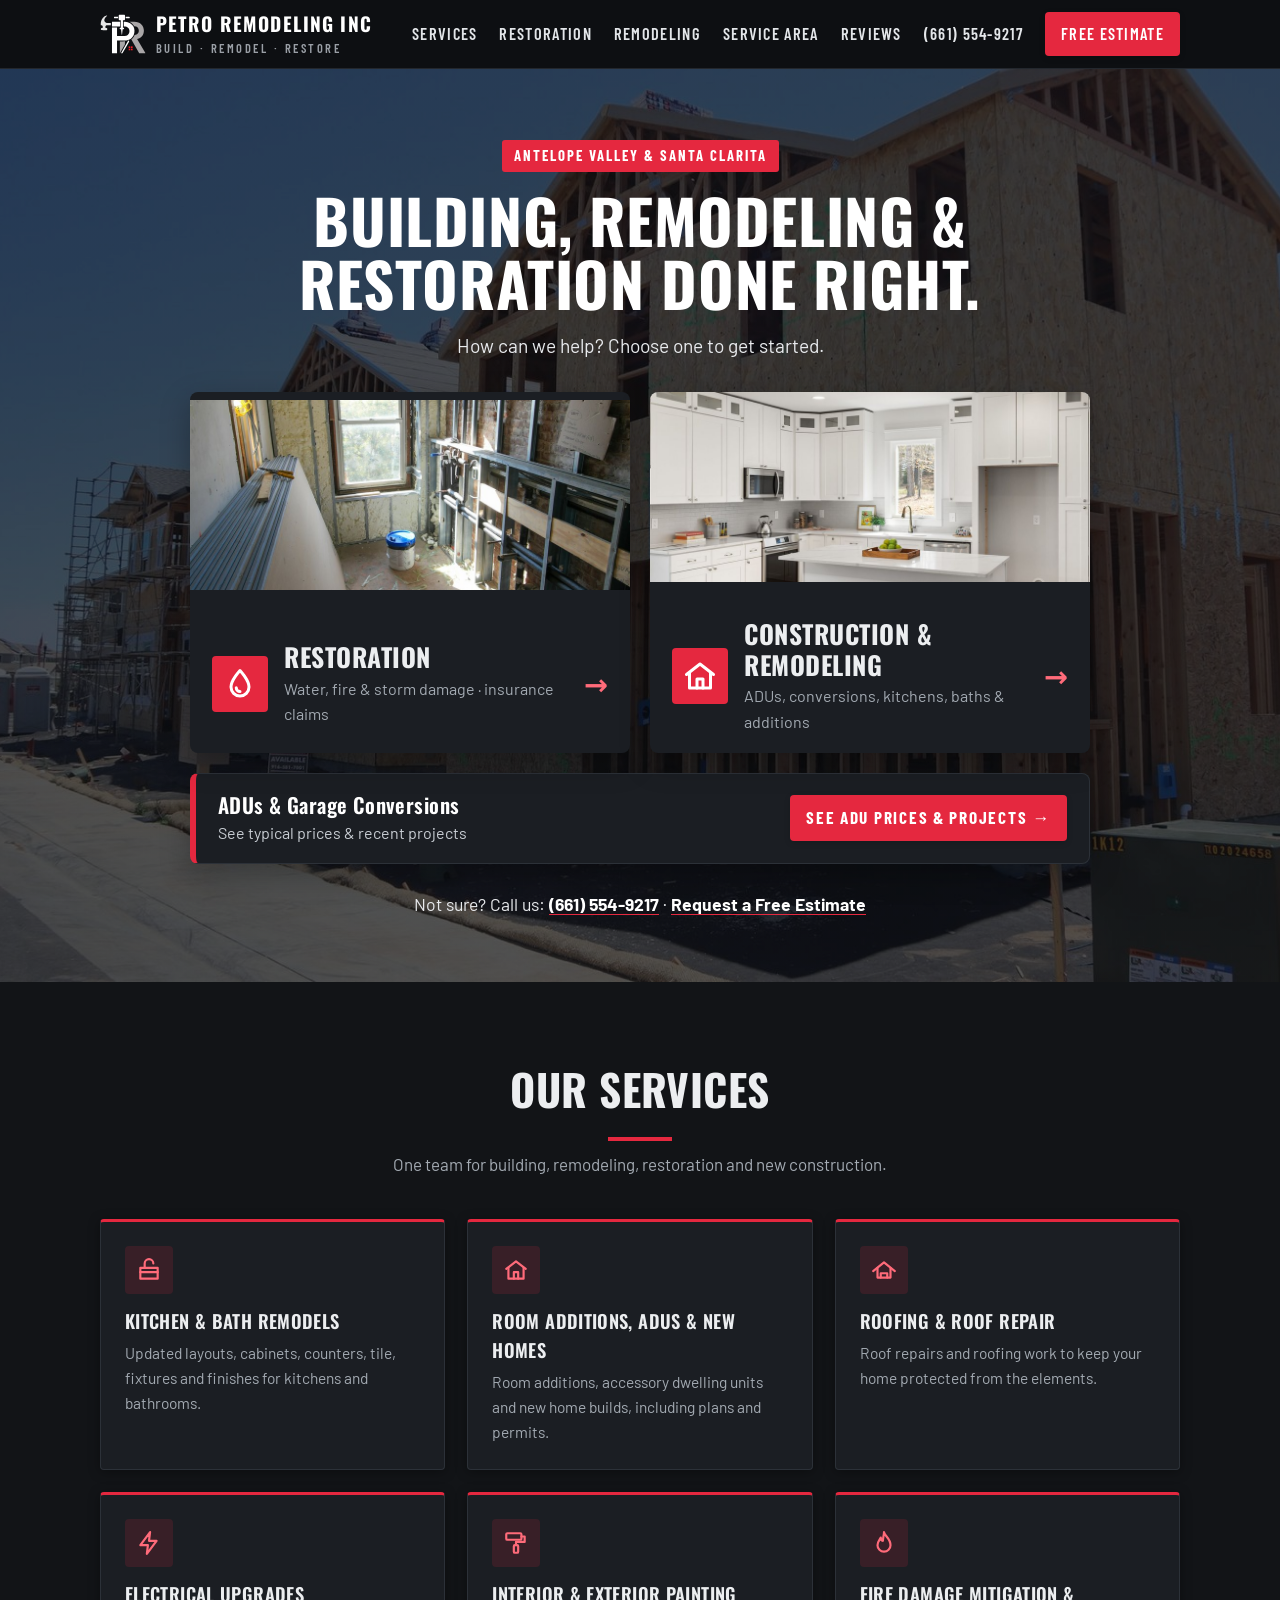
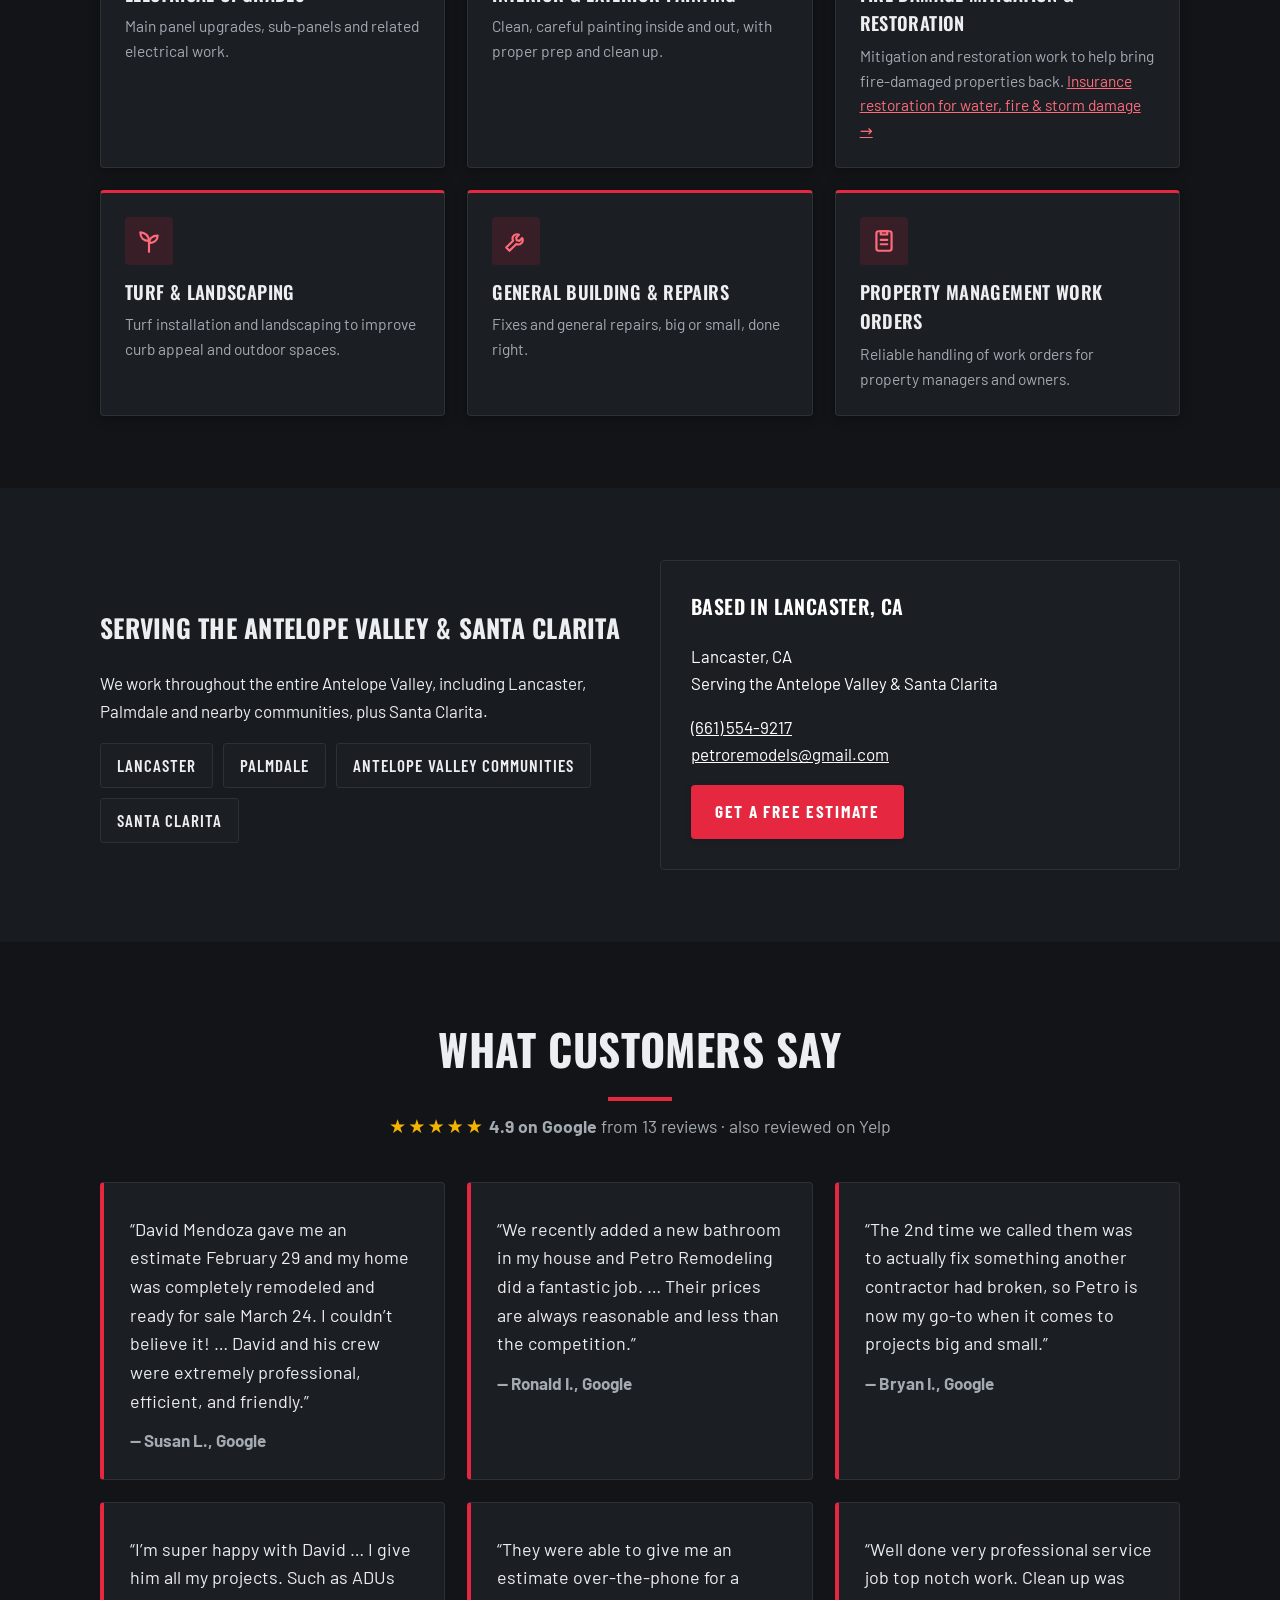
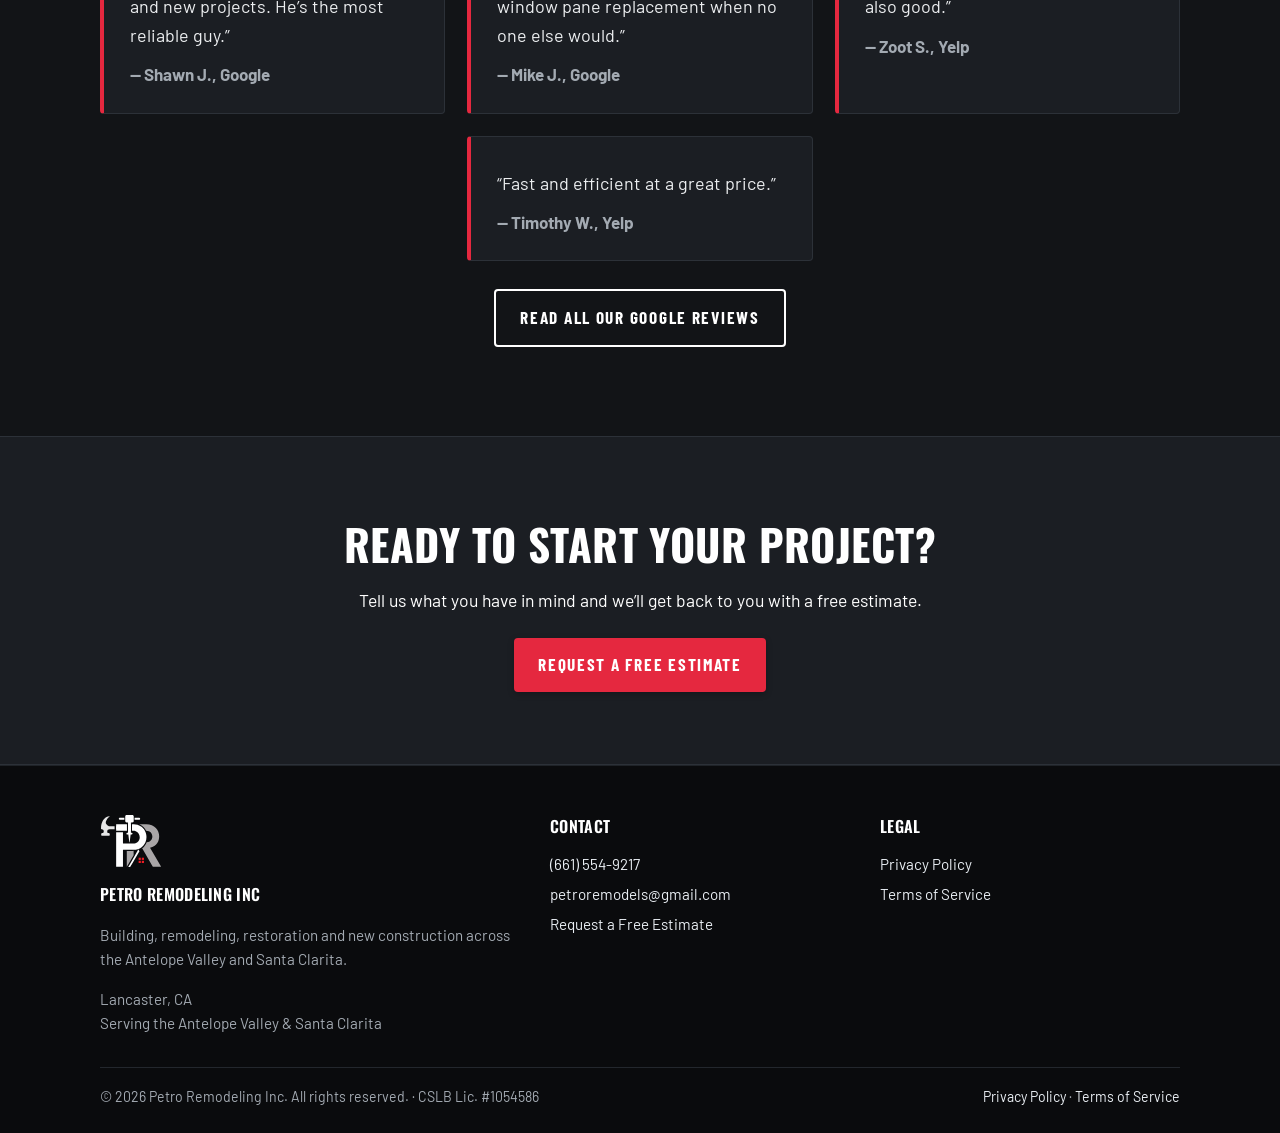
<file: index.html>
<!DOCTYPE html>
<html lang="en">
<head>
<meta charset="utf-8">
<meta name="viewport" content="width=device-width, initial-scale=1">
<title>Petro Remodeling Inc | Remodeling, Restoration & Construction in the Antelope Valley</title>
<meta name="description" content="Petro Remodeling Inc: building, remodeling, restoration and new construction serving Lancaster, Palmdale, the Antelope Valley and Santa Clarita, CA. Request a free estimate.">
<link rel="canonical" href="https://petro-design.com/">
<link rel="icon" href="favicon.svg" type="image/svg+xml">
<link rel="preconnect" href="https://fonts.googleapis.com">
<link rel="preconnect" href="https://fonts.gstatic.com" crossorigin>
<link rel="stylesheet" href="https://fonts.googleapis.com/css2?family=Oswald:wght@500;600;700&family=Barlow+Condensed:wght@500;600;700&family=Barlow:wght@400;500;600;700&display=swap">
<link rel="stylesheet" href="styles.css">
</head>
<body>
<a class="skip" href="#main">Skip to content</a>
<header class="site-header">
  <nav class="container nav" aria-label="Main">
    <a class="brand" href="index.html"><img src="images/pr-mark-light.svg" alt="Petro Remodeling Inc logo" width="46" height="40"><span>Petro Remodeling Inc<small>Build &middot; Remodel &middot; Restore</small></span></a>
    <button class="menu-btn" aria-expanded="false" aria-controls="nav-links">Menu</button>
    <ul class="nav-links" id="nav-links">
      <li><a href="index.html#services">Services</a></li>
      <li><a href="restoration.html">Restoration</a></li>
      <li><a href="remodeling.html">Remodeling</a></li>
      <li><a href="index.html#area">Service Area</a></li>
      <li><a href="index.html#reviews">Reviews</a></li>
      <li><a href="tel:+16615549217">(661) 554-9217</a></li>
      <li><a class="btn btn-sm" href="contact.html">Free Estimate</a></li>
    </ul>
  </nav>
</header>
<main id="main">

<section class="hero hero-choice" style="--hero-img:url('images/hero-home.jpg')">
  <div class="container">
    <span class="eyebrow">Antelope Valley &amp; Santa Clarita</span>
    <h1>Building, remodeling &amp; restoration done right.</h1>
    <p class="lead">How can we help? Choose one to get started.</p>
    <div class="choice-grid">
      <a class="choice" href="restoration.html">
        <img class="choice-photo" src="images/choice-restoration.jpg" alt="" width="900" height="500">
        <span class="choice-icon"><svg viewBox="0 0 24 24" aria-hidden="true"><path d="M12 3s6 6.5 6 11a6 6 0 0 1-12 0c0-4.5 6-11 6-11z"/><path d="M9.5 14.5a2.5 2.5 0 0 0 2.5 2.5"/></svg></span>
        <span class="choice-text"><strong>Restoration</strong><span>Water, fire &amp; storm damage &middot; insurance claims</span></span>
        <span class="choice-arrow" aria-hidden="true">&rarr;</span>
      </a>
      <a class="choice" href="remodeling.html">
        <img class="choice-photo" src="images/choice-remodeling.jpg" alt="" width="900" height="500">
        <span class="choice-icon"><svg viewBox="0 0 24 24" aria-hidden="true"><path d="M3 11 12 4l9 7"/><path d="M5 10v10h14V10"/><path d="M10 20v-6h4v6"/></svg></span>
        <span class="choice-text"><strong>Construction &amp; Remodeling</strong><span>ADUs, conversions, kitchens, baths &amp; additions</span></span>
        <span class="choice-arrow" aria-hidden="true">&rarr;</span>
      </a>
    </div>
    <a class="adu-callout" href="adu.html">
      <span class="adu-callout-text"><strong>ADUs &amp; Garage Conversions</strong><span>See typical prices &amp; recent projects</span></span>
      <span class="btn btn-sm">See ADU prices &amp; projects &rarr;</span>
    </a>
    <p class="choice-call">Not sure? Call us: <a href="tel:+16615549217">(661) 554-9217</a> &middot; <a href="contact.html">Request a Free Estimate</a></p>
  </div>
</section>

<section id="services">
  <div class="container">
    <div class="section-head">
      <h2>Our Services</h2>
      <p>One team for building, remodeling, restoration and new construction.</p>
    </div>
    <div class="grid grid-3">
      <div class="card"><div class="icon"><svg viewBox="0 0 24 24" aria-hidden="true"><path d="M4 10h16v10H4z"/><path d="M8 10V6a4 4 0 0 1 8 0"/><path d="M4 14h16"/></svg></div><h3>Kitchen &amp; Bath Remodels</h3><p>Updated layouts, cabinets, counters, tile, fixtures and finishes for kitchens and bathrooms.</p></div>
      <div class="card"><div class="icon"><svg viewBox="0 0 24 24" aria-hidden="true"><path d="M3 11 12 4l9 7"/><path d="M5 10v10h14V10"/><path d="M10 20v-6h4v6"/></svg></div><h3>Room Additions, ADUs &amp; New Homes</h3><p>Room additions, accessory dwelling units and new home builds, including plans and permits.</p></div>
      <div class="card"><div class="icon"><svg viewBox="0 0 24 24" aria-hidden="true"><path d="M2 13 12 5l10 8"/><path d="M6 10v9h12v-9"/><path d="M9 19v-4h6v4"/></svg></div><h3>Roofing &amp; Roof Repair</h3><p>Roof repairs and roofing work to keep your home protected from the elements.</p></div>
      <div class="card"><div class="icon"><svg viewBox="0 0 24 24" aria-hidden="true"><path d="M13 2 4 14h7l-1 8 9-12h-7z"/></svg></div><h3>Electrical Upgrades</h3><p>Main panel upgrades, sub-panels and related electrical work.</p></div>
      <div class="card"><div class="icon"><svg viewBox="0 0 24 24" aria-hidden="true"><rect x="3" y="3" width="14" height="6" rx="1"/><path d="M17 6h3v5h-8v3"/><rect x="10" y="14" width="4" height="7" rx="1"/></svg></div><h3>Interior &amp; Exterior Painting</h3><p>Clean, careful painting inside and out, with proper prep and clean up.</p></div>
      <div class="card"><div class="icon"><svg viewBox="0 0 24 24" aria-hidden="true"><path d="M12 2c1 4 6 6 6 12a6 6 0 0 1-12 0c0-3 2-5 3-7 0 2 1 3 2 3 0-3 1-5 1-8z"/></svg></div><h3>Fire Damage Mitigation &amp; Restoration</h3><p>Mitigation and restoration work to help bring fire-damaged properties back. <a href="restoration.html">Insurance restoration for water, fire &amp; storm damage &rarr;</a></p></div>
      <div class="card"><div class="icon"><svg viewBox="0 0 24 24" aria-hidden="true"><path d="M12 22V12"/><path d="M12 12C12 7 8 4 4 4c0 5 3 8 8 8z"/><path d="M12 14c0-4 3-7 8-7 0 4-3 7-8 7z"/></svg></div><h3>Turf &amp; Landscaping</h3><p>Turf installation and landscaping to improve curb appeal and outdoor spaces.</p></div>
      <div class="card"><div class="icon"><svg viewBox="0 0 24 24" aria-hidden="true"><path d="M14.7 6.3a4 4 0 0 0-5.4 5.4L3 18l3 3 6.3-6.3a4 4 0 0 0 5.4-5.4l-2.6 2.6-2.4-.6-.6-2.4z"/></svg></div><h3>General Building &amp; Repairs</h3><p>Fixes and general repairs, big or small, done right.</p></div>
      <div class="card"><div class="icon"><svg viewBox="0 0 24 24" aria-hidden="true"><rect x="5" y="3" width="14" height="18" rx="2"/><path d="M9 3h6v3H9z"/><path d="M9 11h6M9 15h6"/></svg></div><h3>Property Management Work Orders</h3><p>Reliable handling of work orders for property managers and owners.</p></div>
    </div>
  </div>
</section>

<section id="area" class="section-alt">
  <div class="container area">
    <div>
      <h2>Serving the Antelope Valley &amp; Santa Clarita</h2>
      <p>We work throughout the entire Antelope Valley, including Lancaster, Palmdale and nearby communities, plus Santa Clarita.</p>
      <ul class="chips">
        <li>Lancaster</li><li>Palmdale</li><li>Antelope Valley communities</li><li>Santa Clarita</li>
      </ul>
    </div>
    <div class="map-card">
      <h3 style="margin-top:0">Based in Lancaster, CA</h3>
      <address>Lancaster, CA<br>Serving the Antelope Valley &amp; Santa Clarita</address>
      <p><a href="tel:+16615549217">(661) 554-9217</a><br><a href="mailto:petroremodels@gmail.com">petroremodels@gmail.com</a></p>
      <a class="btn" href="contact.html">Get a Free Estimate</a>
    </div>
  </div>
</section>

<section id="reviews">
  <div class="container">
    <div class="section-head">
      <h2>What Customers Say</h2>
      <p class="rating-line"><span class="stars" aria-hidden="true">&#9733;&#9733;&#9733;&#9733;&#9733;</span> <strong>4.9 on Google</strong> from 13 reviews &middot; also reviewed on Yelp</p>
    </div>
    <div class="grid reviews">
      <blockquote class="review"><p>&ldquo;David Mendoza gave me an estimate February 29 and my home was completely remodeled and ready for sale March 24. I couldn&rsquo;t believe it! &hellip; David and his crew were extremely professional, efficient, and friendly.&rdquo;</p><cite>&mdash; Susan L., Google</cite></blockquote>
      <blockquote class="review"><p>&ldquo;We recently added a new bathroom in my house and Petro Remodeling did a fantastic job. &hellip; Their prices are always reasonable and less than the competition.&rdquo;</p><cite>&mdash; Ronald I., Google</cite></blockquote>
      <blockquote class="review"><p>&ldquo;The 2nd time we called them was to actually fix something another contractor had broken, so Petro is now my go-to when it comes to projects big and small.&rdquo;</p><cite>&mdash; Bryan I., Google</cite></blockquote>
      <blockquote class="review"><p>&ldquo;I&rsquo;m super happy with David &hellip; I give him all my projects. Such as ADUs and new projects. He&rsquo;s the most reliable guy.&rdquo;</p><cite>&mdash; Shawn J., Google</cite></blockquote>
      <blockquote class="review"><p>&ldquo;They were able to give me an estimate over-the-phone for a window pane replacement when no one else would.&rdquo;</p><cite>&mdash; Mike J., Google</cite></blockquote>
      <blockquote class="review"><p>&ldquo;Well done very professional service job top notch work. Clean up was also good.&rdquo;</p><cite>&mdash; Zoot S., Yelp</cite></blockquote>
      <blockquote class="review"><p>&ldquo;Fast and efficient at a great price.&rdquo;</p><cite>&mdash; Timothy W., Yelp</cite></blockquote>
    </div>
    <p class="reviews-more"><a class="btn btn-outline" href="https://maps.google.com/?cid=1548032809672535846" target="_blank" rel="noopener">Read all our Google reviews</a></p>
  </div>
</section>

<section class="cta">
  <div class="container">
    <h2>Ready to start your project?</h2>
    <p>Tell us what you have in mind and we&rsquo;ll get back to you with a free estimate.</p>
    <a class="btn" href="contact.html">Request a Free Estimate</a>
  </div>
</section>
</main>
<footer class="site-footer">
  <div class="container">
    <div class="footer-grid">
      <div>
        <img class="footer-logo" src="images/pr-mark-light.svg" alt="Petro Remodeling Inc logo" width="62" height="54">
        <h4>Petro Remodeling Inc</h4>
        <p>Building, remodeling, restoration and new construction across the Antelope Valley and Santa Clarita.</p>
        <address>Lancaster, CA<br>Serving the Antelope Valley &amp; Santa Clarita</address>
      </div>
      <div>
        <h4>Contact</h4>
        <ul>
          <li><a href="tel:+16615549217">(661) 554-9217</a></li>
          <li><a href="mailto:petroremodels@gmail.com">petroremodels@gmail.com</a></li>
          <li><a href="contact.html">Request a Free Estimate</a></li>
        </ul>
      </div>
      <div>
        <h4>Legal</h4>
        <ul>
          <li><a href="privacy.html">Privacy Policy</a></li>
          <li><a href="terms.html">Terms of Service</a></li>
        </ul>
      </div>
    </div>
    <div class="footer-bottom">
      <span>&copy; <span id="yr">2026</span> Petro Remodeling Inc. All rights reserved. &middot; CSLB Lic. #1054586</span>
      <span><a href="privacy.html">Privacy Policy</a> &middot; <a href="terms.html">Terms of Service</a></span>
    </div>
  </div>
</footer>
<script src="main.js"></script>
</body>
</html>
</file>
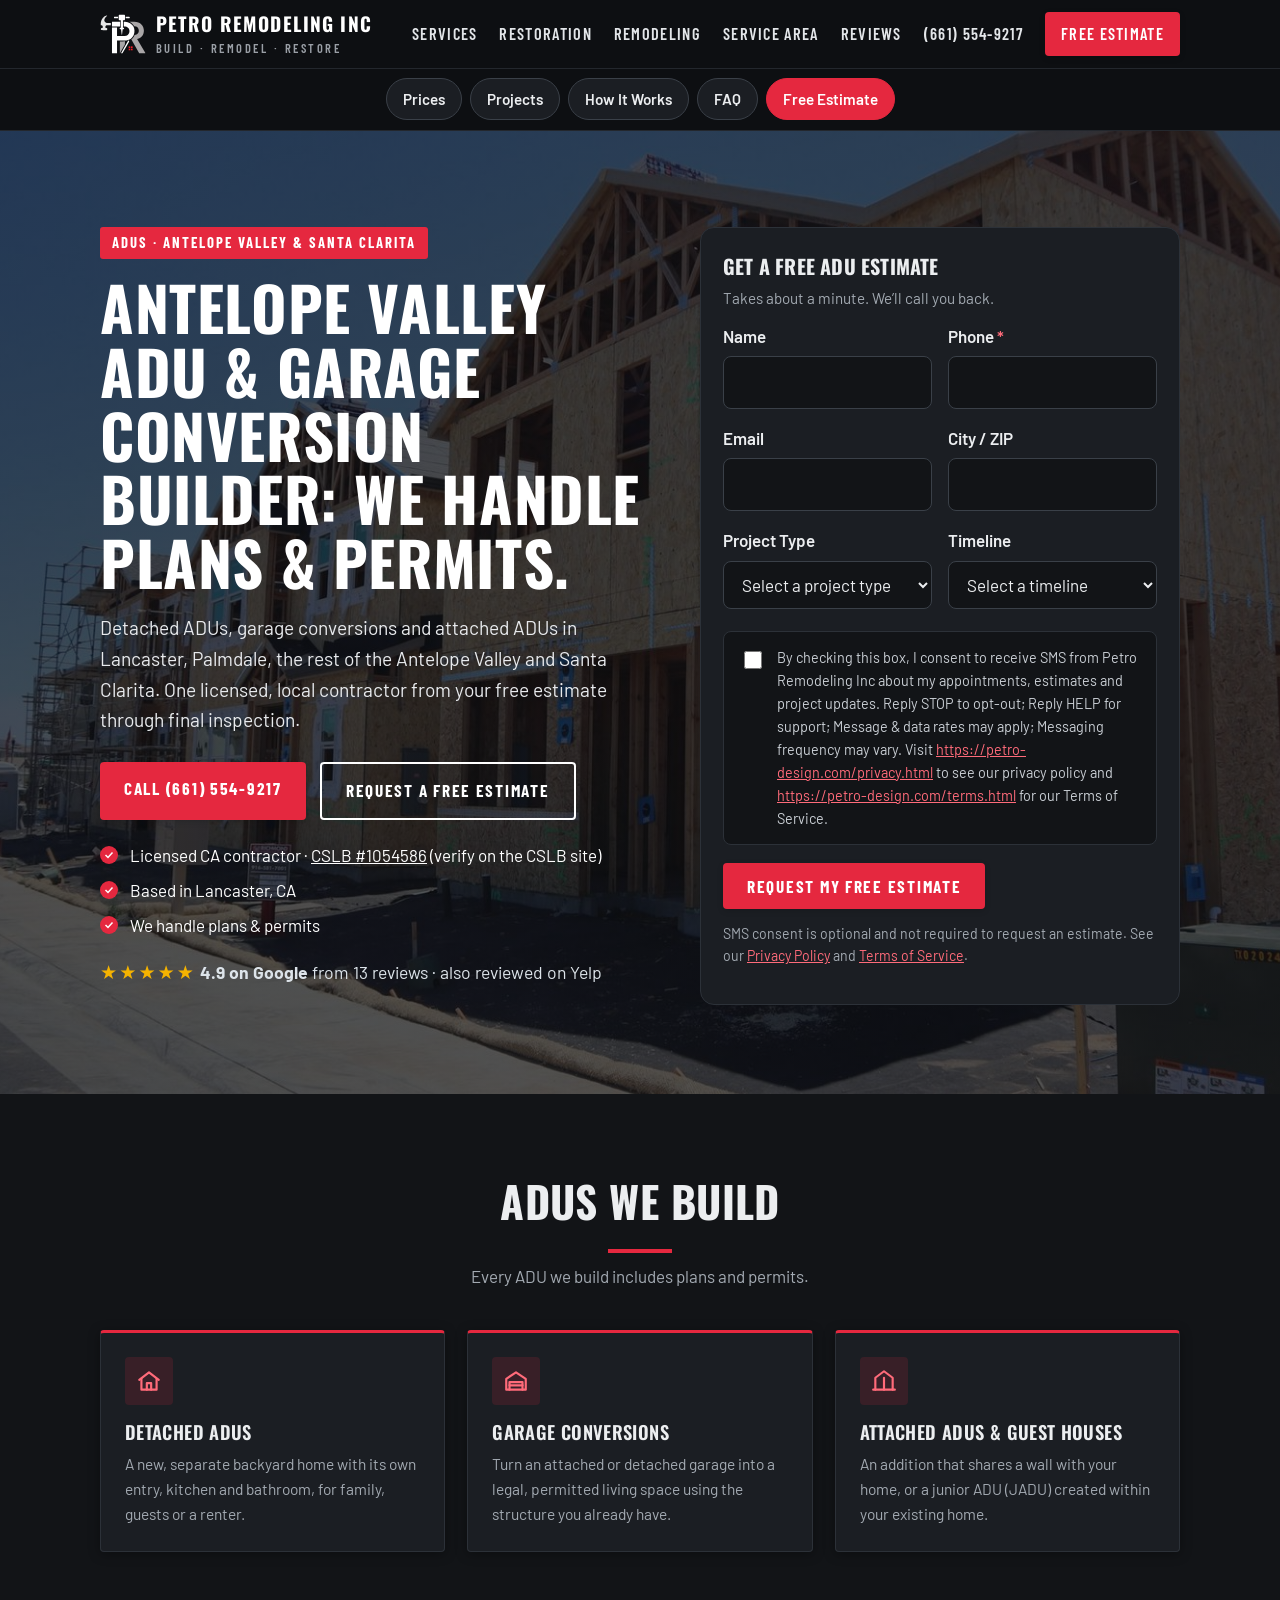
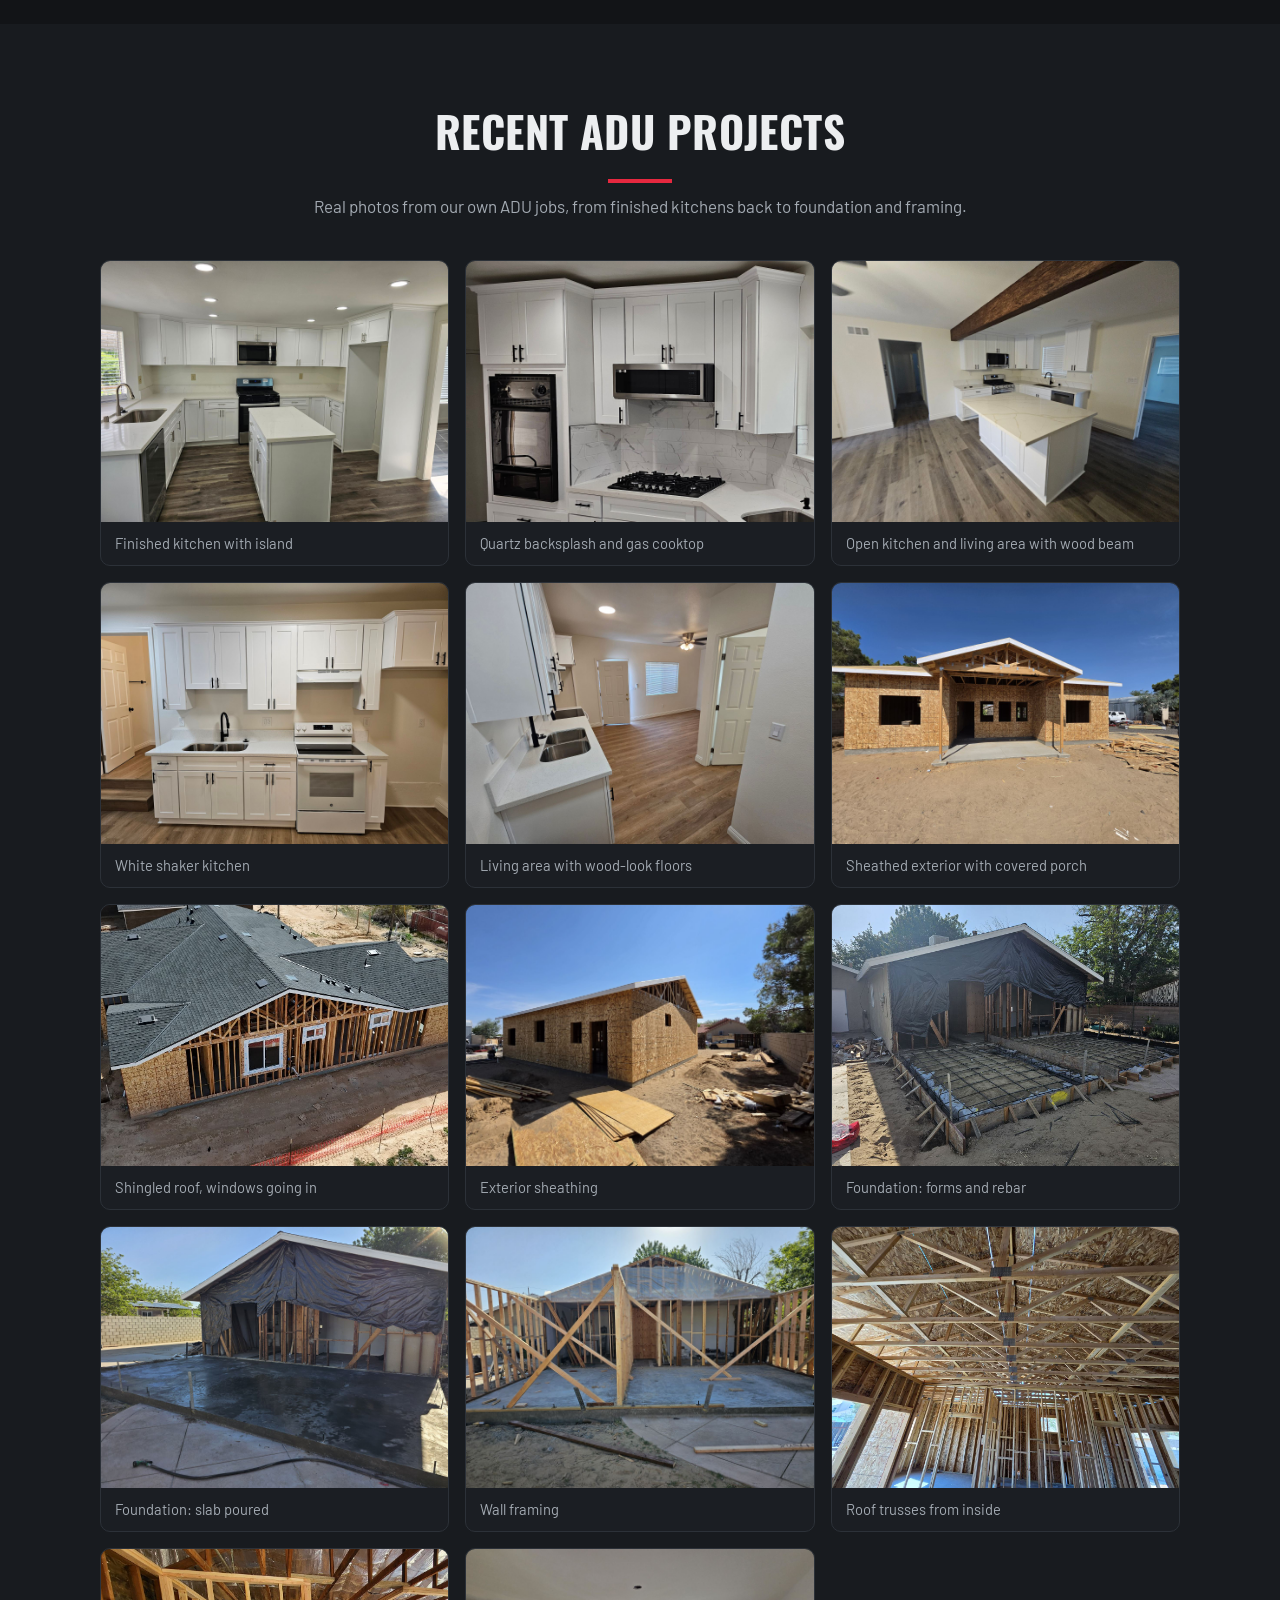
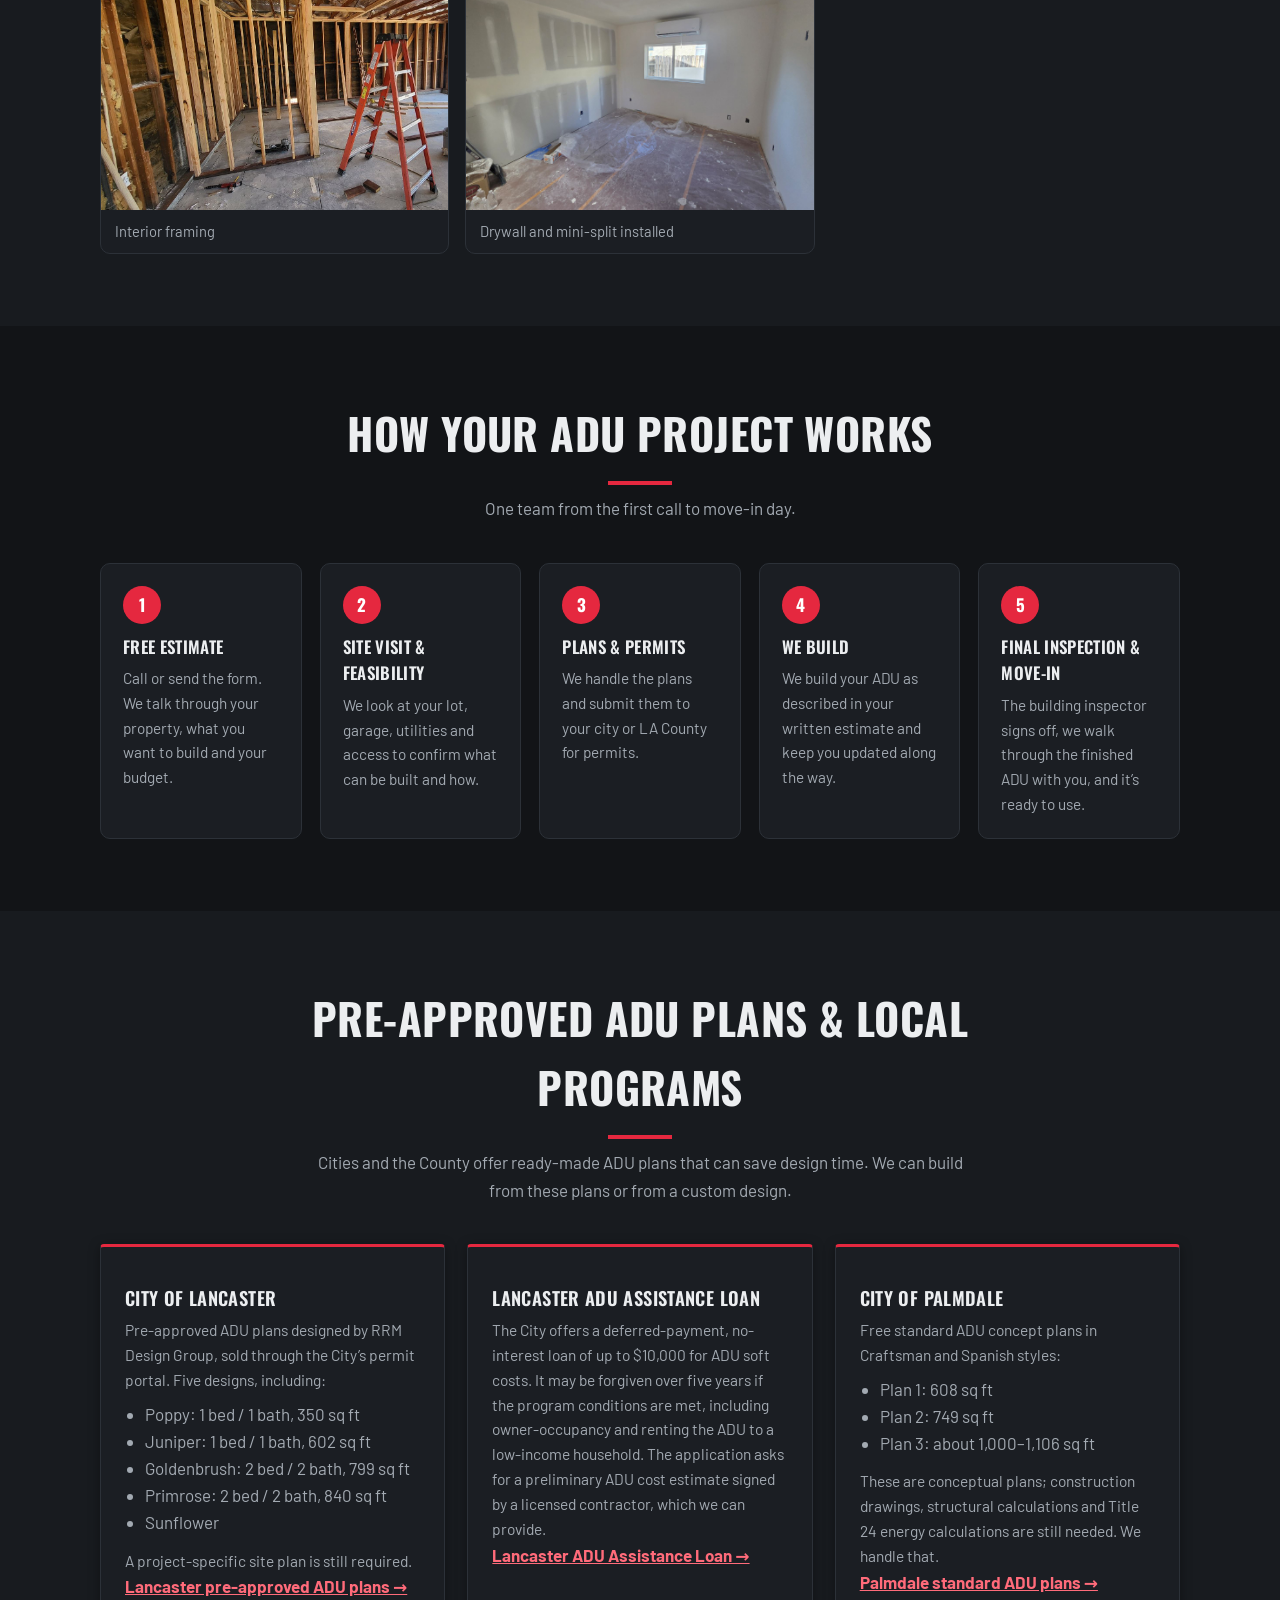
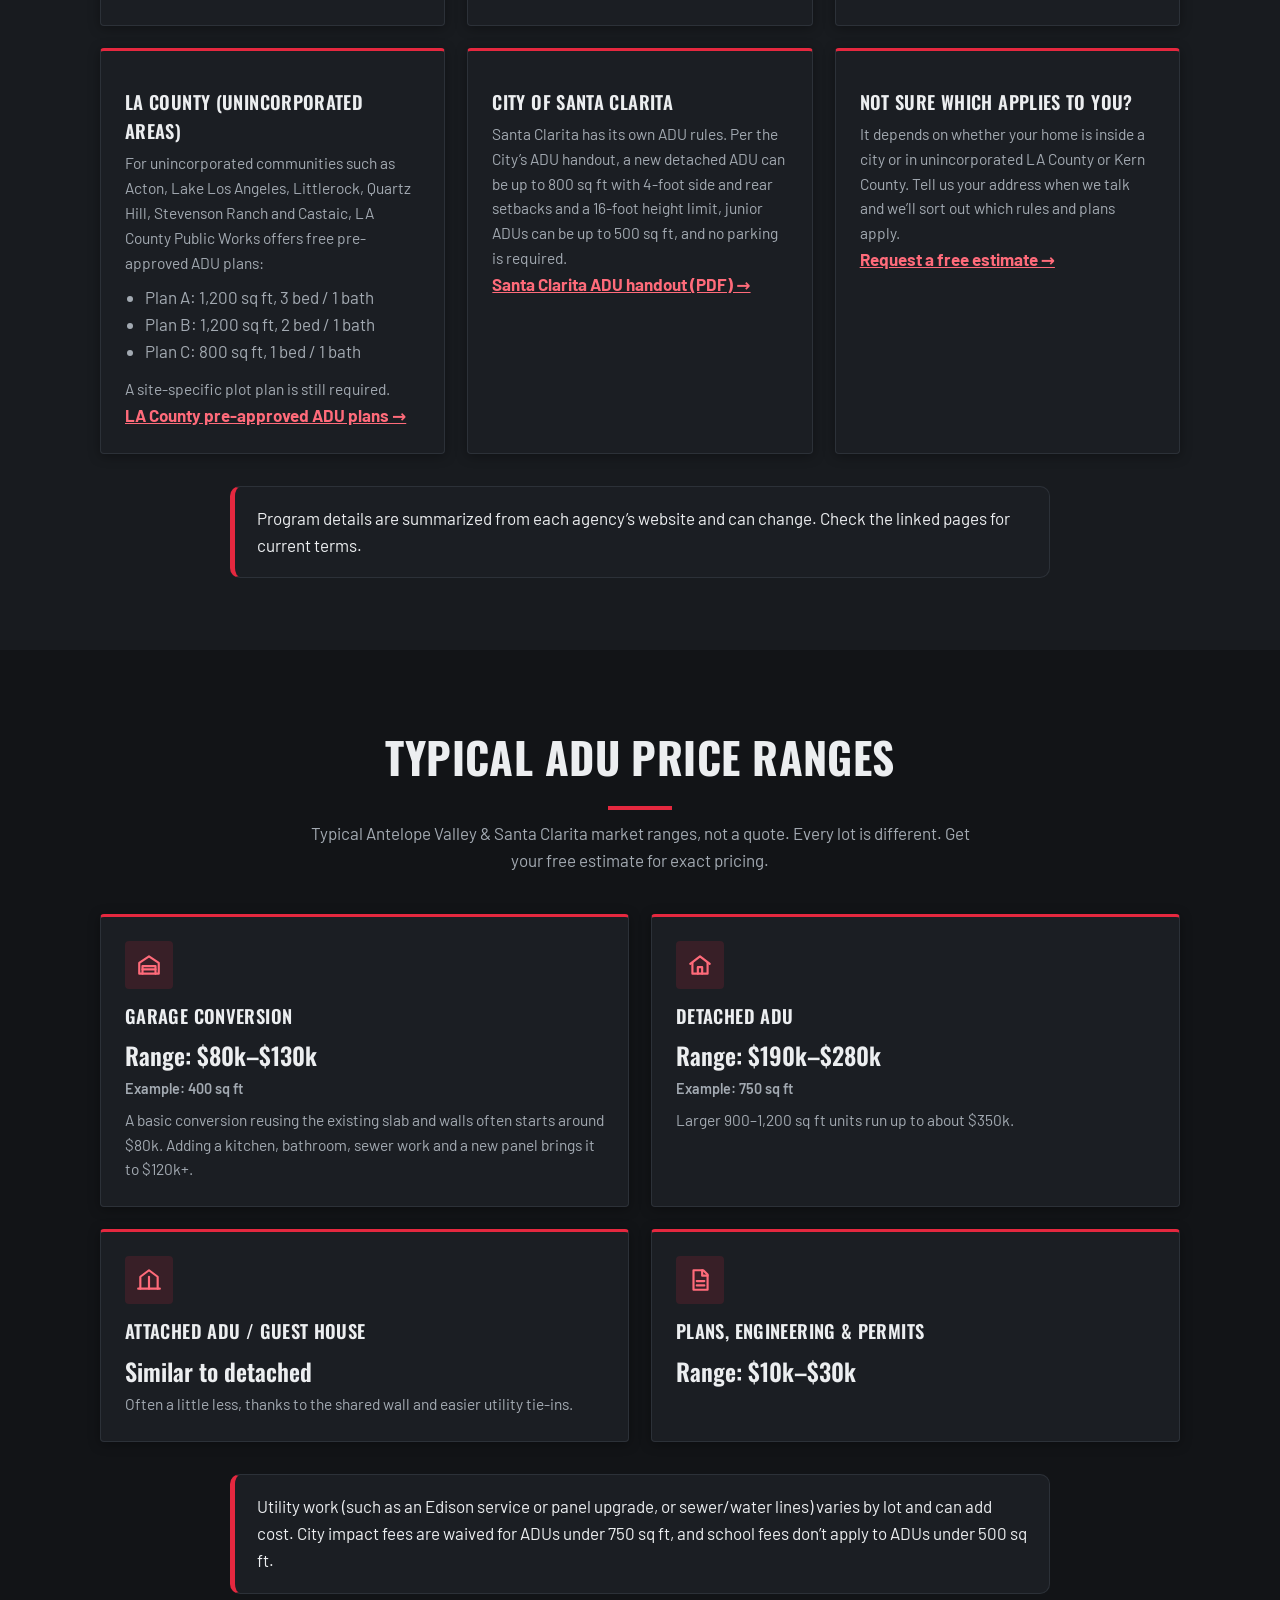
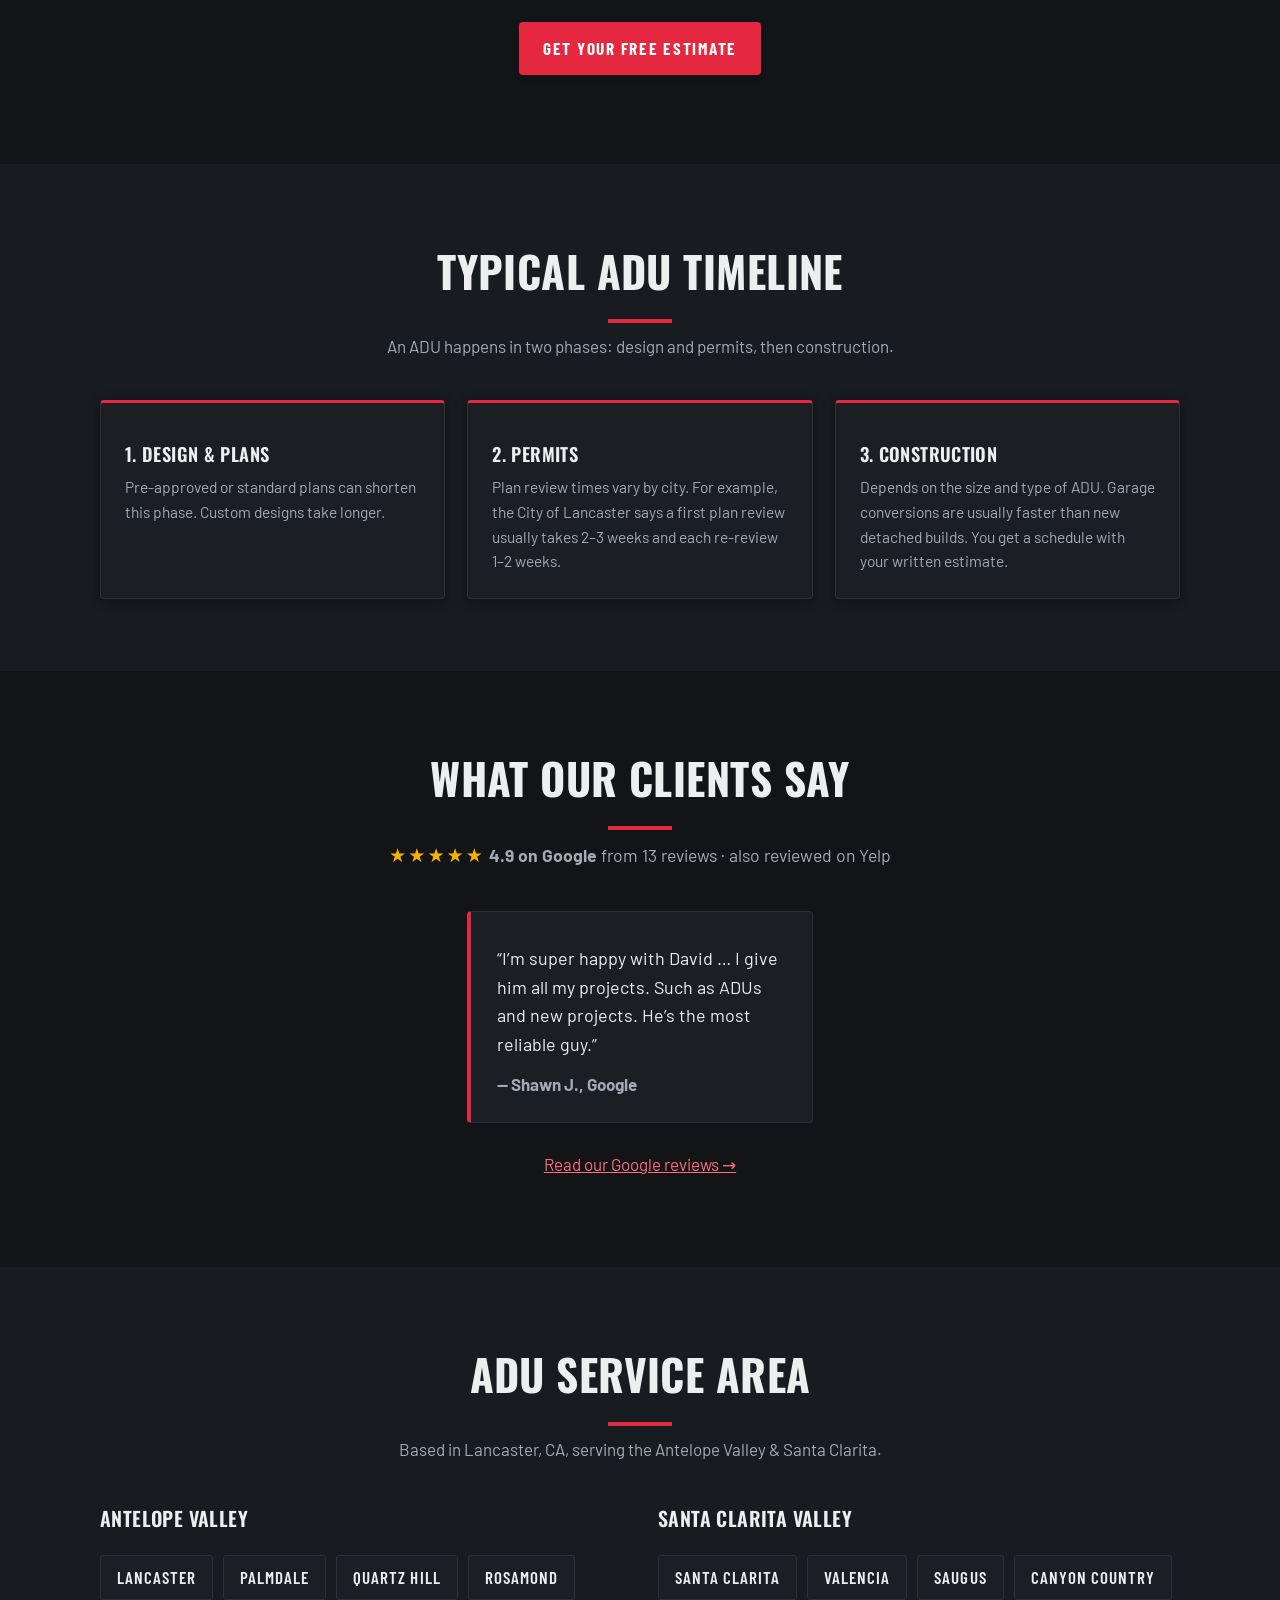
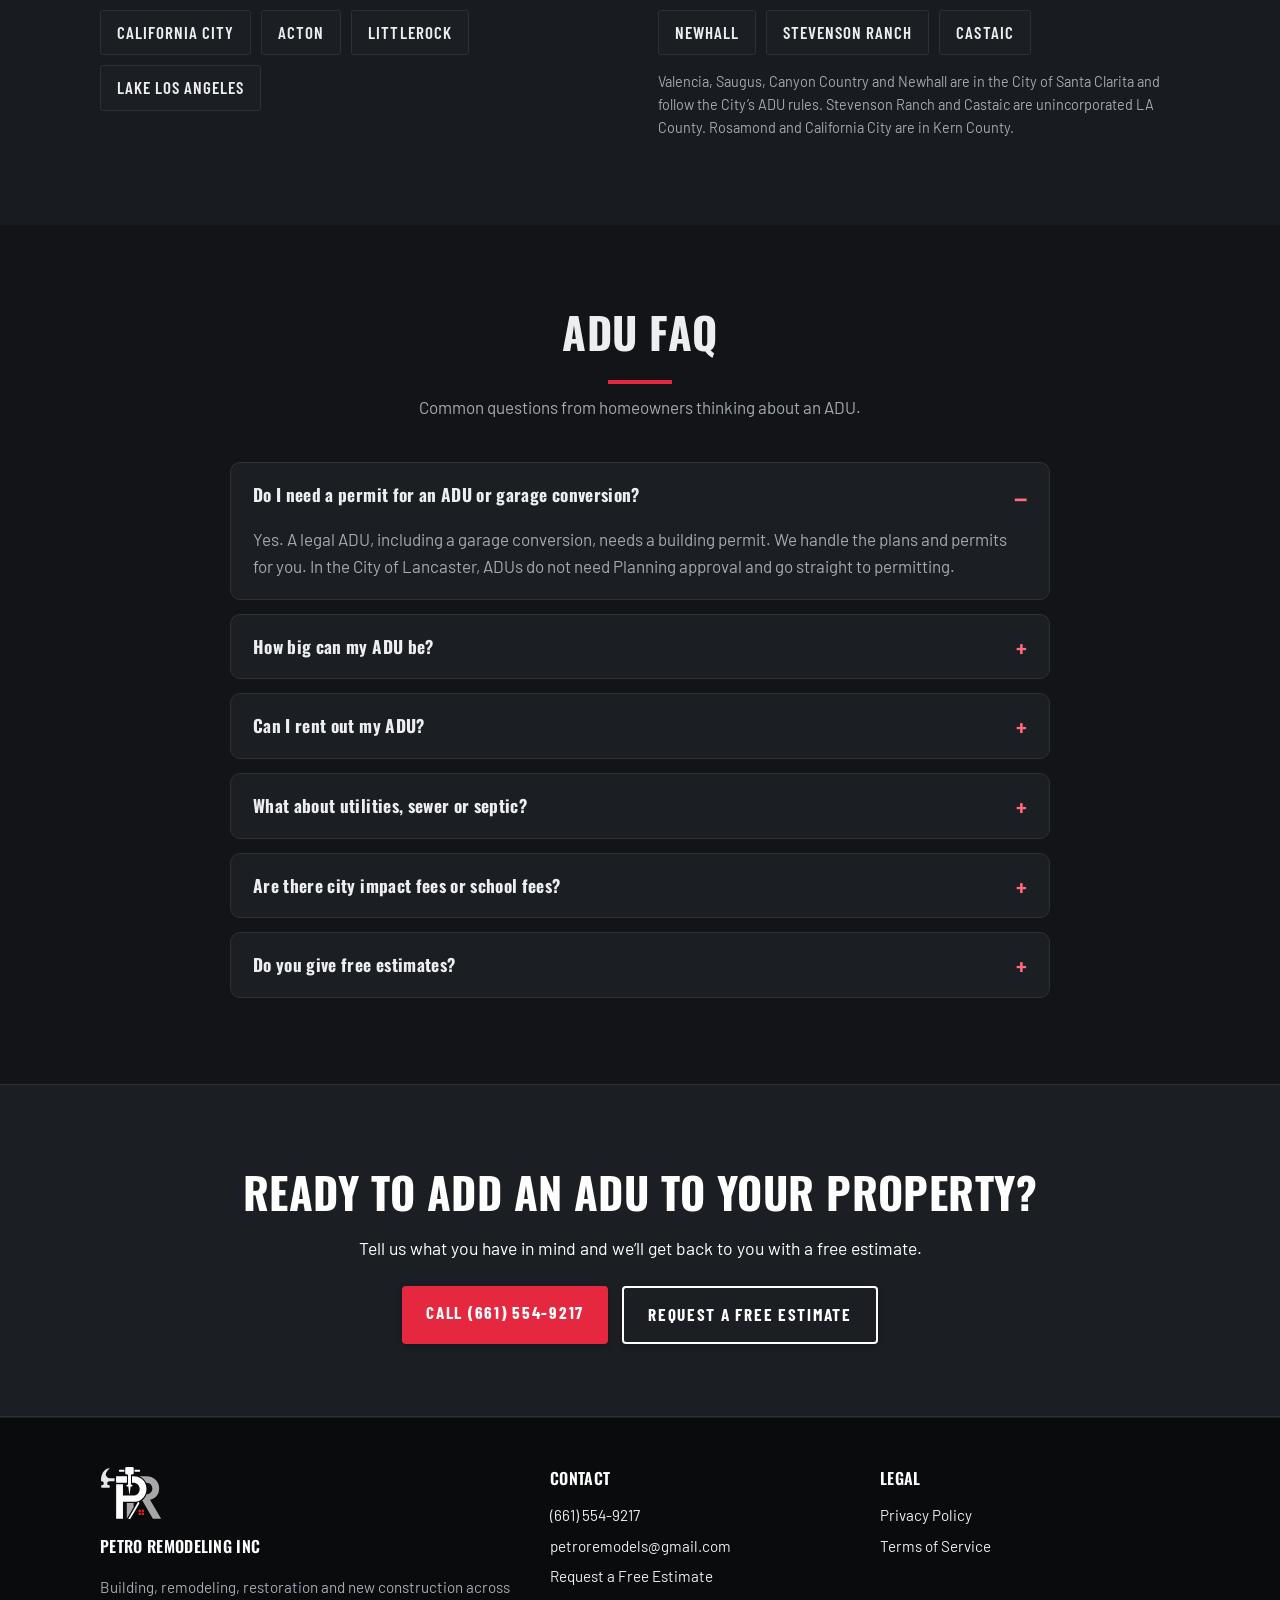
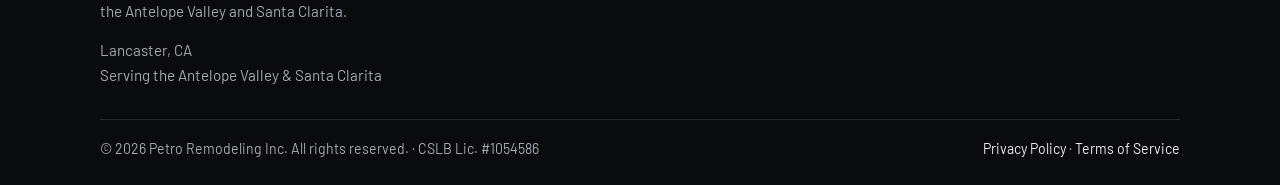
<file: adu.html>
<!DOCTYPE html>
<html lang="en">
<head>
<meta charset="utf-8">
<meta name="viewport" content="width=device-width, initial-scale=1">
<!-- DRAFT for David Mendoza's approval. Not published. Not linked from the menu (landing page for ads / search). -->
<title>ADU &amp; Garage Conversion Builder in Lancaster, Palmdale &amp; Santa Clarita | Petro Remodeling Inc</title>
<meta name="description" content="Detached ADUs, garage conversions and attached ADUs in the Antelope Valley and Santa Clarita. Petro Remodeling Inc is a licensed CA contractor (CSLB #1054586) based in Lancaster. We handle plans and permits. Request a free estimate.">
<link rel="canonical" href="https://petro-design.com/adu.html">
<link rel="icon" href="favicon.svg" type="image/svg+xml">
<link rel="preconnect" href="https://fonts.googleapis.com">
<link rel="preconnect" href="https://fonts.gstatic.com" crossorigin>
<link rel="stylesheet" href="https://fonts.googleapis.com/css2?family=Oswald:wght@500;600;700&family=Barlow+Condensed:wght@500;600;700&family=Barlow:wght@400;500;600;700&display=swap">
<link rel="stylesheet" href="styles.css">
<style>
/* page-specific additions; reuse site variables (same as remodeling.html) */
.steps{counter-reset:step;list-style:none;margin:0;padding:0;display:grid;grid-template-columns:repeat(5,1fr);gap:18px}
.steps li{background:#fff;border:1px solid var(--line);border-radius:var(--radius);padding:22px;position:relative}
.steps li::before{counter-increment:step;content:counter(step);display:grid;place-items:center;width:38px;height:38px;border-radius:50%;background:var(--orange);color:#fff;font-weight:800;margin-bottom:10px}
.steps h3{margin:0 0 6px;font-size:1.05rem}
.steps p{margin:0;color:var(--gray);font-size:.96rem}
.note{max-width:820px;margin:32px auto 0;background:#fff;border:1px solid var(--line);border-left:5px solid var(--orange);border-radius:var(--radius);padding:18px 22px}
.note p{margin:0}
.why{display:grid;grid-template-columns:repeat(3,1fr);gap:22px}
.faq{max-width:820px;margin:0 auto}
.faq details{background:#fff;border:1px solid var(--line);border-radius:var(--radius);padding:0;margin-bottom:14px}
.faq summary{cursor:pointer;font-weight:700;padding:18px 22px;list-style:none;position:relative;padding-right:48px}
.faq summary::-webkit-details-marker{display:none}
.faq summary::after{content:"+";position:absolute;right:22px;top:14px;font-size:1.5rem;color:var(--orange-d);font-weight:700}
.faq details[open] summary::after{content:"\2013"}
.faq details p{margin:0;padding:0 22px 18px;color:var(--gray)}
.cta .cta-actions{display:flex;flex-wrap:wrap;gap:14px;justify-content:center}
.cta .btn-outline{background:transparent;border:2px solid #fff}
.cta .btn-outline:hover{background:rgba(255,255,255,.15)}
/* ADU hero with short form */
.adu-hero .hero-grid{grid-template-columns:1.15fr 1fr;align-items:start}
.adu-hero form.estimate{padding:22px;color:#eceef0}
.adu-hero form.estimate h2{margin:0 0 4px;font-size:1.25rem}
.adu-hero form.estimate .form-sub{margin:0 0 12px;color:var(--gray);font-size:.95rem}
.adu-hero form.estimate textarea{display:none}
.trust-list{list-style:none;margin:22px 0 0;padding:0;display:grid;gap:8px}
.trust-list li{padding-left:30px;position:relative}
.trust-list li::before{content:"";position:absolute;left:0;top:4px;width:18px;height:18px;border-radius:50%;background:var(--orange) url("data:image/svg+xml,%3Csvg xmlns='http://www.w3.org/2000/svg' viewBox='0 0 24 24' fill='none' stroke='white' stroke-width='3'%3E%3Cpath d='M5 12l5 5 9-10'/%3E%3C/svg%3E") center/12px no-repeat}
.trust-list a{color:#fff}
.hero .rating-line{margin-top:18px;color:#dde4ea}
.programs .card p{color:var(--gray)}
.programs .card a.more{font-weight:700}
.programs .card ul{margin:8px 0 12px;padding-left:20px;color:var(--gray)}
.area-cols{display:grid;grid-template-columns:1fr 1fr;gap:36px}
.area-cols h3{margin-top:0}
.small{font-size:.9rem;color:var(--gray)}
@media (max-width:1020px){.steps{grid-template-columns:repeat(3,1fr)}}
@media (max-width:900px){.adu-hero .hero-grid{grid-template-columns:1fr}.why,.area-cols{grid-template-columns:1fr}.steps{grid-template-columns:repeat(2,1fr)}}
@media (max-width:720px){.steps{grid-template-columns:1fr}}
.price-grid{grid-template-columns:repeat(2,1fr)}
.price-grid .price{font-family:'Oswald',sans-serif;font-size:1.5rem;font-weight:600;color:var(--navy);margin:0 0 2px}
.price-grid .price-ex{margin:0 0 8px;color:var(--gray);font-size:.9rem;font-weight:600}
.price-grid p{color:var(--gray)}
@media (max-width:720px){.price-grid{grid-template-columns:1fr}}
.gallery{display:grid;grid-template-columns:repeat(3,1fr);gap:16px}
.gallery figure{margin:0;background:#1b1e23;border:1px solid #2c3138;border-radius:var(--radius);overflow:hidden}
.gallery img{display:block;width:100%;height:auto;aspect-ratio:4/3;object-fit:cover}
.gallery figcaption{padding:10px 14px;font-size:.92rem;color:var(--gray)}
@media (max-width:900px){.gallery{grid-template-columns:repeat(2,1fr)}}
@media (max-width:560px){.gallery{grid-template-columns:1fr}}
/* ADU quick-jump tabs (page-scoped) */
.adu-tabs{position:sticky;top:var(--hdr-h,64px);z-index:40;background:#0d0f12;border-bottom:1px solid #23272d}
.adu-tabs ul{list-style:none;margin:0 auto;padding:10px 16px;display:flex;gap:8px;justify-content:center;overflow-x:auto;-webkit-overflow-scrolling:touch;scrollbar-width:none;max-width:1200px}
.adu-tabs ul::-webkit-scrollbar{display:none}
.adu-tabs a{display:inline-block;white-space:nowrap;padding:8px 16px;border-radius:999px;border:1px solid #3a4048;background:#1b1e23;color:#eceef0;font-weight:600;font-size:.95rem;text-decoration:none;transition:background .15s,border-color .15s}
.adu-tabs a:hover,.adu-tabs a:focus-visible{border-color:var(--orange);color:#fff;background:rgba(229,40,63,.14)}
.adu-tabs a.tab-cta{background:var(--orange);border-color:var(--orange);color:#fff}
.adu-tabs a.tab-cta:hover{background:var(--orange-d)}
#main section[id],#estimate{scroll-margin-top:calc(var(--hdr-h,64px) + 70px)}
@media (max-width:720px){.adu-tabs ul{justify-content:flex-start;padding:8px 12px;gap:6px}.adu-tabs a{padding:7px 13px;font-size:.9rem}}
</style>
<script type="application/ld+json">
{
  "@context": "https://schema.org",
  "@type": "GeneralContractor",
  "name": "Petro Remodeling Inc",
  "url": "https://petro-design.com/",
  "telephone": "+1-661-554-9217",
  "email": "petroremodels@gmail.com",
  "address": {"@type": "PostalAddress", "addressLocality": "Lancaster", "addressRegion": "CA", "addressCountry": "US"},
  "areaServed": ["Lancaster, CA", "Palmdale, CA", "Quartz Hill, CA", "Rosamond, CA", "California City, CA", "Acton, CA", "Littlerock, CA", "Lake Los Angeles, CA", "Santa Clarita, CA", "Valencia, CA", "Saugus, CA", "Canyon Country, CA", "Newhall, CA", "Stevenson Ranch, CA", "Castaic, CA"],
  "hasCredential": {"@type": "EducationalOccupationalCredential", "credentialCategory": "California Contractors State License Board license #1054586"},
  "makesOffer": {"@type": "Offer", "itemOffered": {"@type": "Service", "name": "Accessory dwelling units (ADUs): detached ADUs, garage conversions, attached ADUs and junior ADUs, including plans and permits"}}
}
</script>
</head>
<body>
<a class="skip" href="#main">Skip to content</a>
<header class="site-header">
  <nav class="container nav" aria-label="Main">
    <a class="brand" href="index.html"><img src="images/pr-mark-light.svg" alt="Petro Remodeling Inc logo" width="46" height="40"><span>Petro Remodeling Inc<small>Build &middot; Remodel &middot; Restore</small></span></a>
    <button class="menu-btn" aria-expanded="false" aria-controls="nav-links">Menu</button>
    <ul class="nav-links" id="nav-links">
      <li><a href="index.html#services">Services</a></li>
      <li><a href="restoration.html">Restoration</a></li>
      <li><a href="remodeling.html">Remodeling</a></li>
      <li><a href="index.html#area">Service Area</a></li>
      <li><a href="index.html#reviews">Reviews</a></li>
      <li><a href="tel:+16615549217">(661) 554-9217</a></li>
      <li><a class="btn btn-sm" href="contact.html">Free Estimate</a></li>
    </ul>
  </nav>
</header>
<!-- OPTIONAL (must-have #13, needs David + a translator): Spanish version toggle, e.g. <a href="adu-es.html" lang="es">Español</a> next to the phone link. Not built yet. -->
<main id="main">

<!-- Hero background is the same decorative image the home page uses (images/hero-home.jpg). It is NOT a Petro project photo and is not captioned as one. -->
<nav class="adu-tabs" aria-label="Jump to section">
  <ul>
    <li><a href="#pricing">Prices</a></li>
    <li><a href="#projects">Projects</a></li>
    <li><a href="#how-it-works">How It Works</a></li>
    <li><a href="#faq">FAQ</a></li>
    <li><a href="#estimate" class="tab-cta">Free Estimate</a></li>
  </ul>
</nav>

<section class="hero adu-hero" style="--hero-img:url('images/hero-home.jpg')">
  <div class="container hero-grid">
    <div>
      <span class="eyebrow">ADUs &middot; Antelope Valley &amp; Santa Clarita</span>
      <h1>Antelope Valley ADU &amp; Garage Conversion Builder: We Handle Plans &amp; Permits.</h1>
      <p class="lead">Detached ADUs, garage conversions and attached ADUs in Lancaster, Palmdale, the rest of the Antelope Valley and Santa Clarita. One licensed, local contractor from your free estimate through final inspection.</p>
      <div class="hero-actions">
        <a class="btn" href="tel:+16615549217">Call (661) 554-9217</a>
        <a class="btn btn-outline" href="#estimate">Request a Free Estimate</a>
      </div>
      <ul class="trust-list">
        <li>Licensed CA contractor &middot; <a href="https://www.cslb.ca.gov/OnlineServices/CheckLicenseII/CheckLicense.aspx" target="_blank" rel="noopener">CSLB #1054586</a> (verify on the CSLB site)</li>
        <li>Based in Lancaster, CA</li>
        <li>We handle plans &amp; permits</li>
        <!-- OPTIONAL if true (David to confirm): "[X] years in business" / "Insured" / "Bonded" / BBB or other badges -->
      </ul>
      <p class="rating-line"><span class="stars" aria-hidden="true">&#9733;&#9733;&#9733;&#9733;&#9733;</span> <strong>4.9 on Google</strong> from 13 reviews &middot; also reviewed on Yelp</p>
    </div>
    <form id="estimate" class="estimate" action="https://api.web3forms.com/submit" method="POST">
      <input type="hidden" name="access_key" value="a0134f70-4635-494c-9b66-882a6c5de615">
      <input type="hidden" name="subject" value="New ADU Estimate Request - petro-design.com/adu">
      <input type="hidden" name="from_name" value="petro-design.com">
      <input type="hidden" name="redirect" value="https://petro-design.com/thanks.html">
      <input type="checkbox" name="botcheck" class="hp" tabindex="-1" autocomplete="off" aria-hidden="true" style="display:none">
      <h2>Get a free ADU estimate</h2>
      <p class="form-sub">Takes about a minute. We&rsquo;ll call you back.</p>
      <div class="row">
        <div class="field"><label for="name">Name</label><input type="text" id="name" name="name" autocomplete="name"></div>
        <div class="field"><label for="phone">Phone <span class="req">*</span></label><input type="tel" id="phone" name="phone" required autocomplete="tel"></div>
      </div>
      <div class="row">
        <div class="field"><label for="email">Email</label><input type="email" id="email" name="email" autocomplete="email"></div>
        <div class="field"><label for="address">City / ZIP</label><input type="text" id="address" name="address_city" autocomplete="postal-code"></div>
      </div>
      <div class="row">
        <div class="field">
          <label for="project">Project Type</label>
          <select id="project" name="project_type">
            <option value="">Select a project type</option>
            <option>Garage conversion ADU</option>
            <option>Detached ADU</option>
            <option>Attached ADU</option>
            <option>Junior ADU (JADU)</option>
            <option>Not sure yet</option>
          </select>
        </div>
        <div class="field">
          <label for="timeline">Timeline</label>
          <select id="timeline" name="timeline">
            <option value="">Select a timeline</option>
            <option>As soon as possible</option>
            <option>In 1&ndash;3 months</option>
            <option>In 3&ndash;6 months</option>
            <option>6+ months / just researching</option>
          </select>
        </div>
      </div>
      <div class="consent">
        <input type="checkbox" id="sms_consent" name="sms_consent" value="Yes - consented to SMS">
        <label for="sms_consent">By checking this box, I consent to receive SMS from Petro Remodeling Inc about my appointments, estimates and project updates. Reply STOP to opt-out; Reply HELP for support; Message &amp; data rates may apply; Messaging frequency may vary. Visit <a href="https://petro-design.com/privacy.html">https://petro-design.com/privacy.html</a> to see our privacy policy and <a href="https://petro-design.com/terms.html">https://petro-design.com/terms.html</a> for our Terms of Service.</label>
      </div>
      <button type="submit" class="btn">Request My Free Estimate</button>
      <p class="form-legal">SMS consent is optional and not required to request an estimate. See our <a href="privacy.html">Privacy Policy</a> and <a href="terms.html">Terms of Service</a>.</p>
    </form>
  </div>
</section>


<section id="adu-types">
  <div class="container">
    <div class="section-head">
      <h2>ADUs We Build</h2>
      <p>Every ADU we build includes plans and permits.</p>
    </div>
    <div class="grid grid-3">
      <div class="card"><div class="icon"><svg viewBox="0 0 24 24" aria-hidden="true"><path d="M3 11 12 4l9 7"/><path d="M5 10v10h14V10"/><path d="M10 20v-6h4v6"/></svg></div><h3>Detached ADUs</h3><p>A new, separate backyard home with its own entry, kitchen and bathroom, for family, guests or a renter.</p></div>
      <div class="card"><div class="icon"><svg viewBox="0 0 24 24" aria-hidden="true"><path d="M3 10 12 4l9 6v10H3z"/><path d="M6 20v-7h12v7"/><path d="M6 16h12"/></svg></div><h3>Garage Conversions</h3><p>Turn an attached or detached garage into a legal, permitted living space using the structure you already have.</p></div>
      <div class="card"><div class="icon"><svg viewBox="0 0 24 24" aria-hidden="true"><path d="M2 20h20"/><path d="M4 20V9l8-6 8 6v11"/><path d="M12 20V9"/></svg></div><h3>Attached ADUs &amp; Guest Houses</h3><p>An addition that shares a wall with your home, or a junior ADU (JADU) created within your existing home.</p></div>
    </div>
  </div>
</section>

<section id="projects" class="section-alt">
  <div class="container">
    <div class="section-head">
      <h2>Recent ADU Projects</h2>
      <p>Real photos from our own ADU jobs, from finished kitchens back to foundation and framing.</p>
    </div>
    <div class="gallery">
      <figure><img src="images/adu/adu-finished-kitchen-island.jpg" alt="Finished ADU kitchen by Petro Remodeling with white shaker cabinets, a quartz island, and stainless steel appliances" width="1600" height="1200" loading="lazy" decoding="async"><figcaption>Finished kitchen with island</figcaption></figure>
      <figure><img src="images/adu/adu-finished-kitchen-quartz-backsplash.jpg" alt="Finished ADU kitchen by Petro Remodeling with white cabinets, a quartz backsplash, gas cooktop, and wall oven" width="1600" height="1200" loading="lazy" decoding="async"><figcaption>Quartz backsplash and gas cooktop</figcaption></figure>
      <figure><img src="images/adu/adu-finished-open-kitchen-living-beam.jpg" alt="Open kitchen and living area in a finished ADU by Petro Remodeling, with a wood ceiling beam and a large island" width="1600" height="1200" loading="lazy" decoding="async"><figcaption>Open kitchen and living area with wood beam</figcaption></figure>
      <figure><img src="images/adu/adu-finished-shaker-kitchen-white-range.jpg" alt="Finished ADU kitchen by Petro Remodeling with white shaker cabinets, black hardware, and a white range" width="1600" height="1200" loading="lazy" decoding="async"><figcaption>White shaker kitchen</figcaption></figure>
      <figure><img src="images/adu/adu-finished-living-area.jpg" alt="Living area of a finished ADU by Petro Remodeling with wood-look flooring and a ceiling fan" width="1600" height="1200" loading="lazy" decoding="async"><figcaption>Living area with wood-look floors</figcaption></figure>
      <figure><img src="images/adu/adu-exterior-sheathing-front.jpg" alt="ADU under construction by Petro Remodeling: sheathed exterior with covered front porch" width="1600" height="1200" loading="lazy" decoding="async"><figcaption>Sheathed exterior with covered porch</figcaption></figure>
      <figure><img src="images/adu/adu-aerial-roof-framing.jpg" alt="Aerial view of an ADU under construction by Petro Remodeling with the roof shingled" width="1440" height="801" loading="lazy" decoding="async"><figcaption>Shingled roof, windows going in</figcaption></figure>
      <figure><img src="images/adu/adu-exterior-sheathing-side.jpg" alt="Side view of a sheathed ADU under construction by Petro Remodeling in the Antelope Valley" width="1440" height="1227" loading="lazy" decoding="async"><figcaption>Exterior sheathing</figcaption></figure>
      <figure><img src="images/adu/adu-foundation-forms-rebar.jpg" alt="Foundation forms and rebar set for an ADU by Petro Remodeling" width="1280" height="960" loading="lazy" decoding="async"><figcaption>Foundation: forms and rebar</figcaption></figure>
      <figure><img src="images/adu/adu-foundation-slab-poured.jpg" alt="Freshly poured concrete slab for an ADU by Petro Remodeling" width="1600" height="1200" loading="lazy" decoding="async"><figcaption>Foundation: slab poured</figcaption></figure>
      <figure><img src="images/adu/adu-wall-framing.jpg" alt="Wall framing on an ADU built by Petro Remodeling" width="1440" height="1080" loading="lazy" decoding="async"><figcaption>Wall framing</figcaption></figure>
      <figure><img src="images/adu/adu-roof-trusses-interior.jpg" alt="Roof trusses and framing inside an ADU under construction by Petro Remodeling" width="1280" height="960" loading="lazy" decoding="async"><figcaption>Roof trusses from inside</figcaption></figure>
      <figure><img src="images/adu/adu-garage-interior-framing.jpg" alt="New interior wall framing inside an existing structure, by Petro Remodeling" width="1075" height="1120" loading="lazy" decoding="async"><figcaption>Interior framing</figcaption></figure>
      <figure><img src="images/adu/adu-interior-drywall-minisplit.jpg" alt="Drywalled ADU interior with a ductless mini-split, by Petro Remodeling" width="1600" height="1200" loading="lazy" decoding="async"><figcaption>Drywall and mini-split installed</figcaption></figure>
    </div>
  </div>
</section>

<section id="how-it-works">
  <div class="container">
    <div class="section-head">
      <h2>How Your ADU Project Works</h2>
      <p>One team from the first call to move-in day.</p>
    </div>
    <ol class="steps">
      <li><h3>Free estimate</h3><p>Call or send the form. We talk through your property, what you want to build and your budget.</p></li>
      <li><h3>Site visit &amp; feasibility</h3><p>We look at your lot, garage, utilities and access to confirm what can be built and how.</p></li>
      <li><h3>Plans &amp; permits</h3><p>We handle the plans and submit them to your city or LA County for permits.</p></li>
      <li><h3>We build</h3><p>We build your ADU as described in your written estimate and keep you updated along the way.</p></li>
      <li><h3>Final inspection &amp; move-in</h3><p>The building inspector signs off, we walk through the finished ADU with you, and it&rsquo;s ready to use.</p></li>
    </ol>
  </div>
</section>

<section id="programs" class="section-alt programs">
  <div class="container">
    <div class="section-head">
      <h2>Pre-Approved ADU Plans &amp; Local Programs</h2>
      <p>Cities and the County offer ready-made ADU plans that can save design time. We can build from these plans or from a custom design.</p>
    </div>
    <div class="grid grid-3">
      <div class="card">
        <h3>City of Lancaster</h3>
        <p>Pre-approved ADU plans designed by RRM Design Group, sold through the City&rsquo;s permit portal. Five designs, including:</p>
        <ul><li>Poppy: 1 bed / 1 bath, 350 sq ft</li><li>Juniper: 1 bed / 1 bath, 602 sq ft</li><li>Goldenbrush: 2 bed / 2 bath, 799 sq ft</li><li>Primrose: 2 bed / 2 bath, 840 sq ft</li><li>Sunflower</li></ul>
        <p>A project-specific site plan is still required.</p>
        <a class="more" href="https://www.cityoflancasterca.org/our-city/departments-services/housing/pre-approved-adu-plans" target="_blank" rel="noopener">Lancaster pre-approved ADU plans &rarr;</a>
      </div>
      <div class="card">
        <h3>Lancaster ADU Assistance Loan</h3>
        <p>The City offers a deferred-payment, no-interest loan of up to $10,000 for ADU soft costs. It may be forgiven over five years if the program conditions are met, including owner-occupancy and renting the ADU to a low-income household. The application asks for a preliminary ADU cost estimate signed by a licensed contractor, which we can provide.</p>
        <a class="more" href="https://www.cityoflancasterca.org/our-city/departments-services/housing/adu-assistance-loan-program" target="_blank" rel="noopener">Lancaster ADU Assistance Loan &rarr;</a>
      </div>
      <div class="card">
        <h3>City of Palmdale</h3>
        <p>Free standard ADU concept plans in Craftsman and Spanish styles:</p>
        <ul><li>Plan 1: 608 sq ft</li><li>Plan 2: 749 sq ft</li><li>Plan 3: about 1,000&ndash;1,106 sq ft</li></ul>
        <p>These are conceptual plans; construction drawings, structural calculations and Title 24 energy calculations are still needed. We handle that.</p>
        <a class="more" href="https://www.cityofpalmdaleca.gov/1351/Standard-ADU-Plans" target="_blank" rel="noopener">Palmdale standard ADU plans &rarr;</a>
      </div>
      <div class="card">
        <h3>LA County (unincorporated areas)</h3>
        <p>For unincorporated communities such as Acton, Lake Los Angeles, Littlerock, Quartz Hill, Stevenson Ranch and Castaic, LA County Public Works offers free pre-approved ADU plans:</p>
        <ul><li>Plan A: 1,200 sq ft, 3 bed / 1 bath</li><li>Plan B: 1,200 sq ft, 2 bed / 1 bath</li><li>Plan C: 800 sq ft, 1 bed / 1 bath</li></ul>
        <p>A site-specific plot plan is still required.</p>
        <a class="more" href="https://dpw.lacounty.gov/building-and-safety/adu/pre-approved" target="_blank" rel="noopener">LA County pre-approved ADU plans &rarr;</a>
      </div>
      <div class="card">
        <h3>City of Santa Clarita</h3>
        <p>Santa Clarita has its own ADU rules. Per the City&rsquo;s ADU handout, a new detached ADU can be up to 800 sq ft with 4-foot side and rear setbacks and a 16-foot height limit, junior ADUs can be up to 500 sq ft, and no parking is required.</p>
        <a class="more" href="https://santaclarita.gov/planning/wp-content/uploads/sites/10/2026/03/FINAL-ADU-Handout.pdf" target="_blank" rel="noopener">Santa Clarita ADU handout (PDF) &rarr;</a>
      </div>
      <div class="card">
        <h3>Not sure which applies to you?</h3>
        <p>It depends on whether your home is inside a city or in unincorporated LA County or Kern County. Tell us your address when we talk and we&rsquo;ll sort out which rules and plans apply.</p>
        <a class="more" href="#estimate">Request a free estimate &rarr;</a>
      </div>
    </div>
    <div class="note"><p>Program details are summarized from each agency&rsquo;s website and can change. Check the linked pages for current terms.</p></div>
  </div>
</section>

<section id="pricing">
  <div class="container">
    <div class="section-head">
      <h2>Typical ADU Price Ranges</h2>
      <p>Typical Antelope Valley &amp; Santa Clarita market ranges, not a quote. Every lot is different. Get your free estimate for exact pricing.</p>
    </div>
    <div class="grid price-grid">
      <div class="card"><div class="icon"><svg viewBox="0 0 24 24" aria-hidden="true"><path d="M3 10 12 4l9 6v10H3z"/><path d="M6 20v-7h12v7"/><path d="M6 16h12"/></svg></div><h3>Garage conversion</h3><p class="price">Range: $80k&ndash;$130k</p><p class="price-ex">Example: 400 sq ft</p><p>A basic conversion reusing the existing slab and walls often starts around $80k. Adding a kitchen, bathroom, sewer work and a new panel brings it to $120k+.</p></div>
      <div class="card"><div class="icon"><svg viewBox="0 0 24 24" aria-hidden="true"><path d="M3 11 12 4l9 7"/><path d="M5 10v10h14V10"/><path d="M10 20v-6h4v6"/></svg></div><h3>Detached ADU</h3><p class="price">Range: $190k&ndash;$280k</p><p class="price-ex">Example: 750 sq ft</p><p>Larger 900&ndash;1,200 sq ft units run up to about $350k.</p></div>
      <div class="card"><div class="icon"><svg viewBox="0 0 24 24" aria-hidden="true"><path d="M2 20h20"/><path d="M4 20V9l8-6 8 6v11"/><path d="M12 20V9"/></svg></div><h3>Attached ADU / guest house</h3><p class="price">Similar to detached</p><p>Often a little less, thanks to the shared wall and easier utility tie-ins.</p></div>
      <div class="card"><div class="icon"><svg viewBox="0 0 24 24" aria-hidden="true"><path d="M6 3h9l4 4v14H6z"/><path d="M14 3v5h5"/><path d="M9 13h7M9 17h7"/></svg></div><h3>Plans, engineering &amp; permits</h3><p class="price">Range: $10k&ndash;$30k</p></div>
    </div>
    <div class="note"><p>Utility work (such as an Edison service or panel upgrade, or sewer/water lines) varies by lot and can add cost. City impact fees are waived for ADUs under 750 sq ft, and school fees don&rsquo;t apply to ADUs under 500 sq ft.</p></div>
    <p class="reviews-more"><a class="btn" href="#estimate">Get Your Free Estimate</a></p>
  </div>
</section>

<section id="timeline" class="section-alt">
  <div class="container">
    <div class="section-head">
      <h2>Typical ADU Timeline</h2>
      <p>An ADU happens in two phases: design and permits, then construction.</p>
    </div>
    <div class="why">
      <div class="card"><h3>1. Design &amp; plans</h3><p>Pre-approved or standard plans can shorten this phase. Custom designs take longer.</p><!-- OPTIONAL: David's typical design time, e.g. "[X]-[Y] weeks" --></div>
      <div class="card"><h3>2. Permits</h3><p>Plan review times vary by city. For example, the City of Lancaster says a first plan review usually takes 2&ndash;3 weeks and each re-review 1&ndash;2 weeks.</p></div>
      <div class="card"><h3>3. Construction</h3><p>Depends on the size and type of ADU. Garage conversions are usually faster than new detached builds. You get a schedule with your written estimate.</p><!-- OPTIONAL: David's typical construction time, e.g. "Garage conversions: [X] weeks; detached ADUs: [Y] months" --></div>
    </div>
  </div>
</section>

<section id="reviews">
  <div class="container">
    <div class="section-head">
      <h2>What Our Clients Say</h2>
      <p class="rating-line"><span class="stars" aria-hidden="true">&#9733;&#9733;&#9733;&#9733;&#9733;</span> <strong>4.9 on Google</strong> from 13 reviews &middot; also reviewed on Yelp</p>
    </div>
    <div class="reviews">
      <blockquote class="review"><p>&ldquo;I&rsquo;m super happy with David &hellip; I give him all my projects. Such as ADUs and new projects. He&rsquo;s the most reliable guy.&rdquo;</p><cite>&mdash; Shawn J., Google</cite></blockquote>
    </div>
    <p class="reviews-more"><a href="https://maps.google.com/?cid=1548032809672535846" target="_blank" rel="noopener">Read our Google reviews &rarr;</a></p>
  </div>
</section>

<section id="area" class="section-alt">
  <div class="container">
    <div class="section-head">
      <h2>ADU Service Area</h2>
      <p>Based in Lancaster, CA, serving the Antelope Valley &amp; Santa Clarita.</p>
    </div>
    <div class="area-cols">
      <div>
        <h3>Antelope Valley</h3>
        <ul class="chips">
          <li>Lancaster</li><li>Palmdale</li><li>Quartz Hill</li><li>Rosamond</li><li>California City</li><li>Acton</li><li>Littlerock</li><li>Lake Los Angeles</li>
        </ul>
        <!-- David to confirm the community list (Lake Los Angeles comes from the plan doc). Add others you serve, e.g. Leona Valley, Pearblossom. -->
      </div>
      <div>
        <h3>Santa Clarita Valley</h3>
        <ul class="chips">
          <li>Santa Clarita</li><li>Valencia</li><li>Saugus</li><li>Canyon Country</li><li>Newhall</li><li>Stevenson Ranch</li><li>Castaic</li>
        </ul>
        <p class="small">Valencia, Saugus, Canyon Country and Newhall are in the City of Santa Clarita and follow the City&rsquo;s ADU rules. Stevenson Ranch and Castaic are unincorporated LA County. Rosamond and California City are in Kern County.</p>
      </div>
    </div>
  </div>
</section>

<section id="faq">
  <div class="container">
    <div class="section-head">
      <h2>ADU FAQ</h2>
      <p>Common questions from homeowners thinking about an ADU.</p>
    </div>
    <div class="faq">
      <details open>
        <summary>Do I need a permit for an ADU or garage conversion?</summary>
        <p>Yes. A legal ADU, including a garage conversion, needs a building permit. We handle the plans and permits for you. In the City of Lancaster, ADUs do not need Planning approval and go straight to permitting.</p>
      </details>
      <details>
        <summary>How big can my ADU be?</summary>
        <p>It depends on your lot and where you live. For example, Santa Clarita allows new detached ADUs up to 800 sq ft, Lancaster&rsquo;s pre-approved plans range from 350 to 840 sq ft, and LA County&rsquo;s pre-approved plans for unincorporated areas are 800 and 1,200 sq ft. Junior ADUs are limited to 500 sq ft. We&rsquo;ll confirm what fits on your property.</p>
      </details>
      <details>
        <summary>Can I rent out my ADU?</summary>
        <p>In most cases, yes. For example, Santa Clarita allows an ADU to be rented separately from the main home (not for less than 30 days), but not sold separately. If you use Lancaster&rsquo;s ADU Assistance Loan, the program requires renting the ADU to a low-income household. Rules vary by city, so we&rsquo;ll go over yours.</p>
      </details>
      <details>
        <summary>What about utilities, sewer or septic?</summary>
        <p>Water, sewer or septic, electrical and gas connections are part of every ADU plan. During the site visit we look at your existing utilities, your electrical panel and, on septic properties, what the system and the agencies will require. These items can affect cost, so we include them in your estimate.</p>
      </details>
      <details>
        <summary>Are there city impact fees or school fees?</summary>
        <p>City impact fees are waived for ADUs under 750 sq ft; larger ADUs pay a reduced, proportional amount. School fees don&rsquo;t apply to ADUs under 500 sq ft. Permit, plan check and utility connection fees still apply. We&rsquo;ll include expected fees in your estimate.</p>
      </details>
      <details>
        <summary>Do you give free estimates?</summary>
        <p>Yes. Call us at <a href="tel:+16615549217">(661) 554-9217</a> or use the <a href="#estimate">form at the top of this page</a>, tell us about your project, and we&rsquo;ll get back to you to set up a free estimate.</p>
      </details>
    </div>
  </div>
</section>

<section class="cta">
  <div class="container">
    <h2>Ready to add an ADU to your property?</h2>
    <p>Tell us what you have in mind and we&rsquo;ll get back to you with a free estimate.</p>
    <div class="cta-actions">
      <a class="btn" href="tel:+16615549217">Call (661) 554-9217</a>
      <a class="btn btn-outline" href="#estimate">Request a Free Estimate</a>
    </div>
  </div>
</section>
</main>
<footer class="site-footer">
  <div class="container">
    <div class="footer-grid">
      <div>
        <img class="footer-logo" src="images/pr-mark-light.svg" alt="Petro Remodeling Inc logo" width="62" height="54">
        <h4>Petro Remodeling Inc</h4>
        <p>Building, remodeling, restoration and new construction across the Antelope Valley and Santa Clarita.</p>
        <address>Lancaster, CA<br>Serving the Antelope Valley &amp; Santa Clarita</address>
      </div>
      <div>
        <h4>Contact</h4>
        <ul>
          <li><a href="tel:+16615549217">(661) 554-9217</a></li>
          <li><a href="mailto:petroremodels@gmail.com">petroremodels@gmail.com</a></li>
          <li><a href="contact.html">Request a Free Estimate</a></li>
        </ul>
      </div>
      <div>
        <h4>Legal</h4>
        <ul>
          <li><a href="privacy.html">Privacy Policy</a></li>
          <li><a href="terms.html">Terms of Service</a></li>
        </ul>
      </div>
    </div>
    <div class="footer-bottom">
      <span>&copy; <span id="yr">2026</span> Petro Remodeling Inc. All rights reserved. &middot; CSLB Lic. #1054586</span>
      <span><a href="privacy.html">Privacy Policy</a> &middot; <a href="terms.html">Terms of Service</a></span>
    </div>
  </div>
</footer>
<script src="main.js"></script>
<script>(function(){var h=document.querySelector(".site-header");function f(){if(h)document.documentElement.style.setProperty("--hdr-h",h.offsetHeight+"px")}f();addEventListener("resize",f)})();</script>
</body>
</html>
</file>
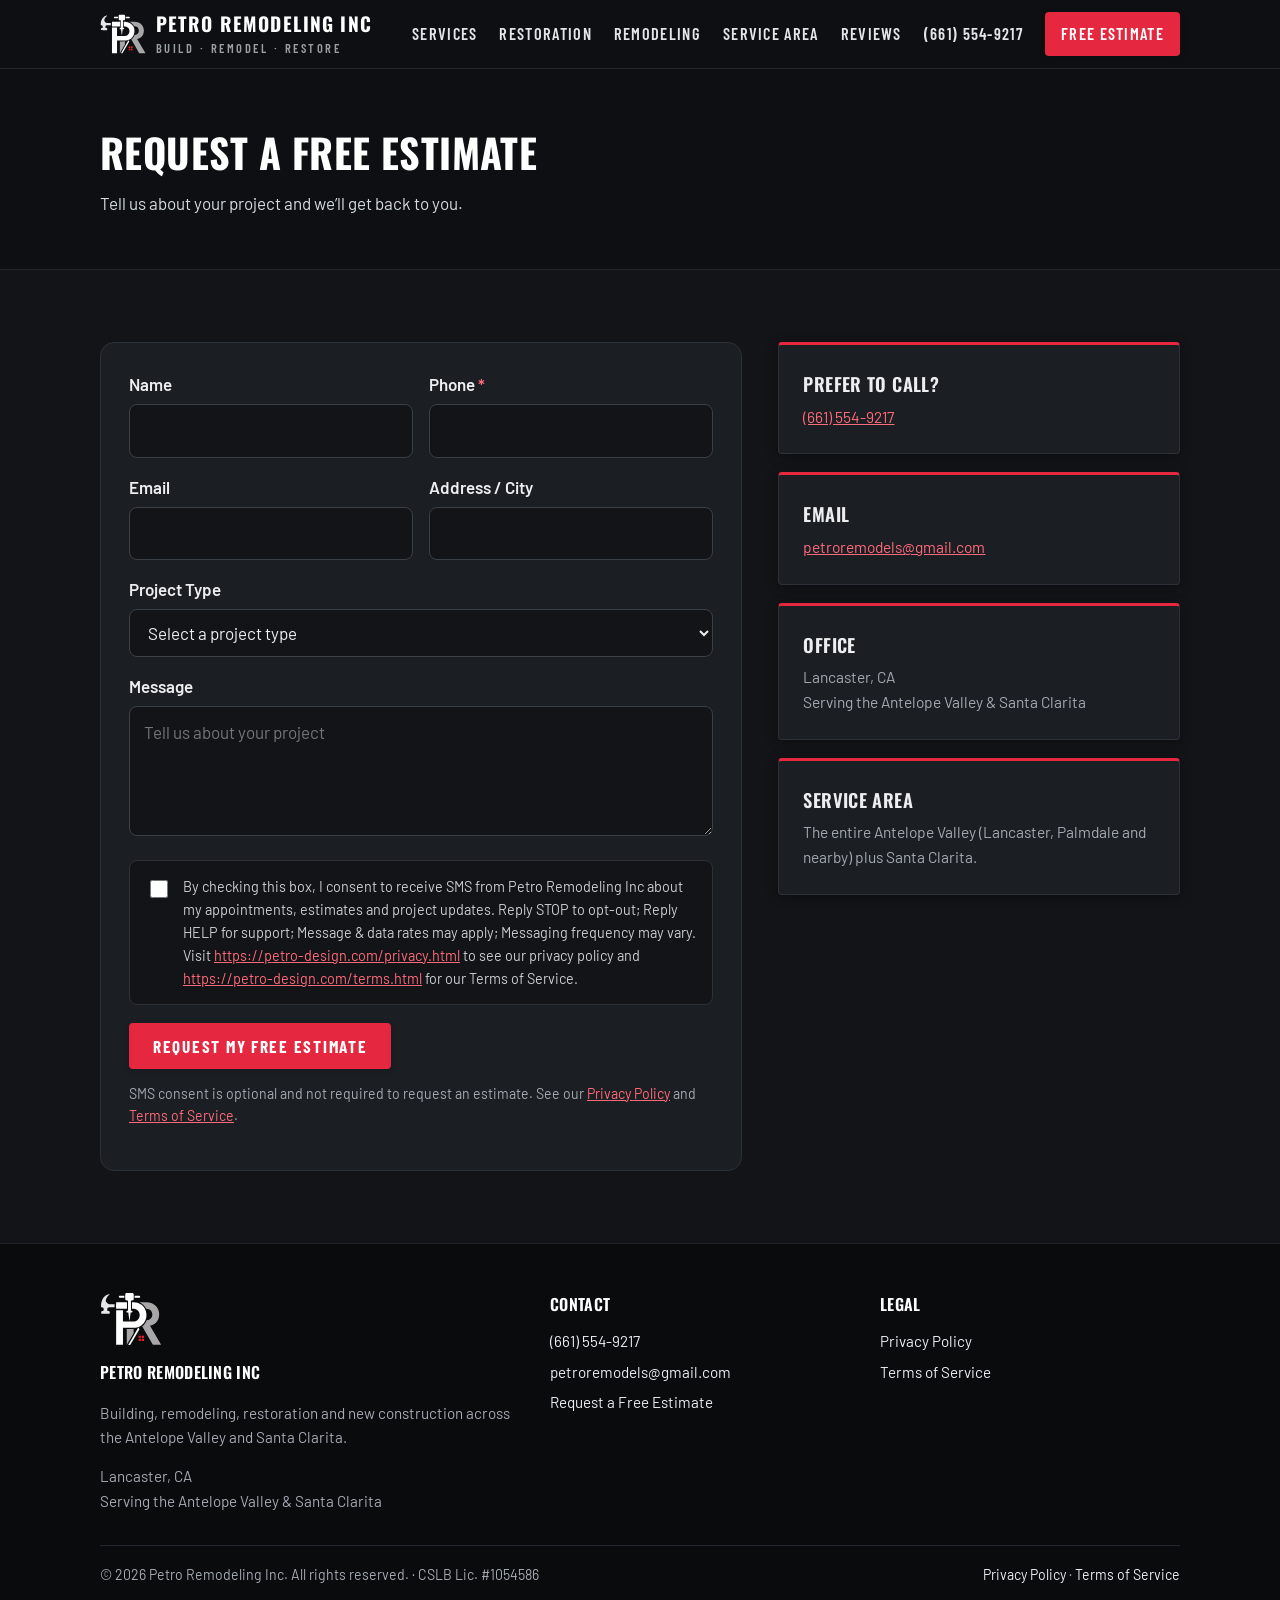
<file: contact.html>
<!DOCTYPE html>
<html lang="en">
<head>
<meta charset="utf-8">
<meta name="viewport" content="width=device-width, initial-scale=1">
<title>Request a Free Estimate | Petro Remodeling Inc</title>
<meta name="description" content="Request a free estimate from Petro Remodeling Inc for remodeling, restoration and construction in the Antelope Valley and Santa Clarita.">
<link rel="canonical" href="https://petro-design.com/contact.html">
<link rel="icon" href="favicon.svg" type="image/svg+xml">
<link rel="preconnect" href="https://fonts.googleapis.com">
<link rel="preconnect" href="https://fonts.gstatic.com" crossorigin>
<link rel="stylesheet" href="https://fonts.googleapis.com/css2?family=Oswald:wght@500;600;700&family=Barlow+Condensed:wght@500;600;700&family=Barlow:wght@400;500;600;700&display=swap">
<link rel="stylesheet" href="styles.css">
</head>
<body>
<a class="skip" href="#main">Skip to content</a>
<header class="site-header">
  <nav class="container nav" aria-label="Main">
    <a class="brand" href="index.html"><img src="images/pr-mark-light.svg" alt="Petro Remodeling Inc logo" width="46" height="40"><span>Petro Remodeling Inc<small>Build &middot; Remodel &middot; Restore</small></span></a>
    <button class="menu-btn" aria-expanded="false" aria-controls="nav-links">Menu</button>
    <ul class="nav-links" id="nav-links">
      <li><a href="index.html#services">Services</a></li>
      <li><a href="restoration.html">Restoration</a></li>
      <li><a href="remodeling.html">Remodeling</a></li>
      <li><a href="index.html#area">Service Area</a></li>
      <li><a href="index.html#reviews">Reviews</a></li>
      <li><a href="tel:+16615549217">(661) 554-9217</a></li>
      <li><a class="btn btn-sm" href="contact.html">Free Estimate</a></li>
    </ul>
  </nav>
</header>
<main id="main">

<section class="page-head">
  <div class="container">
    <h1>Request a Free Estimate</h1>
    <p>Tell us about your project and we&rsquo;ll get back to you.</p>
  </div>
</section>
<section>
  <div class="container form-wrap">
    <form class="estimate" action="https://api.web3forms.com/submit" method="POST">
      <input type="hidden" name="access_key" value="a0134f70-4635-494c-9b66-882a6c5de615">
      <input type="hidden" name="subject" value="New Estimate Request - petro-design.com">
      <input type="hidden" name="from_name" value="petro-design.com">
      <input type="hidden" name="redirect" value="https://petro-design.com/thanks.html">
      <input type="checkbox" name="botcheck" class="hp" tabindex="-1" autocomplete="off" aria-hidden="true" style="display:none">
      <div class="row">
        <div class="field"><label for="name">Name</label><input type="text" id="name" name="name" autocomplete="name"></div>
        <div class="field"><label for="phone">Phone <span class="req">*</span></label><input type="tel" id="phone" name="phone" required autocomplete="tel"></div>
      </div>
      <div class="row">
        <div class="field"><label for="email">Email</label><input type="email" id="email" name="email" autocomplete="email"></div>
        <div class="field"><label for="address">Address / City</label><input type="text" id="address" name="address_city" autocomplete="street-address"></div>
      </div>
      <div class="field">
        <label for="project">Project Type</label>
        <select id="project" name="project_type">
            <option value="">Select a project type</option>
            <option>Kitchen remodel</option>
            <option>Bathroom remodel</option>
            <option>Room addition / ADU</option>
            <option>New home build</option>
            <option>Roofing / roof repair</option>
            <option>Electrical (panel upgrade / sub-panel)</option>
            <option>Interior / exterior painting</option>
            <option>Fire damage mitigation / restoration</option>
            <option>Turf / landscaping</option>
            <option>General repairs</option>
            <option>Property management work order</option>
            <option>Other</option>
        </select>
      </div>
      <div class="field"><label for="message">Message</label><textarea id="message" name="message" placeholder="Tell us about your project"></textarea></div>
      <div class="consent">
        <input type="checkbox" id="sms_consent" name="sms_consent" value="Yes - consented to SMS">
        <label for="sms_consent">By checking this box, I consent to receive SMS from Petro Remodeling Inc about my appointments, estimates and project updates. Reply STOP to opt-out; Reply HELP for support; Message &amp; data rates may apply; Messaging frequency may vary. Visit <a href="https://petro-design.com/privacy.html">https://petro-design.com/privacy.html</a> to see our privacy policy and <a href="https://petro-design.com/terms.html">https://petro-design.com/terms.html</a> for our Terms of Service.</label>
      </div>
      <button type="submit" class="btn">Request My Free Estimate</button>
      <p class="form-legal">SMS consent is optional and not required to request an estimate. See our <a href="privacy.html">Privacy Policy</a> and <a href="terms.html">Terms of Service</a>.</p>
    </form>
    <aside class="side">
      <div class="card">
        <h3>Prefer to call?</h3>
        <p><a href="tel:+16615549217">(661) 554-9217</a></p>
      </div>
      <div class="card">
        <h3>Email</h3>
        <p><a href="mailto:petroremodels@gmail.com">petroremodels@gmail.com</a></p>
      </div>
      <div class="card">
        <h3>Office</h3>
        <p>Lancaster, CA<br>Serving the Antelope Valley &amp; Santa Clarita</p>
      </div>
      <div class="card">
        <h3>Service Area</h3>
        <p>The entire Antelope Valley (Lancaster, Palmdale and nearby) plus Santa Clarita.</p>
      </div>
    </aside>
  </div>
</section>
</main>
<footer class="site-footer">
  <div class="container">
    <div class="footer-grid">
      <div>
        <img class="footer-logo" src="images/pr-mark-light.svg" alt="Petro Remodeling Inc logo" width="62" height="54">
        <h4>Petro Remodeling Inc</h4>
        <p>Building, remodeling, restoration and new construction across the Antelope Valley and Santa Clarita.</p>
        <address>Lancaster, CA<br>Serving the Antelope Valley &amp; Santa Clarita</address>
      </div>
      <div>
        <h4>Contact</h4>
        <ul>
          <li><a href="tel:+16615549217">(661) 554-9217</a></li>
          <li><a href="mailto:petroremodels@gmail.com">petroremodels@gmail.com</a></li>
          <li><a href="contact.html">Request a Free Estimate</a></li>
        </ul>
      </div>
      <div>
        <h4>Legal</h4>
        <ul>
          <li><a href="privacy.html">Privacy Policy</a></li>
          <li><a href="terms.html">Terms of Service</a></li>
        </ul>
      </div>
    </div>
    <div class="footer-bottom">
      <span>&copy; <span id="yr">2026</span> Petro Remodeling Inc. All rights reserved. &middot; CSLB Lic. #1054586</span>
      <span><a href="privacy.html">Privacy Policy</a> &middot; <a href="terms.html">Terms of Service</a></span>
    </div>
  </div>
</footer>
<script src="main.js"></script>
</body>
</html>
</file>
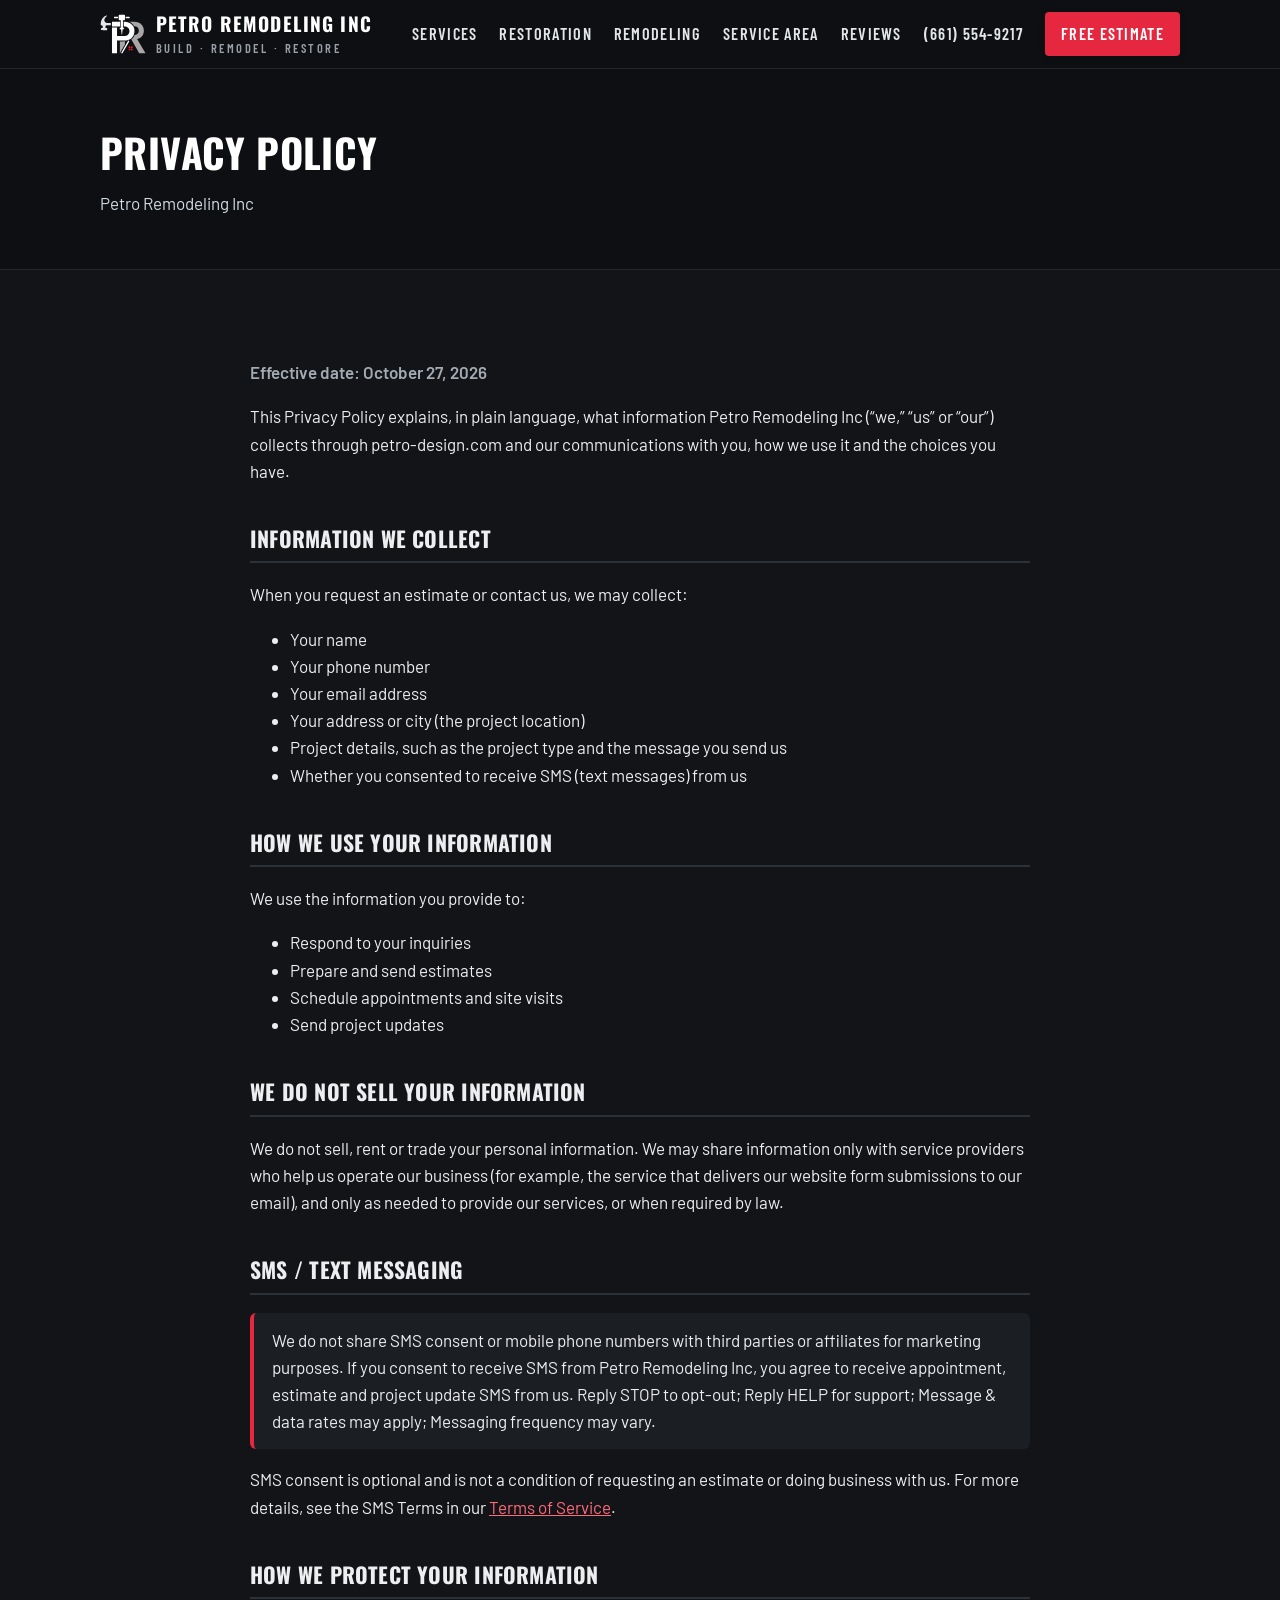
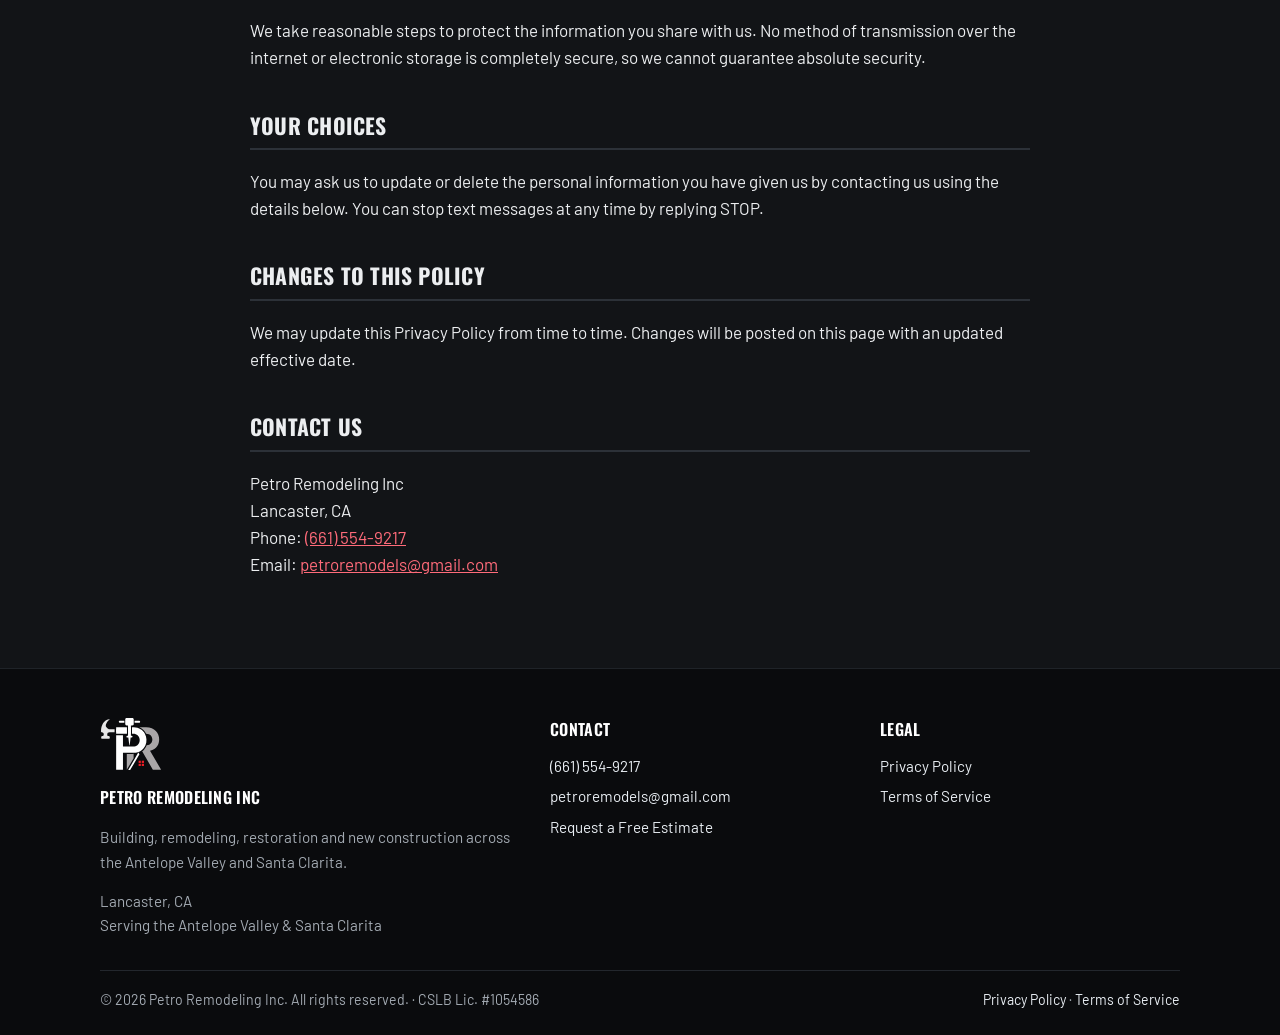
<file: privacy.html>
<!DOCTYPE html>
<html lang="en">
<head>
<meta charset="utf-8">
<meta name="viewport" content="width=device-width, initial-scale=1">
<title>Privacy Policy | Petro Remodeling Inc</title>
<meta name="description" content="Privacy Policy for Petro Remodeling Inc.">
<link rel="canonical" href="https://petro-design.com/privacy.html">
<link rel="icon" href="favicon.svg" type="image/svg+xml">
<link rel="preconnect" href="https://fonts.googleapis.com">
<link rel="preconnect" href="https://fonts.gstatic.com" crossorigin>
<link rel="stylesheet" href="https://fonts.googleapis.com/css2?family=Oswald:wght@500;600;700&family=Barlow+Condensed:wght@500;600;700&family=Barlow:wght@400;500;600;700&display=swap">
<link rel="stylesheet" href="styles.css">
</head>
<body>
<a class="skip" href="#main">Skip to content</a>
<header class="site-header">
  <nav class="container nav" aria-label="Main">
    <a class="brand" href="index.html"><img src="images/pr-mark-light.svg" alt="Petro Remodeling Inc logo" width="46" height="40"><span>Petro Remodeling Inc<small>Build &middot; Remodel &middot; Restore</small></span></a>
    <button class="menu-btn" aria-expanded="false" aria-controls="nav-links">Menu</button>
    <ul class="nav-links" id="nav-links">
      <li><a href="index.html#services">Services</a></li>
      <li><a href="restoration.html">Restoration</a></li>
      <li><a href="remodeling.html">Remodeling</a></li>
      <li><a href="index.html#area">Service Area</a></li>
      <li><a href="index.html#reviews">Reviews</a></li>
      <li><a href="tel:+16615549217">(661) 554-9217</a></li>
      <li><a class="btn btn-sm" href="contact.html">Free Estimate</a></li>
    </ul>
  </nav>
</header>
<main id="main">

<section class="page-head"><div class="container"><h1>Privacy Policy</h1><p>Petro Remodeling Inc</p></div></section>
<section>
  <div class="container legal">
    <p class="effective">Effective date: October 27, 2026</p>
    <p>This Privacy Policy explains, in plain language, what information Petro Remodeling Inc (&ldquo;we,&rdquo; &ldquo;us&rdquo; or &ldquo;our&rdquo;) collects through petro-design.com and our communications with you, how we use it and the choices you have.</p>

    <h2>Information We Collect</h2>
    <p>When you request an estimate or contact us, we may collect:</p>
    <ul>
      <li>Your name</li>
      <li>Your phone number</li>
      <li>Your email address</li>
      <li>Your address or city (the project location)</li>
      <li>Project details, such as the project type and the message you send us</li>
      <li>Whether you consented to receive SMS (text messages) from us</li>
    </ul>

    <h2>How We Use Your Information</h2>
    <p>We use the information you provide to:</p>
    <ul>
      <li>Respond to your inquiries</li>
      <li>Prepare and send estimates</li>
      <li>Schedule appointments and site visits</li>
      <li>Send project updates</li>
    </ul>

    <h2>We Do Not Sell Your Information</h2>
    <p>We do not sell, rent or trade your personal information. We may share information only with service providers who help us operate our business (for example, the service that delivers our website form submissions to our email), and only as needed to provide our services, or when required by law.</p>

    <h2>SMS / Text Messaging</h2>
    <p class="highlight">We do not share SMS consent or mobile phone numbers with third parties or affiliates for marketing purposes. If you consent to receive SMS from Petro Remodeling Inc, you agree to receive appointment, estimate and project update SMS from us. Reply STOP to opt-out; Reply HELP for support; Message &amp; data rates may apply; Messaging frequency may vary.</p>
    <p>SMS consent is optional and is not a condition of requesting an estimate or doing business with us. For more details, see the SMS Terms in our <a href="terms.html">Terms of Service</a>.</p>

    <h2>How We Protect Your Information</h2>
    <p>We take reasonable steps to protect the information you share with us. No method of transmission over the internet or electronic storage is completely secure, so we cannot guarantee absolute security.</p>

    <h2>Your Choices</h2>
    <p>You may ask us to update or delete the personal information you have given us by contacting us using the details below. You can stop text messages at any time by replying STOP.</p>

    <h2>Changes to This Policy</h2>
    <p>We may update this Privacy Policy from time to time. Changes will be posted on this page with an updated effective date.</p>

    <h2>Contact Us</h2>
    <p>Petro Remodeling Inc<br>Lancaster, CA<br>Phone: <a href="tel:+16615549217">(661) 554-9217</a><br>Email: <a href="mailto:petroremodels@gmail.com">petroremodels@gmail.com</a></p>
  </div>
</section>
</main>
<footer class="site-footer">
  <div class="container">
    <div class="footer-grid">
      <div>
        <img class="footer-logo" src="images/pr-mark-light.svg" alt="Petro Remodeling Inc logo" width="62" height="54">
        <h4>Petro Remodeling Inc</h4>
        <p>Building, remodeling, restoration and new construction across the Antelope Valley and Santa Clarita.</p>
        <address>Lancaster, CA<br>Serving the Antelope Valley &amp; Santa Clarita</address>
      </div>
      <div>
        <h4>Contact</h4>
        <ul>
          <li><a href="tel:+16615549217">(661) 554-9217</a></li>
          <li><a href="mailto:petroremodels@gmail.com">petroremodels@gmail.com</a></li>
          <li><a href="contact.html">Request a Free Estimate</a></li>
        </ul>
      </div>
      <div>
        <h4>Legal</h4>
        <ul>
          <li><a href="privacy.html">Privacy Policy</a></li>
          <li><a href="terms.html">Terms of Service</a></li>
        </ul>
      </div>
    </div>
    <div class="footer-bottom">
      <span>&copy; <span id="yr">2026</span> Petro Remodeling Inc. All rights reserved. &middot; CSLB Lic. #1054586</span>
      <span><a href="privacy.html">Privacy Policy</a> &middot; <a href="terms.html">Terms of Service</a></span>
    </div>
  </div>
</footer>
<script src="main.js"></script>
</body>
</html>
</file>
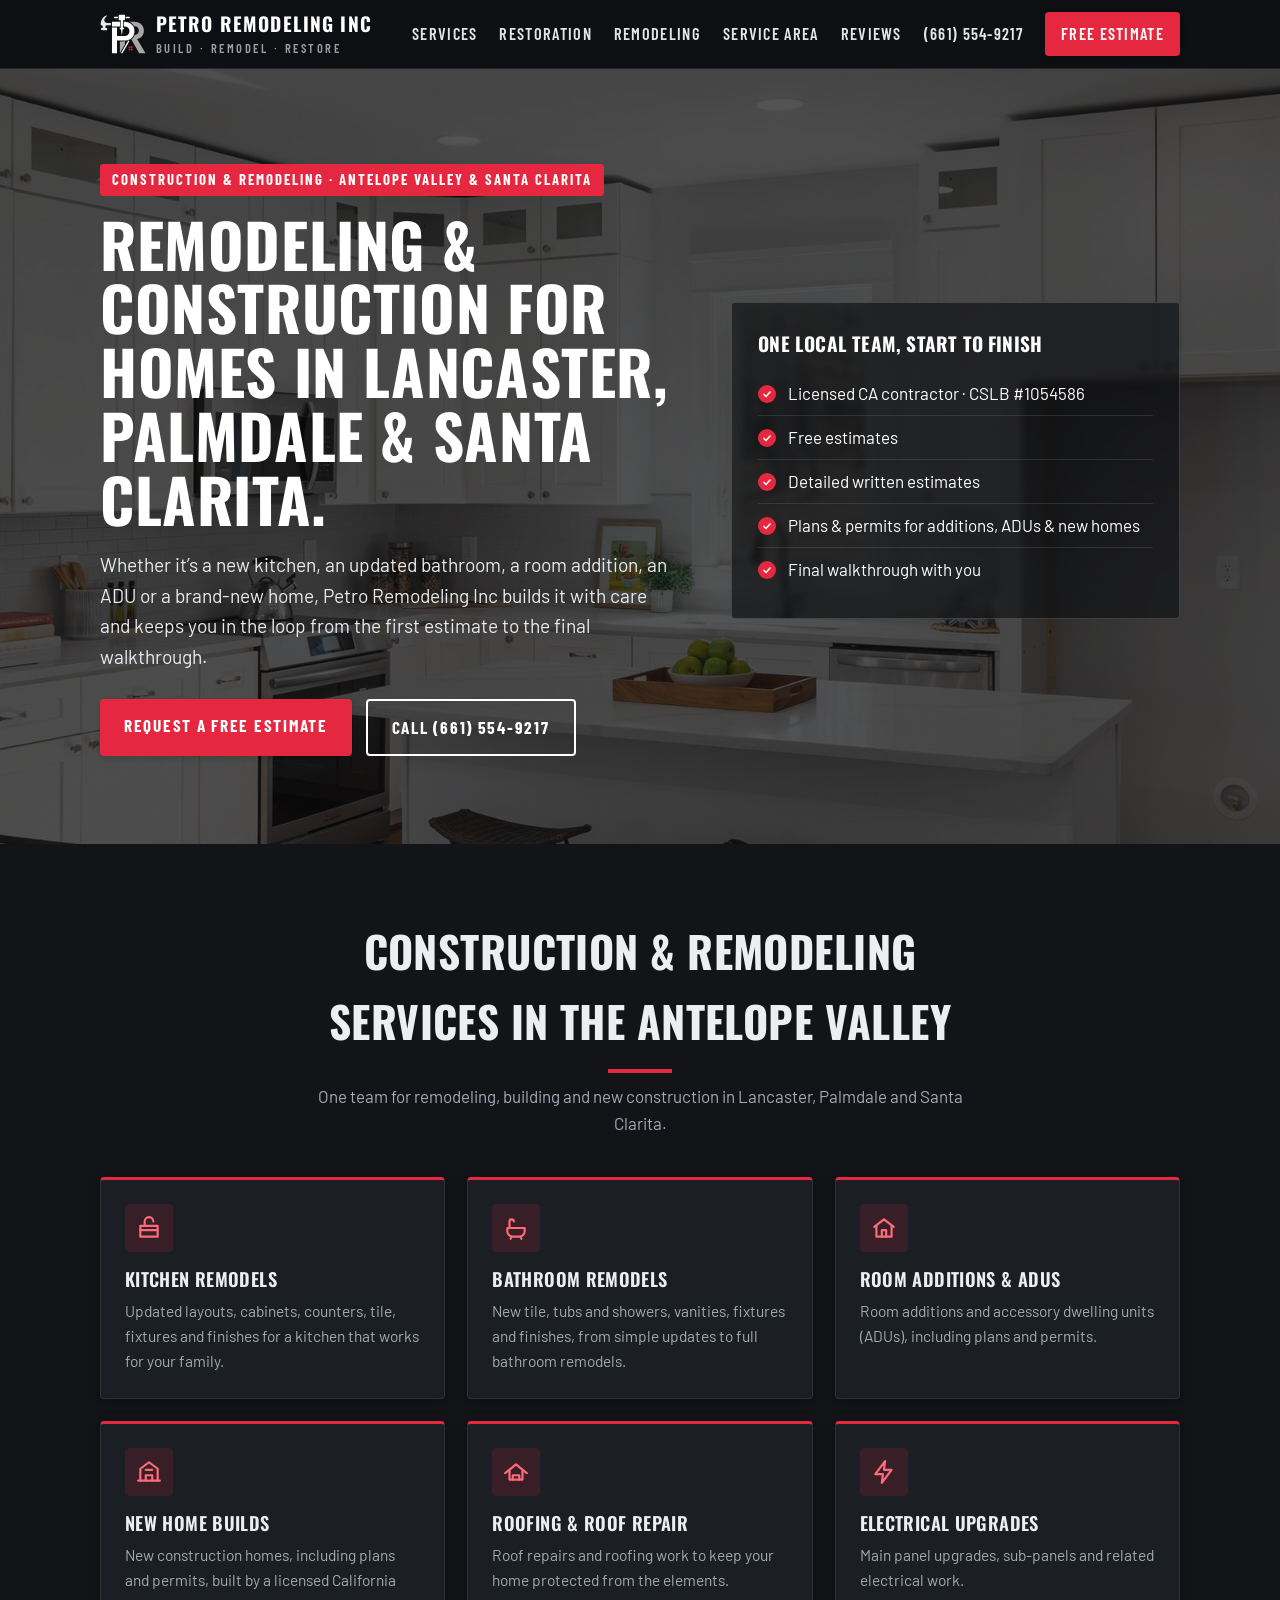
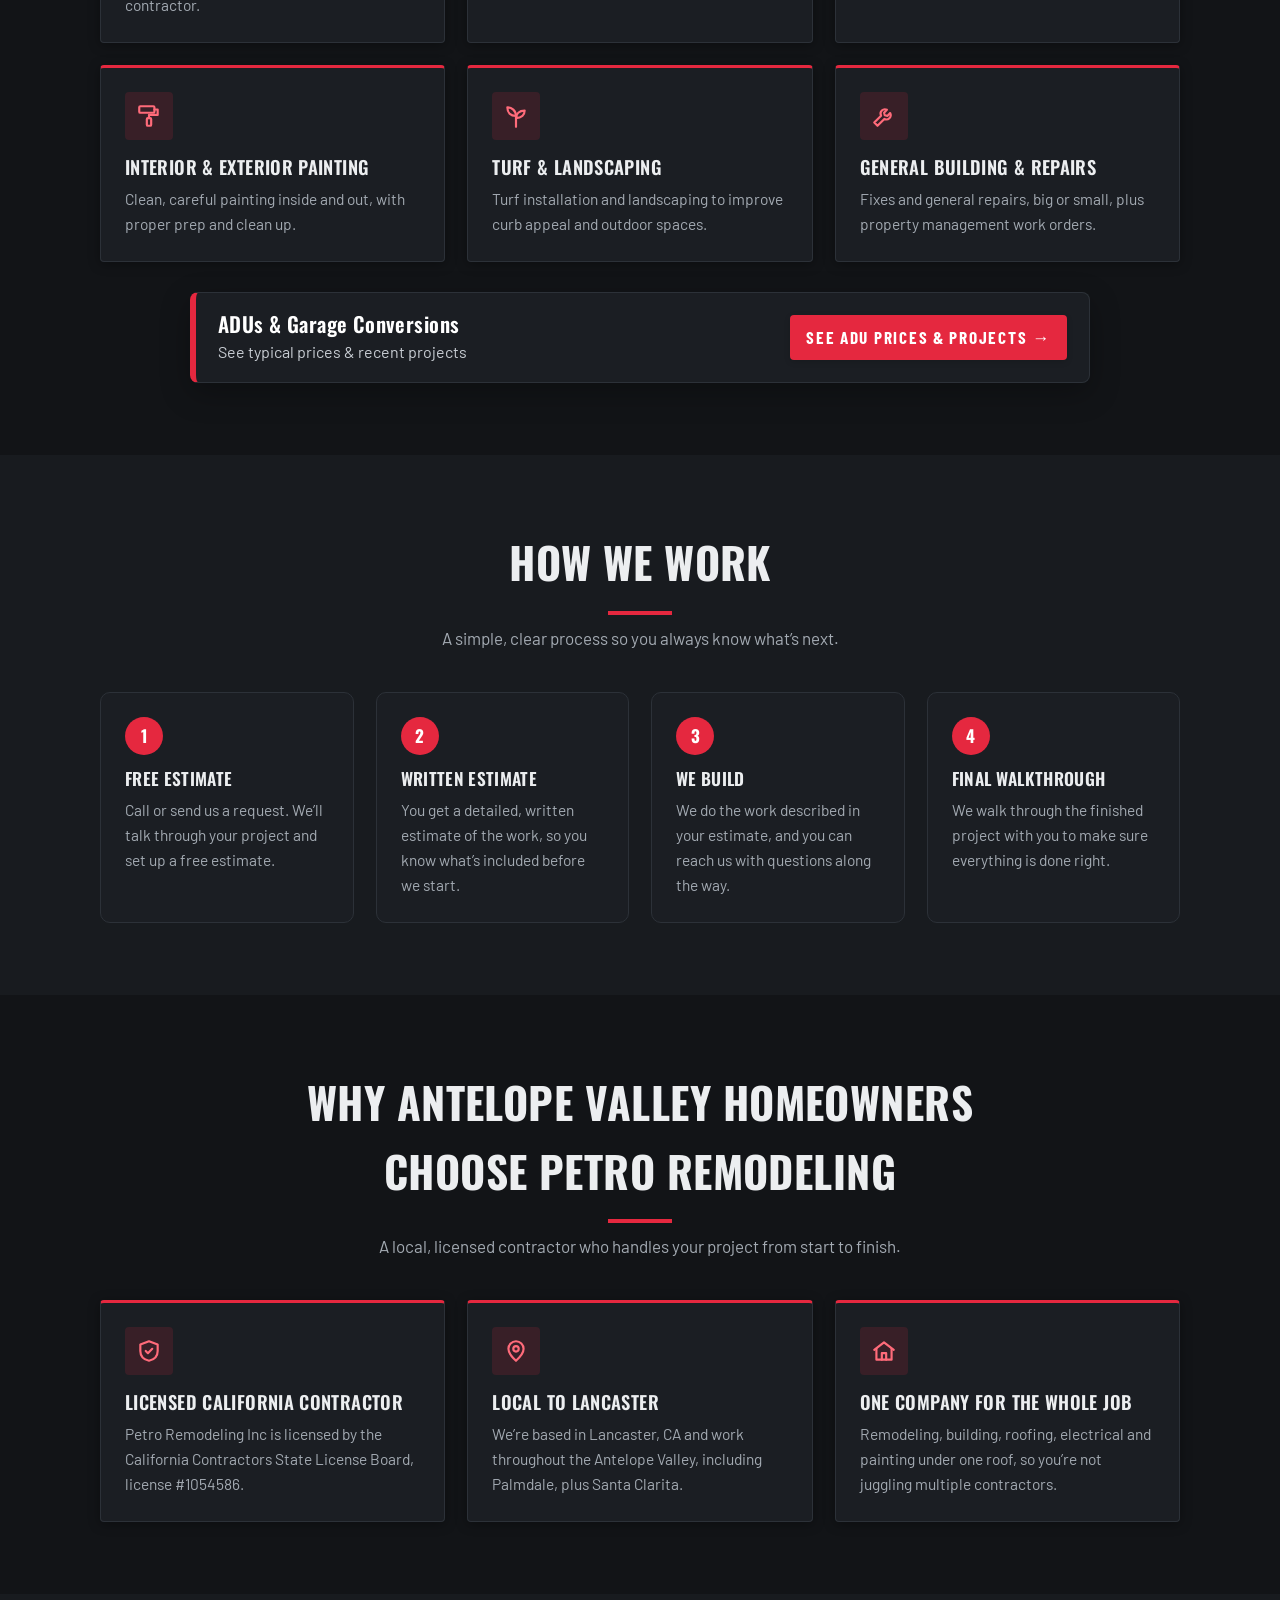
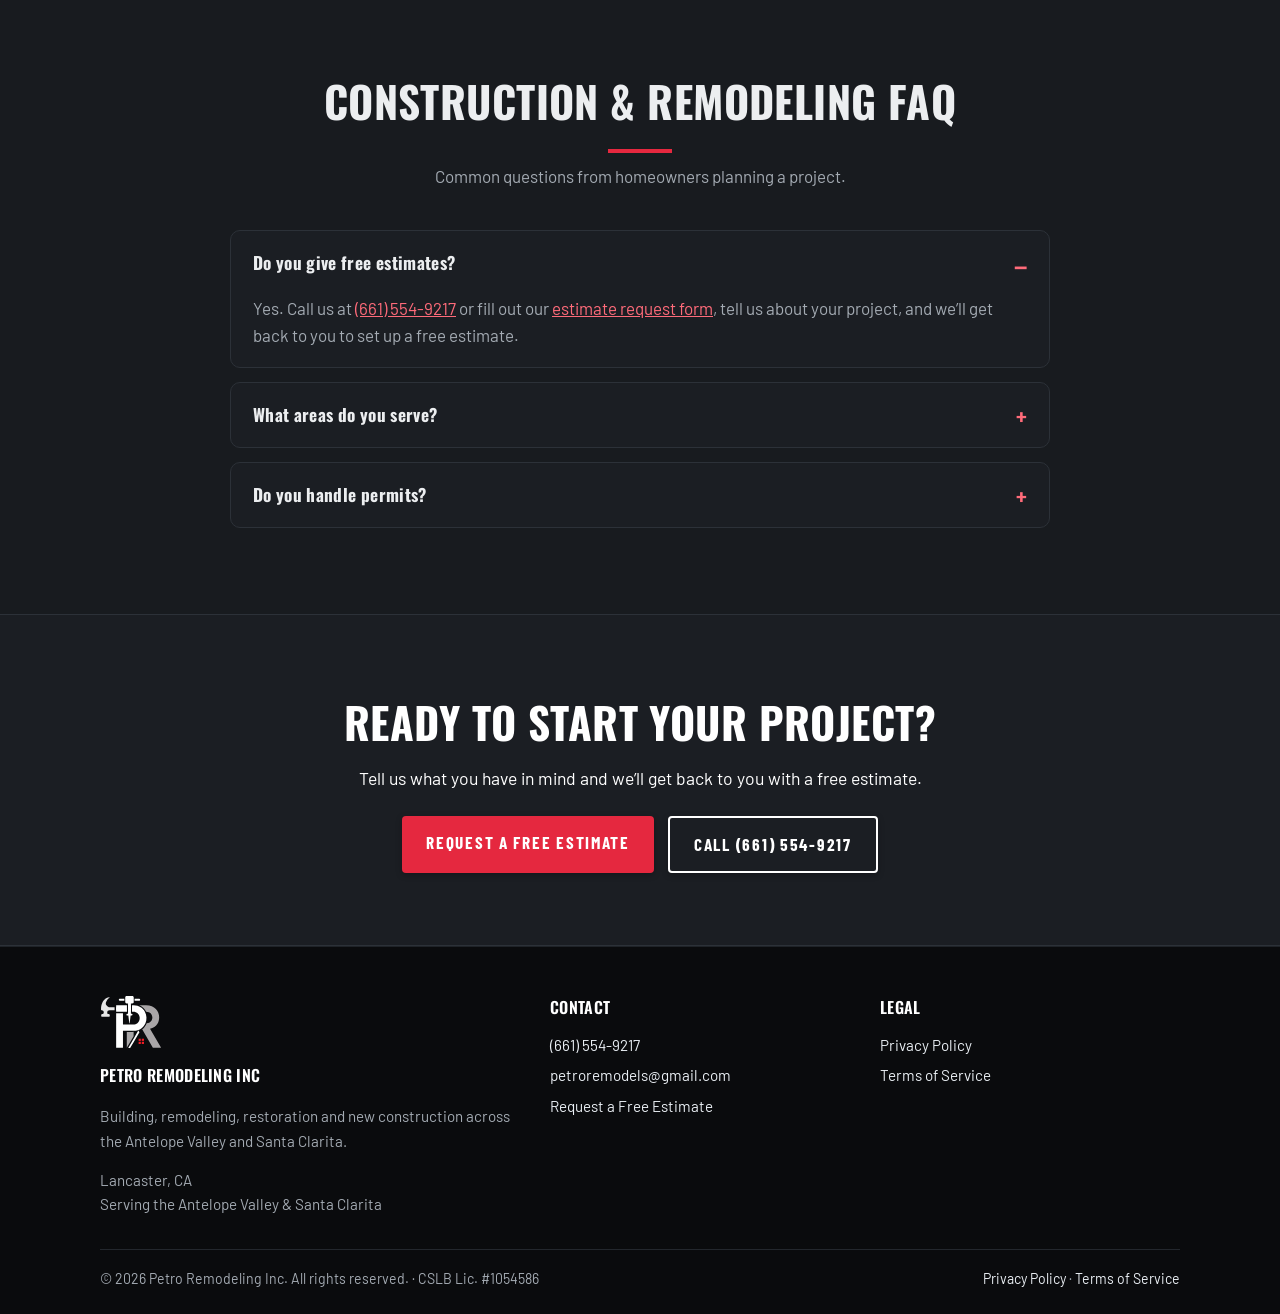
<file: remodeling.html>
<!DOCTYPE html>
<html lang="en">
<head>
<meta charset="utf-8">
<meta name="viewport" content="width=device-width, initial-scale=1">
<!-- DRAFT for David Mendoza's approval. Not published. -->
<title>Construction &amp; Remodeling in Lancaster, Palmdale &amp; Santa Clarita | Kitchens, Baths, Additions, ADUs | Petro Remodeling Inc</title>
<meta name="description" content="Kitchen and bath remodels, room additions, ADUs, new home builds and general construction from Petro Remodeling Inc, a licensed CA contractor (CSLB #1054586) serving Lancaster, Palmdale, the Antelope Valley and Santa Clarita. Request a free estimate.">
<link rel="canonical" href="https://petro-design.com/remodeling.html">
<link rel="icon" href="favicon.svg" type="image/svg+xml">
<link rel="preconnect" href="https://fonts.googleapis.com">
<link rel="preconnect" href="https://fonts.gstatic.com" crossorigin>
<link rel="stylesheet" href="https://fonts.googleapis.com/css2?family=Oswald:wght@500;600;700&family=Barlow+Condensed:wght@500;600;700&family=Barlow:wght@400;500;600;700&display=swap">
<link rel="stylesheet" href="styles.css">
<style>
/* page-specific additions; reuse site variables */
.steps{counter-reset:step;list-style:none;margin:0;padding:0;display:grid;grid-template-columns:repeat(4,1fr);gap:22px}
.steps li{background:#fff;border:1px solid var(--line);border-radius:var(--radius);padding:24px;position:relative}
.steps li::before{counter-increment:step;content:counter(step);display:grid;place-items:center;width:38px;height:38px;border-radius:50%;background:var(--orange);color:#fff;font-weight:800;margin-bottom:10px}
.steps h3{margin:0 0 6px;font-size:1.08rem}
.steps p{margin:0;color:var(--gray);font-size:.97rem}
.note{max-width:820px;margin:32px auto 0;background:#fff;border:1px solid var(--line);border-left:5px solid var(--orange);border-radius:var(--radius);padding:18px 22px}
.note p{margin:0}
.why{display:grid;grid-template-columns:repeat(3,1fr);gap:22px}
.faq{max-width:820px;margin:0 auto}
.faq details{background:#fff;border:1px solid var(--line);border-radius:var(--radius);padding:0;margin-bottom:14px}
.faq summary{cursor:pointer;font-weight:700;padding:18px 22px;list-style:none;position:relative;padding-right:48px}
.faq summary::-webkit-details-marker{display:none}
.faq summary::after{content:"+";position:absolute;right:22px;top:14px;font-size:1.5rem;color:var(--orange-d);font-weight:700}
.faq details[open] summary::after{content:"\2013"}
.faq details p{margin:0;padding:0 22px 18px;color:var(--gray)}
.cta .cta-actions{display:flex;flex-wrap:wrap;gap:14px;justify-content:center}
.cta .btn-outline{background:transparent;border:2px solid #fff}
.cta .btn-outline:hover{background:rgba(255,255,255,.15)}
@media (max-width:900px){.steps{grid-template-columns:repeat(2,1fr)}.why{grid-template-columns:1fr}}
@media (max-width:720px){.steps{grid-template-columns:1fr}}
</style>
<script type="application/ld+json">
{
  "@context": "https://schema.org",
  "@type": "GeneralContractor",
  "name": "Petro Remodeling Inc",
  "url": "https://petro-design.com/",
  "telephone": "+1-661-554-9217",
  "email": "petroremodels@gmail.com",
  "address": {"@type": "PostalAddress", "addressLocality": "Lancaster", "addressRegion": "CA", "addressCountry": "US"},
  "areaServed": ["Lancaster, CA", "Palmdale, CA", "Antelope Valley, CA", "Santa Clarita, CA"],
  "hasCredential": {"@type": "EducationalOccupationalCredential", "credentialCategory": "California Contractors State License Board license #1054586"},
  "makesOffer": {"@type": "Offer", "itemOffered": {"@type": "Service", "name": "Remodeling and construction: kitchen and bath remodels, room additions, ADUs, new home builds, roofing, electrical, painting and general repairs"}}
}
</script>
<script type="application/ld+json">
{
  "@context": "https://schema.org",
  "@type": "FAQPage",
  "mainEntity": [
    {"@type": "Question", "name": "Do you give free estimates?", "acceptedAnswer": {"@type": "Answer", "text": "Yes. Call us or fill out our estimate request form, tell us about your project, and we will get back to you to set up a free estimate."}},
    {"@type": "Question", "name": "What areas do you serve?", "acceptedAnswer": {"@type": "Answer", "text": "We are based in Lancaster, CA and work throughout the entire Antelope Valley, including Lancaster, Palmdale and nearby communities, plus Santa Clarita."}},
    {"@type": "Question", "name": "Do you handle permits?", "acceptedAnswer": {"@type": "Answer", "text": "For room additions, accessory dwelling units (ADUs) and new home builds, our work includes plans and permits. If you are not sure whether your project needs a permit, ask us when we give your estimate."}}
  ]
}
</script>
</head>
<body>
<a class="skip" href="#main">Skip to content</a>
<header class="site-header">
  <nav class="container nav" aria-label="Main">
    <a class="brand" href="index.html"><img src="images/pr-mark-light.svg" alt="Petro Remodeling Inc logo" width="46" height="40"><span>Petro Remodeling Inc<small>Build &middot; Remodel &middot; Restore</small></span></a>
    <button class="menu-btn" aria-expanded="false" aria-controls="nav-links">Menu</button>
    <ul class="nav-links" id="nav-links">
      <li><a href="index.html#services">Services</a></li>
      <li><a href="restoration.html">Restoration</a></li>
      <li><a href="remodeling.html" aria-current="page">Remodeling</a></li>
      <li><a href="index.html#area">Service Area</a></li>
      <li><a href="index.html#reviews">Reviews</a></li>
      <li><a href="tel:+16615549217">(661) 554-9217</a></li>
      <li><a class="btn btn-sm" href="contact.html">Free Estimate</a></li>
    </ul>
  </nav>
</header>
<main id="main">

<section class="hero" style="--hero-img:url('images/hero-remodeling.jpg')">
  <div class="container hero-grid">
    <div>
      <span class="eyebrow">Construction &amp; Remodeling &middot; Antelope Valley &amp; Santa Clarita</span>
      <h1>Remodeling &amp; construction for homes in Lancaster, Palmdale &amp; Santa Clarita.</h1>
      <p class="lead">Whether it&rsquo;s a new kitchen, an updated bathroom, a room addition, an ADU or a brand-new home, Petro Remodeling Inc builds it with care and keeps you in the loop from the first estimate to the final walkthrough.</p>
      <div class="hero-actions">
        <a class="btn" href="contact.html">Request a Free Estimate</a>
        <a class="btn btn-outline" href="tel:+16615549217">Call (661) 554-9217</a>
      </div>
    </div>
    <div class="hero-card">
      <h2>One local team, start to finish</h2>
      <ul>
        <li>Licensed CA contractor &middot; CSLB #1054586</li>
        <li>Free estimates</li>
        <li>Detailed written estimates</li>
        <li>Plans &amp; permits for additions, ADUs &amp; new homes</li>
        <li>Final walkthrough with you</li>
      </ul>
    </div>
  </div>
</section>

<section id="services">
  <div class="container">
    <div class="section-head">
      <h2>Construction &amp; Remodeling Services in the Antelope Valley</h2>
      <p>One team for remodeling, building and new construction in Lancaster, Palmdale and Santa Clarita.</p>
    </div>
    <div class="grid grid-3">
      <div class="card"><div class="icon"><svg viewBox="0 0 24 24" aria-hidden="true"><path d="M4 10h16v10H4z"/><path d="M8 10V6a4 4 0 0 1 8 0"/><path d="M4 14h16"/></svg></div><h3>Kitchen Remodels</h3><p>Updated layouts, cabinets, counters, tile, fixtures and finishes for a kitchen that works for your family.</p></div>
      <div class="card"><div class="icon"><svg viewBox="0 0 24 24" aria-hidden="true"><path d="M4 12h16v3a5 5 0 0 1-5 5H9a5 5 0 0 1-5-5z"/><path d="M6 12V6a2 2 0 0 1 4 0"/><path d="M8 20l-1 2M16 20l1 2"/></svg></div><h3>Bathroom Remodels</h3><p>New tile, tubs and showers, vanities, fixtures and finishes, from simple updates to full bathroom remodels.</p></div>
      <div class="card"><div class="icon"><svg viewBox="0 0 24 24" aria-hidden="true"><path d="M3 11 12 4l9 7"/><path d="M5 10v10h14V10"/><path d="M10 20v-6h4v6"/></svg></div><h3>Room Additions &amp; ADUs</h3><p>Room additions and accessory dwelling units (ADUs), including plans and permits.</p></div>
      <div class="card"><div class="icon"><svg viewBox="0 0 24 24" aria-hidden="true"><path d="M2 20h20"/><path d="M4 20V9l8-6 8 6v11"/><path d="M9 20v-5h6v5"/><path d="M9 10h6"/></svg></div><h3>New Home Builds</h3><p>New construction homes, including plans and permits, built by a licensed California contractor.</p></div>
      <!-- OPTIONAL if true (not currently listed on the home page): add a "Whole-Home Remodels" card, e.g. "Top-to-bottom remodels that update multiple rooms at once." -->
      <div class="card"><div class="icon"><svg viewBox="0 0 24 24" aria-hidden="true"><path d="M2 13 12 5l10 8"/><path d="M6 10v9h12v-9"/><path d="M9 19v-4h6v4"/></svg></div><h3>Roofing &amp; Roof Repair</h3><p>Roof repairs and roofing work to keep your home protected from the elements.</p></div>
      <div class="card"><div class="icon"><svg viewBox="0 0 24 24" aria-hidden="true"><path d="M13 2 4 14h7l-1 8 9-12h-7z"/></svg></div><h3>Electrical Upgrades</h3><p>Main panel upgrades, sub-panels and related electrical work.</p></div>
      <div class="card"><div class="icon"><svg viewBox="0 0 24 24" aria-hidden="true"><rect x="3" y="3" width="14" height="6" rx="1"/><path d="M17 6h3v5h-8v3"/><rect x="10" y="14" width="4" height="7" rx="1"/></svg></div><h3>Interior &amp; Exterior Painting</h3><p>Clean, careful painting inside and out, with proper prep and clean up.</p></div>
      <div class="card"><div class="icon"><svg viewBox="0 0 24 24" aria-hidden="true"><path d="M12 22V12"/><path d="M12 12C12 7 8 4 4 4c0 5 3 8 8 8z"/><path d="M12 14c0-4 3-7 8-7 0 4-3 7-8 7z"/></svg></div><h3>Turf &amp; Landscaping</h3><p>Turf installation and landscaping to improve curb appeal and outdoor spaces.</p></div>
      <div class="card"><div class="icon"><svg viewBox="0 0 24 24" aria-hidden="true"><path d="M14.7 6.3a4 4 0 0 0-5.4 5.4L3 18l3 3 6.3-6.3a4 4 0 0 0 5.4-5.4l-2.6 2.6-2.4-.6-.6-2.4z"/></svg></div><h3>General Building &amp; Repairs</h3><p>Fixes and general repairs, big or small, plus property management work orders.</p></div>
    </div>
    <div class="adu-callout-wrap">
    <a class="adu-callout" href="adu.html">
      <span class="adu-callout-text"><strong>ADUs &amp; Garage Conversions</strong><span>See typical prices &amp; recent projects</span></span>
      <span class="btn btn-sm">See ADU prices &amp; projects &rarr;</span>
    </a>
    </div>
  </div>
</section>

<section id="how-we-work" class="section-alt">
  <div class="container">
    <div class="section-head">
      <h2>How We Work</h2>
      <p>A simple, clear process so you always know what&rsquo;s next.</p>
    </div>
    <ol class="steps">
      <li><h3>Free estimate</h3><p>Call or send us a request. We&rsquo;ll talk through your project and set up a free estimate.</p></li>
      <li><h3>Written estimate</h3><p>You get a detailed, written estimate of the work, so you know what&rsquo;s included before we start.</p></li>
      <li><h3>We build</h3><p>We do the work described in your estimate, and you can reach us with questions along the way.</p></li>
      <li><h3>Final walkthrough</h3><p>We walk through the finished project with you to make sure everything is done right.</p></li>
    </ol>
    <!-- OPTIONAL if true: "We offer financing." / "Warranty on our workmanship: [X] years." / "Most kitchen remodels take [X] weeks." -->
  </div>
</section>

<section id="why-us">
  <div class="container">
    <div class="section-head">
      <h2>Why Antelope Valley Homeowners Choose Petro Remodeling</h2>
      <p>A local, licensed contractor who handles your project from start to finish.</p>
      <!-- OPTIONAL if true: "Serving the Antelope Valley since [YEAR]" / "[X]+ years in business" / "[N] projects completed." -->
    </div>
    <div class="why">
      <div class="card"><div class="icon"><svg viewBox="0 0 24 24" aria-hidden="true"><path d="M12 3 4 6v6c0 5 3.5 8 8 9 4.5-1 8-4 8-9V6z"/><path d="m9 12 2 2 4-4"/></svg></div><h3>Licensed California Contractor</h3><p>Petro Remodeling Inc is licensed by the California Contractors State License Board, license #1054586.</p><!-- OPTIONAL if true: "Fully insured and bonded." --></div>
      <div class="card"><div class="icon"><svg viewBox="0 0 24 24" aria-hidden="true"><path d="M12 21s-7-6.2-7-11a7 7 0 0 1 14 0c0 4.8-7 11-7 11z"/><circle cx="12" cy="10" r="2.5"/></svg></div><h3>Local to Lancaster</h3><p>We&rsquo;re based in Lancaster, CA and work throughout the Antelope Valley, including Palmdale, plus Santa Clarita.</p></div>
      <div class="card"><div class="icon"><svg viewBox="0 0 24 24" aria-hidden="true"><path d="M3 11 12 4l9 7"/><path d="M5 10v10h14V10"/><path d="M10 20v-6h4v6"/></svg></div><h3>One Company for the Whole Job</h3><p>Remodeling, building, roofing, electrical and painting under one roof, so you&rsquo;re not juggling multiple contractors.</p></div>
    </div>
  </div>
</section>

<section id="faq" class="section-alt">
  <div class="container">
    <div class="section-head">
      <h2>Construction &amp; Remodeling FAQ</h2>
      <p>Common questions from homeowners planning a project.</p>
    </div>
    <div class="faq">
      <details open>
        <summary>Do you give free estimates?</summary>
        <p>Yes. Call us at <a href="tel:+16615549217">(661) 554-9217</a> or fill out our <a href="contact.html">estimate request form</a>, tell us about your project, and we&rsquo;ll get back to you to set up a free estimate.</p>
      </details>
      <details>
        <summary>What areas do you serve?</summary>
        <p>We&rsquo;re based in Lancaster, CA and work throughout the entire Antelope Valley, including Lancaster, Palmdale and nearby communities, plus Santa Clarita.</p>
      </details>
      <details>
        <summary>Do you handle permits?</summary>
        <p>For room additions, accessory dwelling units (ADUs) and new home builds, our work includes plans and permits. If you&rsquo;re not sure whether your project needs a permit, ask us when we give your estimate.</p>
        <!-- OPTIONAL if true: "We pull permits for every project that requires one, including kitchen, bath, roofing and electrical work." -->
      </details>
    </div>
  </div>
</section>

<section class="cta">
  <div class="container">
    <h2>Ready to start your project?</h2>
    <p>Tell us what you have in mind and we&rsquo;ll get back to you with a free estimate.</p>
    <div class="cta-actions">
      <a class="btn" href="contact.html">Request a Free Estimate</a>
      <a class="btn btn-outline" href="tel:+16615549217">Call (661) 554-9217</a>
    </div>
  </div>
</section>
</main>
<footer class="site-footer">
  <div class="container">
    <div class="footer-grid">
      <div>
        <img class="footer-logo" src="images/pr-mark-light.svg" alt="Petro Remodeling Inc logo" width="62" height="54">
        <h4>Petro Remodeling Inc</h4>
        <p>Building, remodeling, restoration and new construction across the Antelope Valley and Santa Clarita.</p>
        <address>Lancaster, CA<br>Serving the Antelope Valley &amp; Santa Clarita</address>
      </div>
      <div>
        <h4>Contact</h4>
        <ul>
          <li><a href="tel:+16615549217">(661) 554-9217</a></li>
          <li><a href="mailto:petroremodels@gmail.com">petroremodels@gmail.com</a></li>
          <li><a href="contact.html">Request a Free Estimate</a></li>
        </ul>
      </div>
      <div>
        <h4>Legal</h4>
        <ul>
          <li><a href="privacy.html">Privacy Policy</a></li>
          <li><a href="terms.html">Terms of Service</a></li>
        </ul>
      </div>
    </div>
    <div class="footer-bottom">
      <span>&copy; <span id="yr">2026</span> Petro Remodeling Inc. All rights reserved. &middot; CSLB Lic. #1054586</span>
      <span><a href="privacy.html">Privacy Policy</a> &middot; <a href="terms.html">Terms of Service</a></span>
    </div>
  </div>
</footer>
<script src="main.js"></script>
</body>
</html>
</file>
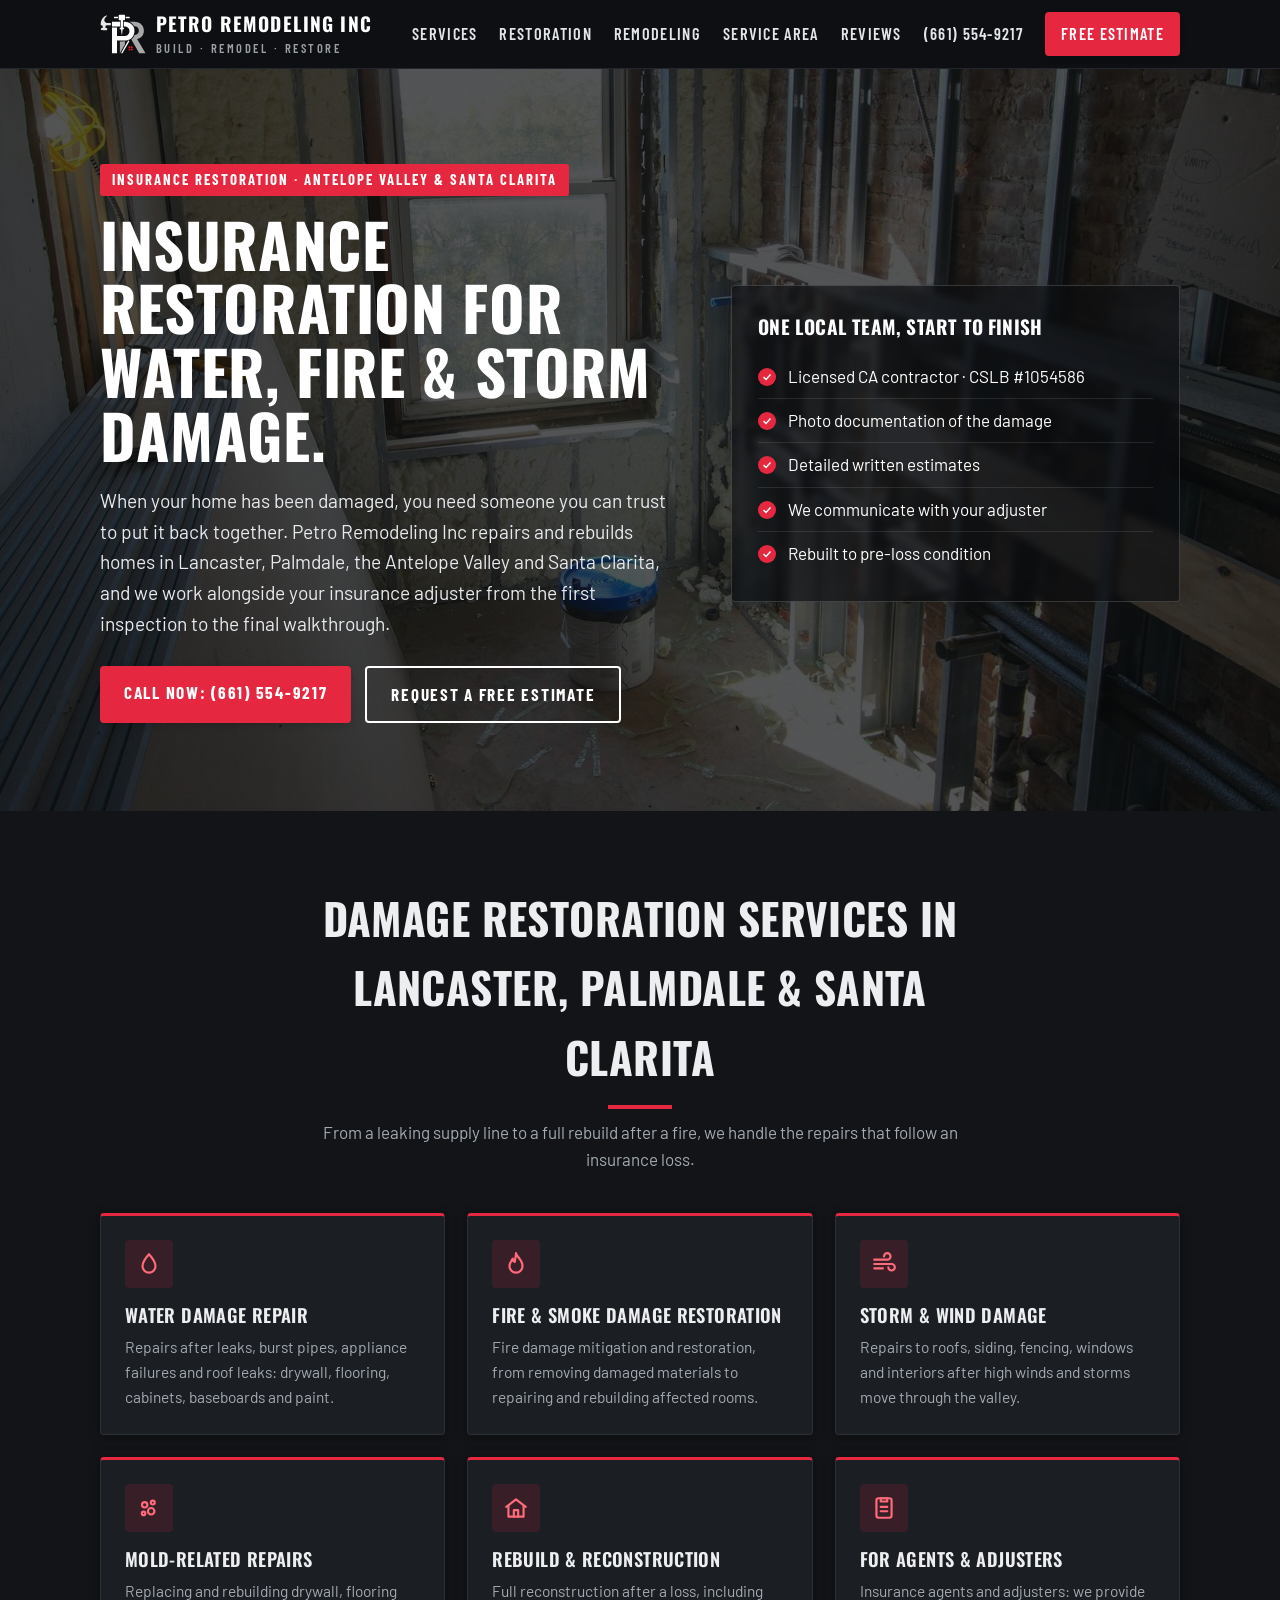
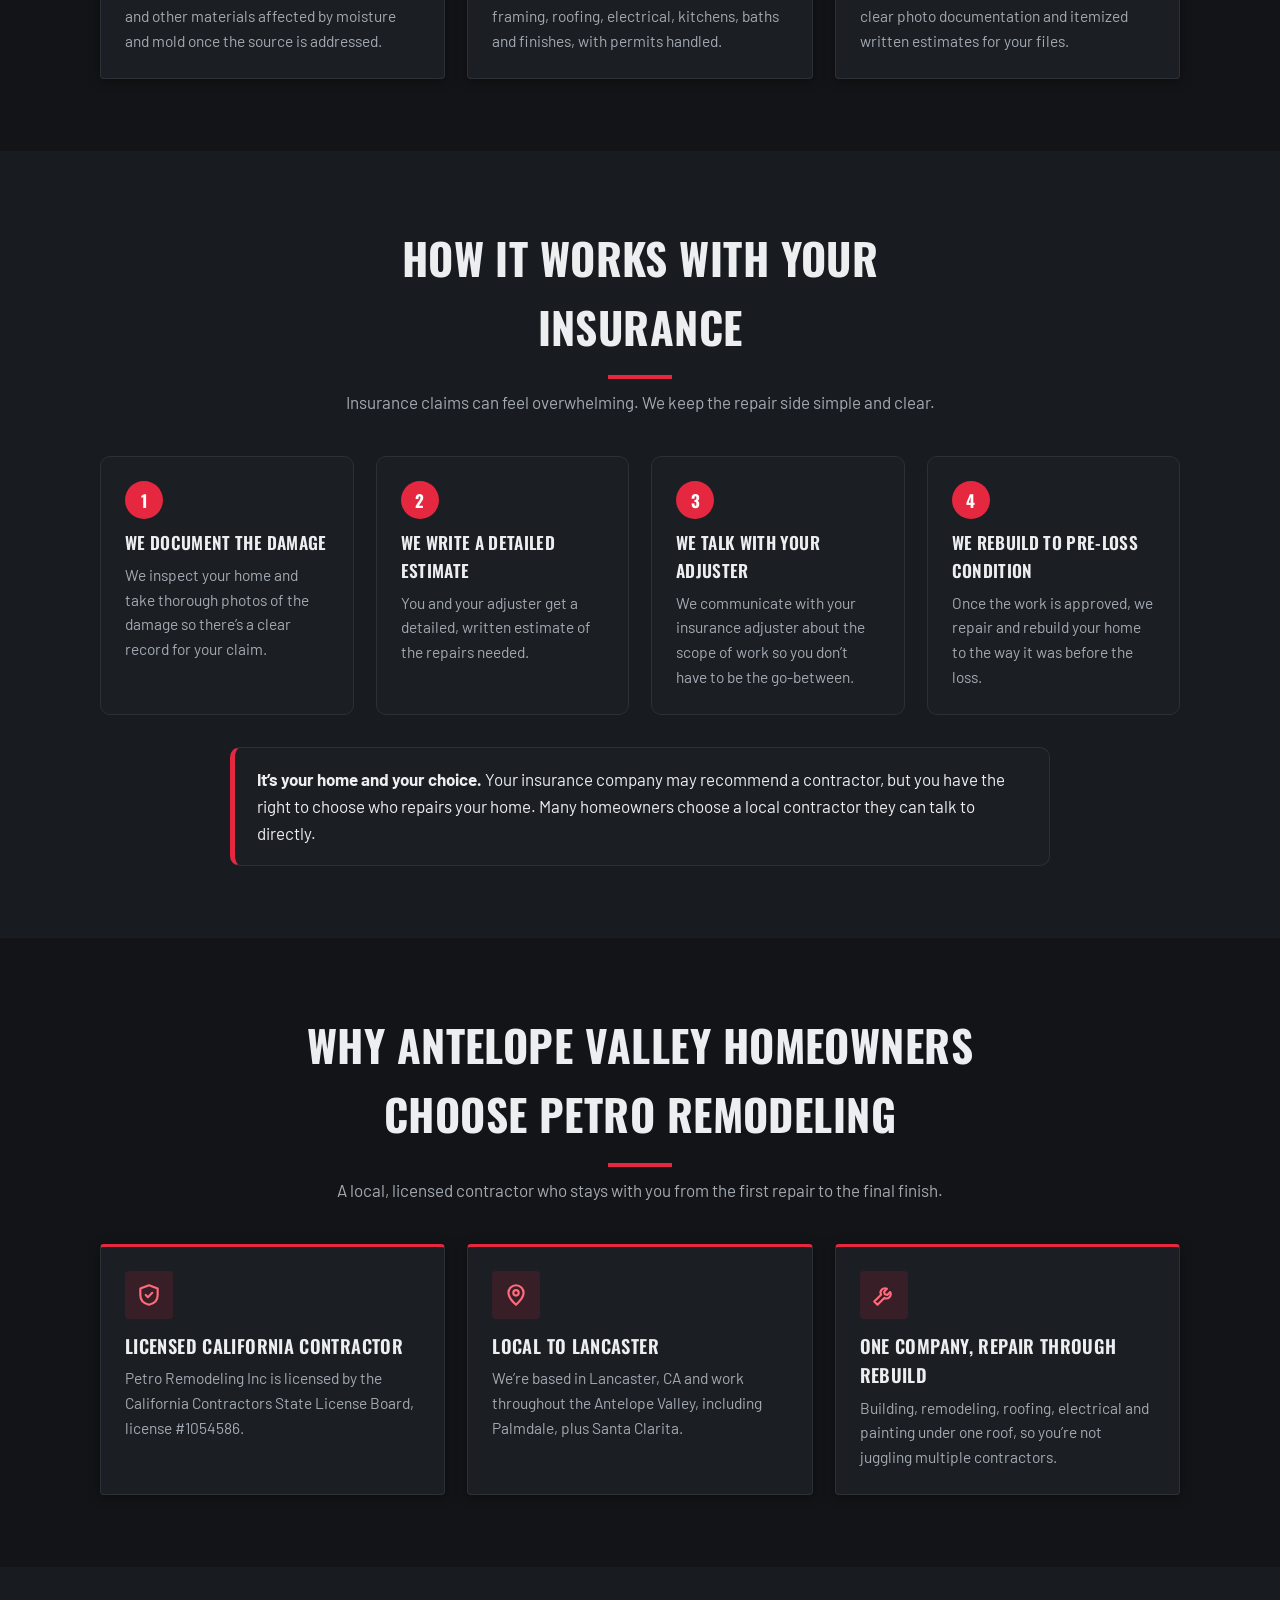
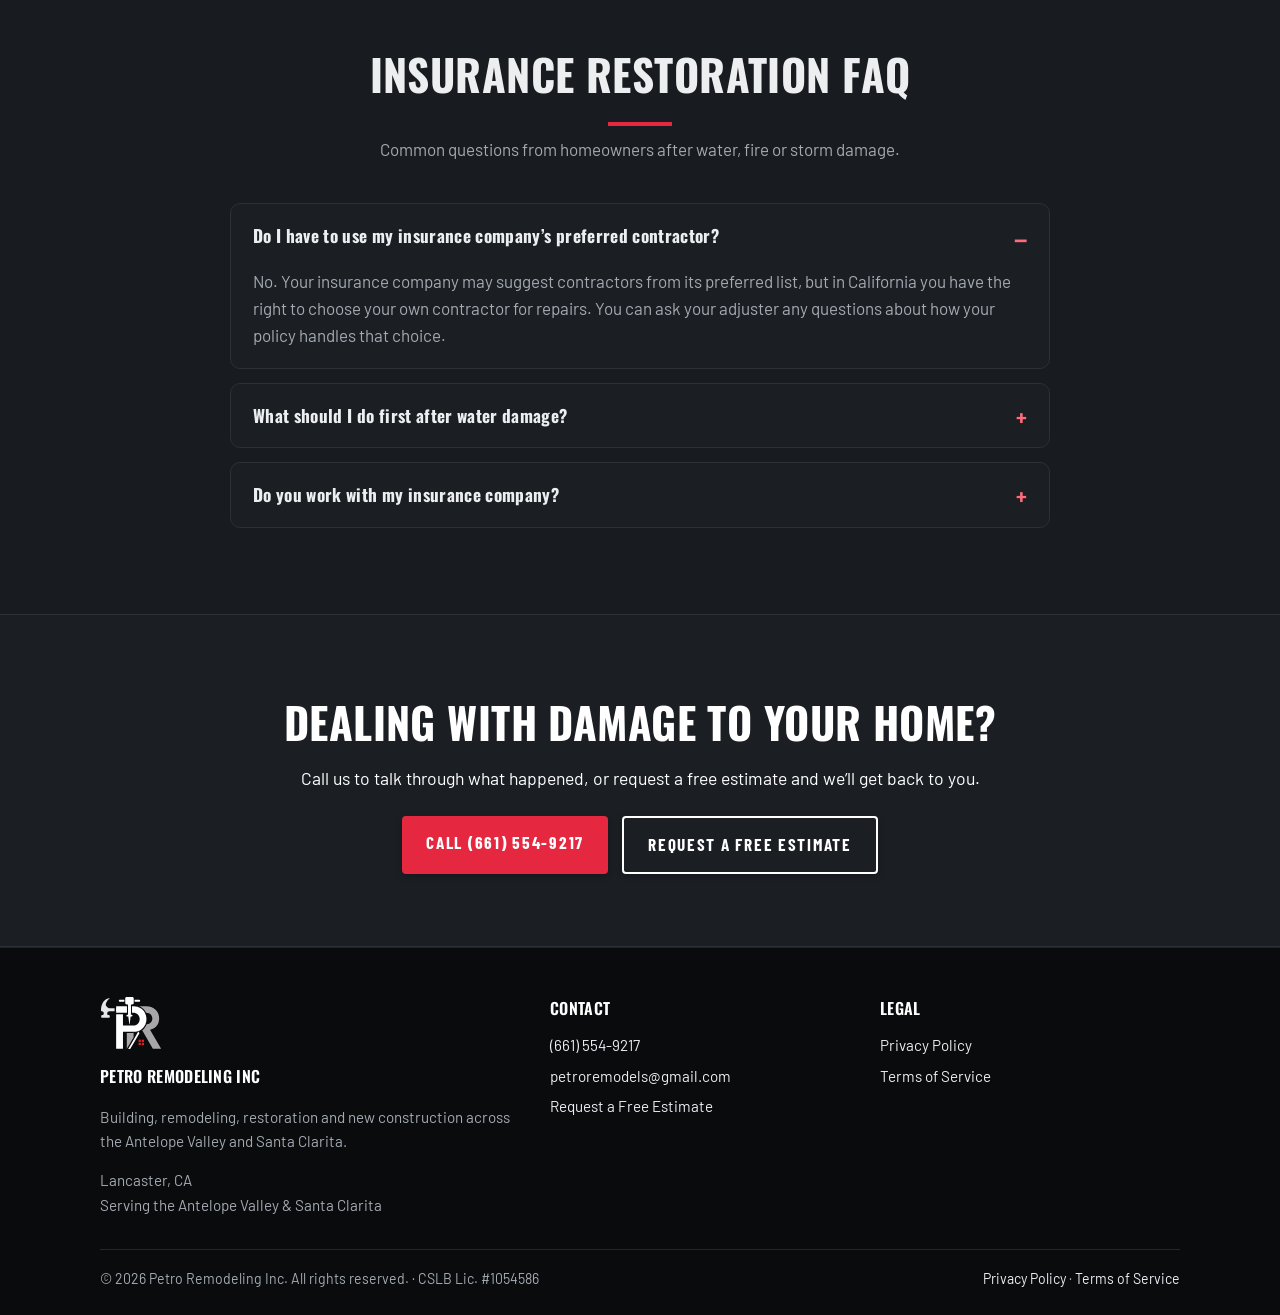
<file: restoration.html>
<!DOCTYPE html>
<html lang="en">
<head>
<meta charset="utf-8">
<meta name="viewport" content="width=device-width, initial-scale=1">
<!-- DRAFT for David Mendoza's approval. Not published. -->
<title>Insurance Restoration: Water &amp; Fire Damage Repair in Lancaster, Palmdale &amp; Santa Clarita | Petro Remodeling Inc</title>
<meta name="description" content="Insurance restoration from Petro Remodeling Inc, a licensed CA contractor (CSLB #1054586). Water damage, fire and smoke, storm and mold-related repairs and full rebuilds in Lancaster, Palmdale, the Antelope Valley and Santa Clarita. We work with your adjuster.">
<link rel="canonical" href="https://petro-design.com/restoration.html">
<link rel="icon" href="favicon.svg" type="image/svg+xml">
<link rel="preconnect" href="https://fonts.googleapis.com">
<link rel="preconnect" href="https://fonts.gstatic.com" crossorigin>
<link rel="stylesheet" href="https://fonts.googleapis.com/css2?family=Oswald:wght@500;600;700&family=Barlow+Condensed:wght@500;600;700&family=Barlow:wght@400;500;600;700&display=swap">
<link rel="stylesheet" href="styles.css">
<style>
/* page-specific additions; reuse site variables */
.steps{counter-reset:step;list-style:none;margin:0;padding:0;display:grid;grid-template-columns:repeat(4,1fr);gap:22px}
.steps li{background:#fff;border:1px solid var(--line);border-radius:var(--radius);padding:24px;position:relative}
.steps li::before{counter-increment:step;content:counter(step);display:grid;place-items:center;width:38px;height:38px;border-radius:50%;background:var(--orange);color:#fff;font-weight:800;margin-bottom:10px}
.steps h3{margin:0 0 6px;font-size:1.08rem}
.steps p{margin:0;color:var(--gray);font-size:.97rem}
.note{max-width:820px;margin:32px auto 0;background:#fff;border:1px solid var(--line);border-left:5px solid var(--orange);border-radius:var(--radius);padding:18px 22px}
.note p{margin:0}
.why{display:grid;grid-template-columns:repeat(3,1fr);gap:22px}
.faq{max-width:820px;margin:0 auto}
.faq details{background:#fff;border:1px solid var(--line);border-radius:var(--radius);padding:0;margin-bottom:14px}
.faq summary{cursor:pointer;font-weight:700;padding:18px 22px;list-style:none;position:relative;padding-right:48px}
.faq summary::-webkit-details-marker{display:none}
.faq summary::after{content:"+";position:absolute;right:22px;top:14px;font-size:1.5rem;color:var(--orange-d);font-weight:700}
.faq details[open] summary::after{content:"\2013"}
.faq details p{margin:0;padding:0 22px 18px;color:var(--gray)}
.cta .cta-actions{display:flex;flex-wrap:wrap;gap:14px;justify-content:center}
.cta .btn-outline{background:transparent;border:2px solid #fff}
.cta .btn-outline:hover{background:rgba(255,255,255,.15)}
@media (max-width:900px){.steps{grid-template-columns:repeat(2,1fr)}.why{grid-template-columns:1fr}}
@media (max-width:720px){.steps{grid-template-columns:1fr}}
</style>
<script type="application/ld+json">
{
  "@context": "https://schema.org",
  "@type": "GeneralContractor",
  "name": "Petro Remodeling Inc",
  "url": "https://petro-design.com/",
  "telephone": "+1-661-554-9217",
  "email": "petroremodels@gmail.com",
  "address": {"@type": "PostalAddress", "addressLocality": "Lancaster", "addressRegion": "CA", "addressCountry": "US"},
  "areaServed": ["Lancaster, CA", "Palmdale, CA", "Antelope Valley, CA", "Santa Clarita, CA"],
  "hasCredential": {"@type": "EducationalOccupationalCredential", "credentialCategory": "California Contractors State License Board license #1054586"},
  "makesOffer": {"@type": "Offer", "itemOffered": {"@type": "Service", "name": "Insurance restoration: water, fire and smoke, storm and mold-related damage repair and reconstruction"}}
}
</script>
<script type="application/ld+json">
{
  "@context": "https://schema.org",
  "@type": "FAQPage",
  "mainEntity": [
    {"@type": "Question", "name": "Do I have to use my insurance company's preferred contractor?", "acceptedAnswer": {"@type": "Answer", "text": "No. Your insurance company may suggest contractors from its preferred list, but in California you have the right to choose your own contractor for repairs. You can ask your adjuster any questions about how your policy handles that choice."}},
    {"@type": "Question", "name": "What should I do first after water damage?", "acceptedAnswer": {"@type": "Answer", "text": "Make sure everyone is safe, stop the water at the source if you can (shut off the main water valve), and turn off power to wet areas only if it is safe to do so. Take photos and video of the damage before anything is moved or thrown away, then contact your insurance company to start a claim and call us to schedule an inspection and estimate."}},
    {"@type": "Question", "name": "Do you work with my insurance company?", "acceptedAnswer": {"@type": "Answer", "text": "We work with homeowners who are filing claims with their insurance company. We document the damage, provide a detailed written estimate, and communicate with your adjuster so the scope of repairs is clear. Your coverage and payment are determined by your policy and your insurer."}}
  ]
}
</script>
</head>
<body>
<a class="skip" href="#main">Skip to content</a>
<header class="site-header">
  <nav class="container nav" aria-label="Main">
    <a class="brand" href="index.html"><img src="images/pr-mark-light.svg" alt="Petro Remodeling Inc logo" width="46" height="40"><span>Petro Remodeling Inc<small>Build &middot; Remodel &middot; Restore</small></span></a>
    <button class="menu-btn" aria-expanded="false" aria-controls="nav-links">Menu</button>
    <ul class="nav-links" id="nav-links">
      <li><a href="index.html#services">Services</a></li>
      <li><a href="restoration.html" aria-current="page">Restoration</a></li>
      <li><a href="remodeling.html">Remodeling</a></li>
      <li><a href="index.html#area">Service Area</a></li>
      <li><a href="index.html#reviews">Reviews</a></li>
      <li><a href="tel:+16615549217">(661) 554-9217</a></li>
      <li><a class="btn btn-sm" href="contact.html">Free Estimate</a></li>
    </ul>
  </nav>
</header>
<main id="main">

<section class="hero" style="--hero-img:url('images/hero-restoration.jpg')">
  <div class="container hero-grid">
    <div>
      <span class="eyebrow">Insurance Restoration &middot; Antelope Valley &amp; Santa Clarita</span>
      <h1>Insurance restoration for water, fire &amp; storm damage.</h1>
      <p class="lead">When your home has been damaged, you need someone you can trust to put it back together. Petro Remodeling Inc repairs and rebuilds homes in Lancaster, Palmdale, the Antelope Valley and Santa Clarita, and we work alongside your insurance adjuster from the first inspection to the final walkthrough.</p>
      <!-- OPTIONAL if true: "Available 24/7 for emergency calls." -->
      <!-- OPTIONAL if true: "We respond to most calls within [X] hours." -->
      <div class="hero-actions">
        <a class="btn" href="tel:+16615549217">Call Now: (661) 554-9217</a>
        <a class="btn btn-outline" href="contact.html">Request a Free Estimate</a>
      </div>
    </div>
    <div class="hero-card">
      <h2>One local team, start to finish</h2>
      <ul>
        <li>Licensed CA contractor &middot; CSLB #1054586</li>
        <li>Photo documentation of the damage</li>
        <li>Detailed written estimates</li>
        <li>We communicate with your adjuster</li>
        <li>Rebuilt to pre-loss condition</li>
      </ul>
    </div>
  </div>
</section>

<section id="what-we-restore">
  <div class="container">
    <div class="section-head">
      <h2>Damage Restoration Services in Lancaster, Palmdale &amp; Santa Clarita</h2>
      <p>From a leaking supply line to a full rebuild after a fire, we handle the repairs that follow an insurance loss.</p>
    </div>
    <div class="grid grid-3">
      <div class="card"><div class="icon"><svg viewBox="0 0 24 24" aria-hidden="true"><path d="M12 3s6 6.5 6 11a6 6 0 0 1-12 0c0-4.5 6-11 6-11z"/></svg></div><h3>Water Damage Repair</h3><p>Repairs after leaks, burst pipes, appliance failures and roof leaks: drywall, flooring, cabinets, baseboards and paint.</p><!-- OPTIONAL if true: "Water extraction and structural drying." --></div>
      <div class="card"><div class="icon"><svg viewBox="0 0 24 24" aria-hidden="true"><path d="M12 2c1 4 6 6 6 12a6 6 0 0 1-12 0c0-3 2-5 3-7 0 2 1 3 2 3 0-3 1-5 1-8z"/></svg></div><h3>Fire &amp; Smoke Damage Restoration</h3><p>Fire damage mitigation and restoration, from removing damaged materials to repairing and rebuilding affected rooms.</p><!-- OPTIONAL if true: "Smoke odor removal / soot cleaning." --></div>
      <div class="card"><div class="icon"><svg viewBox="0 0 24 24" aria-hidden="true"><path d="M3 8h12a3 3 0 1 0-3-3"/><path d="M3 12h16a3 3 0 1 1-3 3"/><path d="M3 16h8"/></svg></div><h3>Storm &amp; Wind Damage</h3><p>Repairs to roofs, siding, fencing, windows and interiors after high winds and storms move through the valley.</p><!-- OPTIONAL if true: "Emergency board-up and roof tarping." --></div>
      <div class="card"><div class="icon"><svg viewBox="0 0 24 24" aria-hidden="true"><circle cx="8" cy="9" r="2.5"/><circle cx="15.5" cy="7" r="1.8"/><circle cx="14" cy="15" r="3"/><circle cx="7" cy="17" r="1.6"/></svg></div><h3>Mold-Related Repairs</h3><p>Replacing and rebuilding drywall, flooring and other materials affected by moisture and mold once the source is addressed.</p><!-- OPTIONAL if true: "Mold remediation" (only if Petro performs/is qualified for remediation itself; otherwise keep "mold-related repairs"). --></div>
      <div class="card"><div class="icon"><svg viewBox="0 0 24 24" aria-hidden="true"><path d="M3 11 12 4l9 7"/><path d="M5 10v10h14V10"/><path d="M10 20v-6h4v6"/></svg></div><h3>Rebuild &amp; Reconstruction</h3><p>Full reconstruction after a loss, including framing, roofing, electrical, kitchens, baths and finishes, with permits handled.</p></div>
      <div class="card"><div class="icon"><svg viewBox="0 0 24 24" aria-hidden="true"><rect x="5" y="3" width="14" height="18" rx="2"/><path d="M9 3h6v3H9z"/><path d="M9 11h6M9 15h6"/></svg></div><h3>For Agents &amp; Adjusters</h3><p>Insurance agents and adjusters: we provide clear photo documentation and itemized written estimates for your files.</p><!-- OPTIONAL if true: "Estimates written in Xactimate." --></div>
    </div>
  </div>
</section>

<section id="insurance" class="section-alt">
  <div class="container">
    <div class="section-head">
      <h2>How It Works with Your Insurance</h2>
      <p>Insurance claims can feel overwhelming. We keep the repair side simple and clear.</p>
    </div>
    <ol class="steps">
      <li><h3>We document the damage</h3><p>We inspect your home and take thorough photos of the damage so there&rsquo;s a clear record for your claim.</p></li>
      <li><h3>We write a detailed estimate</h3><p>You and your adjuster get a detailed, written estimate of the repairs needed.</p></li>
      <li><h3>We talk with your adjuster</h3><p>We communicate with your insurance adjuster about the scope of work so you don&rsquo;t have to be the go-between.</p></li>
      <li><h3>We rebuild to pre-loss condition</h3><p>Once the work is approved, we repair and rebuild your home to the way it was before the loss.</p></li>
    </ol>
    <!-- OPTIONAL if true: "We can bill your insurance company directly." -->
    <div class="note">
      <p><strong>It&rsquo;s your home and your choice.</strong> Your insurance company may recommend a contractor, but you have the right to choose who repairs your home. Many homeowners choose a local contractor they can talk to directly.</p>
    </div>
  </div>
</section>

<section id="why-us">
  <div class="container">
    <div class="section-head">
      <h2>Why Antelope Valley Homeowners Choose Petro Remodeling</h2>
      <p>A local, licensed contractor who stays with you from the first repair to the final finish.</p>
      <!-- OPTIONAL if true: "Serving the Antelope Valley since [YEAR]" / "[X]+ years in business" / "[N] homes restored." -->
    </div>
    <div class="why">
      <div class="card"><div class="icon"><svg viewBox="0 0 24 24" aria-hidden="true"><path d="M12 3 4 6v6c0 5 3.5 8 8 9 4.5-1 8-4 8-9V6z"/><path d="m9 12 2 2 4-4"/></svg></div><h3>Licensed California Contractor</h3><p>Petro Remodeling Inc is licensed by the California Contractors State License Board, license #1054586.</p><!-- OPTIONAL if true: "IICRC-certified technicians." / "Fully insured and bonded." --></div>
      <div class="card"><div class="icon"><svg viewBox="0 0 24 24" aria-hidden="true"><path d="M12 21s-7-6.2-7-11a7 7 0 0 1 14 0c0 4.8-7 11-7 11z"/><circle cx="12" cy="10" r="2.5"/></svg></div><h3>Local to Lancaster</h3><p>We&rsquo;re based in Lancaster, CA and work throughout the Antelope Valley, including Palmdale, plus Santa Clarita.</p></div>
      <div class="card"><div class="icon"><svg viewBox="0 0 24 24" aria-hidden="true"><path d="M14.7 6.3a4 4 0 0 0-5.4 5.4L3 18l3 3 6.3-6.3a4 4 0 0 0 5.4-5.4l-2.6 2.6-2.4-.6-.6-2.4z"/></svg></div><h3>One Company, Repair Through Rebuild</h3><p>Building, remodeling, roofing, electrical and painting under one roof, so you&rsquo;re not juggling multiple contractors.</p></div>
    </div>
  </div>
</section>

<section id="faq" class="section-alt">
  <div class="container">
    <div class="section-head">
      <h2>Insurance Restoration FAQ</h2>
      <p>Common questions from homeowners after water, fire or storm damage.</p>
    </div>
    <div class="faq">
      <details open>
        <summary>Do I have to use my insurance company&rsquo;s preferred contractor?</summary>
        <p>No. Your insurance company may suggest contractors from its preferred list, but in California you have the right to choose your own contractor for repairs. You can ask your adjuster any questions about how your policy handles that choice.</p>
      </details>
      <details>
        <summary>What should I do first after water damage?</summary>
        <p>Make sure everyone is safe, stop the water at the source if you can (shut off the main water valve), and turn off power to wet areas only if it is safe to do so. Take photos and video of the damage before anything is moved or thrown away, then contact your insurance company to start a claim and call us at <a href="tel:+16615549217">(661) 554-9217</a> to schedule an inspection and estimate.</p>
      </details>
      <details>
        <summary>Do you work with my insurance company?</summary>
        <p>We work with homeowners who are filing claims with their insurance company. We document the damage, provide a detailed written estimate, and communicate with your adjuster so the scope of repairs is clear. Your coverage and payment are determined by your policy and your insurer.</p>
      </details>
    </div>
  </div>
</section>

<section class="cta">
  <div class="container">
    <h2>Dealing with damage to your home?</h2>
    <p>Call us to talk through what happened, or request a free estimate and we&rsquo;ll get back to you.</p>
    <div class="cta-actions">
      <a class="btn" href="tel:+16615549217">Call (661) 554-9217</a>
      <a class="btn btn-outline" href="contact.html">Request a Free Estimate</a>
    </div>
  </div>
</section>
</main>
<footer class="site-footer">
  <div class="container">
    <div class="footer-grid">
      <div>
        <img class="footer-logo" src="images/pr-mark-light.svg" alt="Petro Remodeling Inc logo" width="62" height="54">
        <h4>Petro Remodeling Inc</h4>
        <p>Building, remodeling, restoration and new construction across the Antelope Valley and Santa Clarita.</p>
        <address>Lancaster, CA<br>Serving the Antelope Valley &amp; Santa Clarita</address>
      </div>
      <div>
        <h4>Contact</h4>
        <ul>
          <li><a href="tel:+16615549217">(661) 554-9217</a></li>
          <li><a href="mailto:petroremodels@gmail.com">petroremodels@gmail.com</a></li>
          <li><a href="contact.html">Request a Free Estimate</a></li>
        </ul>
      </div>
      <div>
        <h4>Legal</h4>
        <ul>
          <li><a href="privacy.html">Privacy Policy</a></li>
          <li><a href="terms.html">Terms of Service</a></li>
        </ul>
      </div>
    </div>
    <div class="footer-bottom">
      <span>&copy; <span id="yr">2026</span> Petro Remodeling Inc. All rights reserved. &middot; CSLB Lic. #1054586</span>
      <span><a href="privacy.html">Privacy Policy</a> &middot; <a href="terms.html">Terms of Service</a></span>
    </div>
  </div>
</footer>
<script src="main.js"></script>
</body>
</html>
</file>
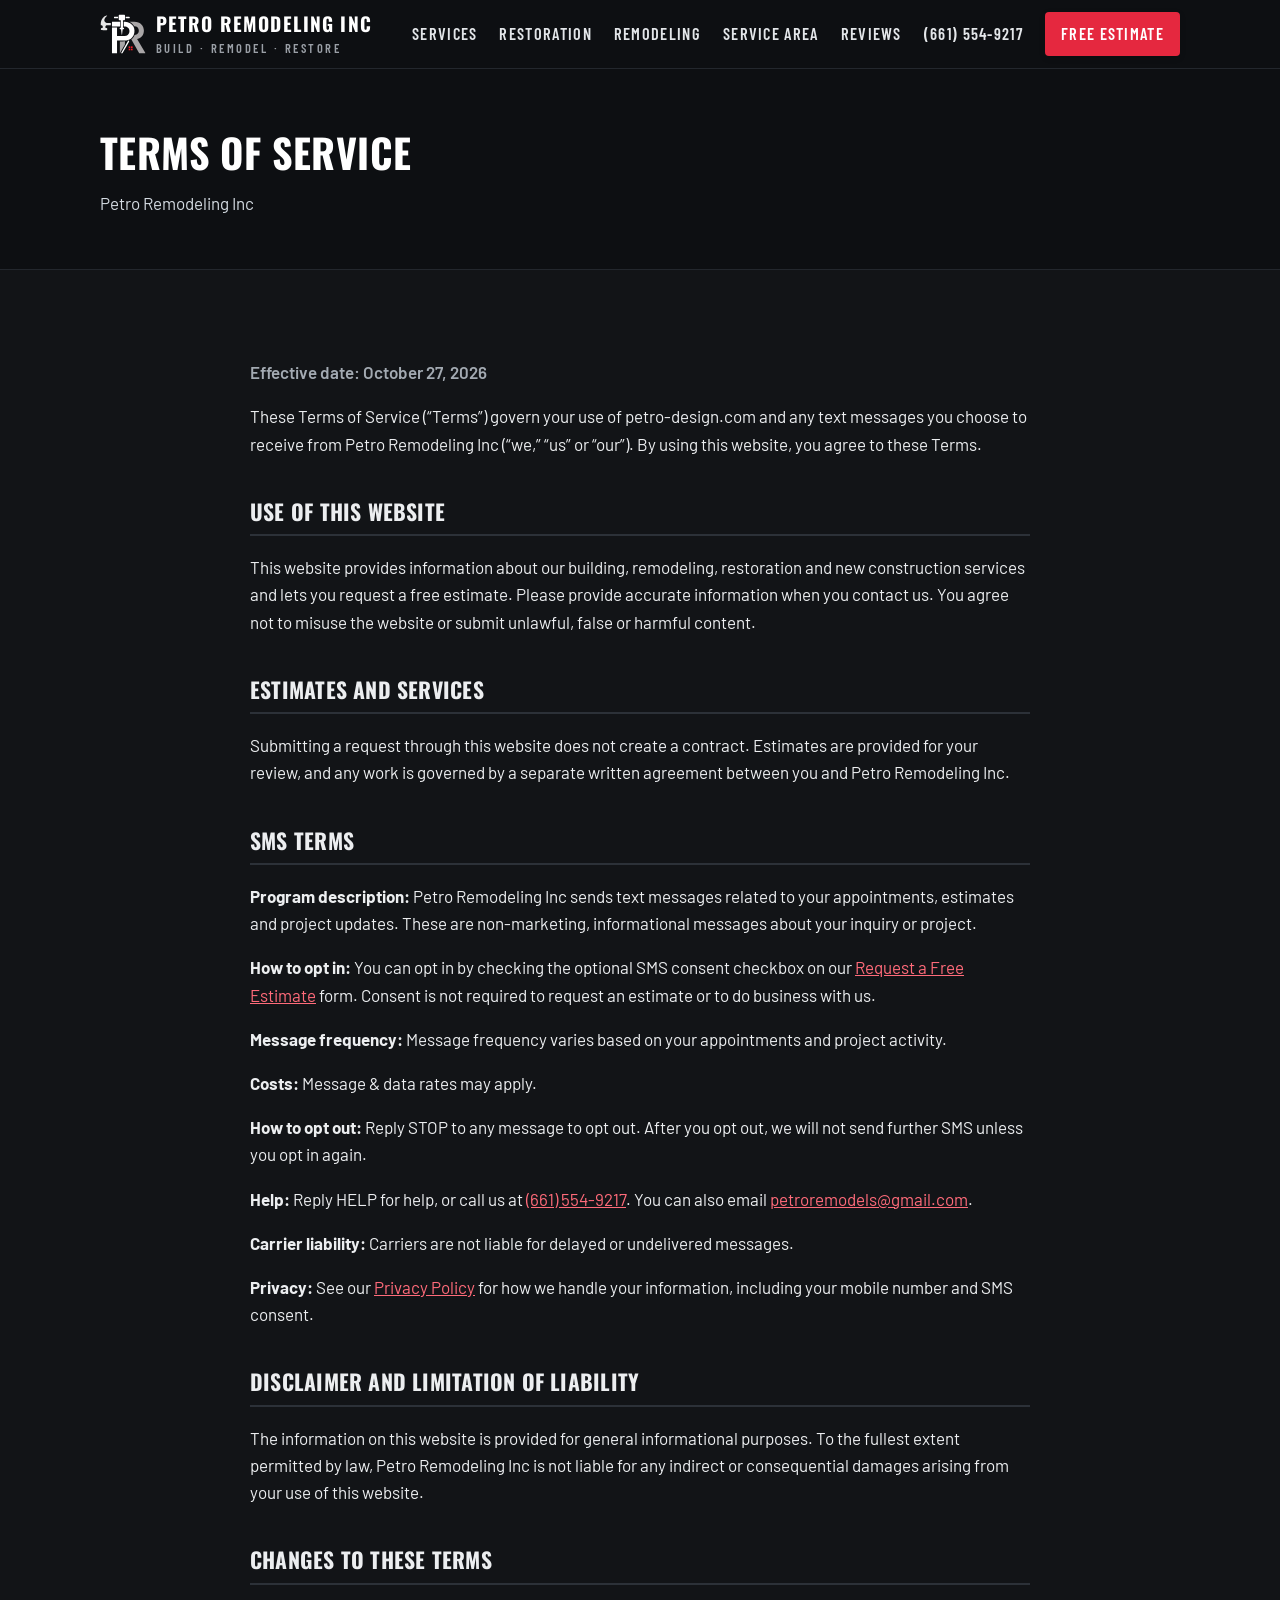
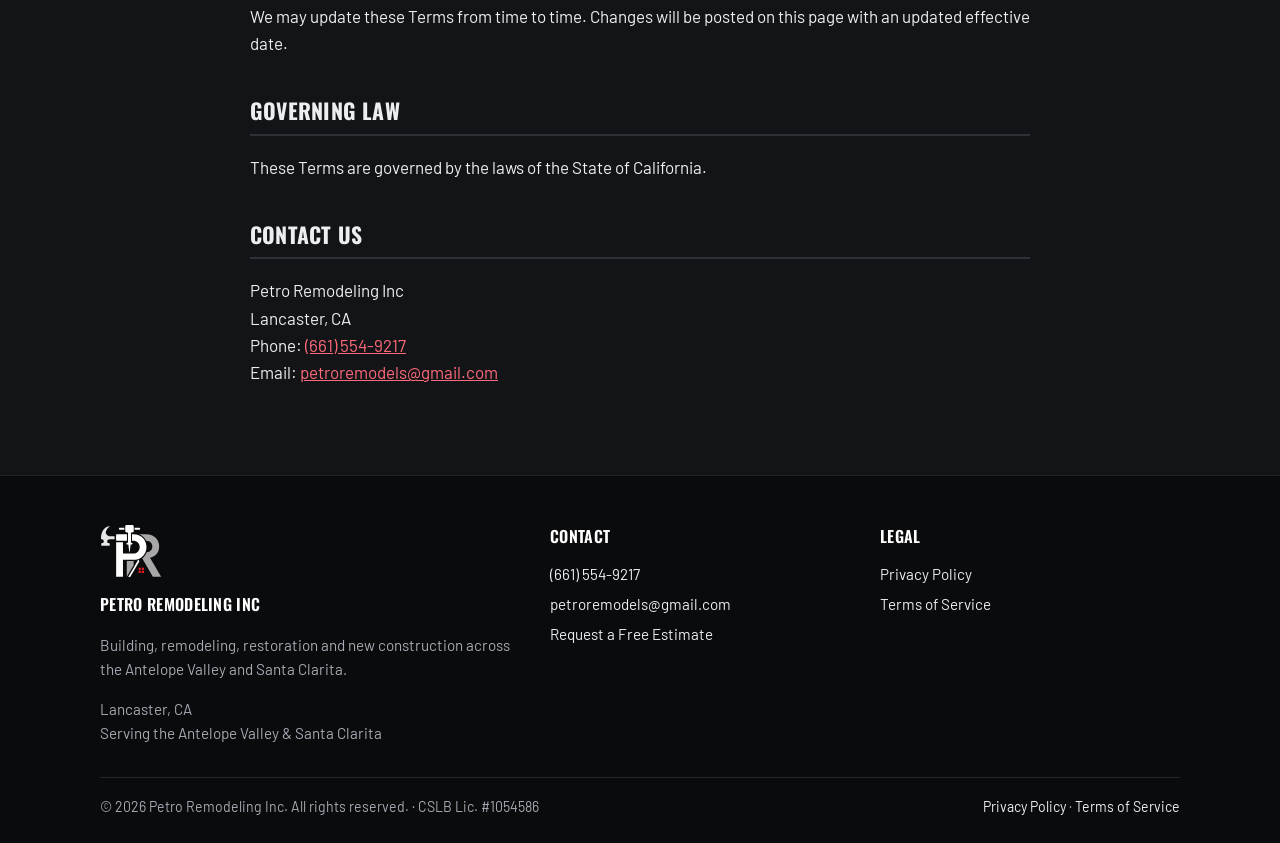
<file: terms.html>
<!DOCTYPE html>
<html lang="en">
<head>
<meta charset="utf-8">
<meta name="viewport" content="width=device-width, initial-scale=1">
<title>Terms of Service | Petro Remodeling Inc</title>
<meta name="description" content="Terms of Service and SMS Terms for Petro Remodeling Inc.">
<link rel="canonical" href="https://petro-design.com/terms.html">
<link rel="icon" href="favicon.svg" type="image/svg+xml">
<link rel="preconnect" href="https://fonts.googleapis.com">
<link rel="preconnect" href="https://fonts.gstatic.com" crossorigin>
<link rel="stylesheet" href="https://fonts.googleapis.com/css2?family=Oswald:wght@500;600;700&family=Barlow+Condensed:wght@500;600;700&family=Barlow:wght@400;500;600;700&display=swap">
<link rel="stylesheet" href="styles.css">
</head>
<body>
<a class="skip" href="#main">Skip to content</a>
<header class="site-header">
  <nav class="container nav" aria-label="Main">
    <a class="brand" href="index.html"><img src="images/pr-mark-light.svg" alt="Petro Remodeling Inc logo" width="46" height="40"><span>Petro Remodeling Inc<small>Build &middot; Remodel &middot; Restore</small></span></a>
    <button class="menu-btn" aria-expanded="false" aria-controls="nav-links">Menu</button>
    <ul class="nav-links" id="nav-links">
      <li><a href="index.html#services">Services</a></li>
      <li><a href="restoration.html">Restoration</a></li>
      <li><a href="remodeling.html">Remodeling</a></li>
      <li><a href="index.html#area">Service Area</a></li>
      <li><a href="index.html#reviews">Reviews</a></li>
      <li><a href="tel:+16615549217">(661) 554-9217</a></li>
      <li><a class="btn btn-sm" href="contact.html">Free Estimate</a></li>
    </ul>
  </nav>
</header>
<main id="main">

<section class="page-head"><div class="container"><h1>Terms of Service</h1><p>Petro Remodeling Inc</p></div></section>
<section>
  <div class="container legal">
    <p class="effective">Effective date: October 27, 2026</p>
    <p>These Terms of Service (&ldquo;Terms&rdquo;) govern your use of petro-design.com and any text messages you choose to receive from Petro Remodeling Inc (&ldquo;we,&rdquo; &ldquo;us&rdquo; or &ldquo;our&rdquo;). By using this website, you agree to these Terms.</p>

    <h2>Use of This Website</h2>
    <p>This website provides information about our building, remodeling, restoration and new construction services and lets you request a free estimate. Please provide accurate information when you contact us. You agree not to misuse the website or submit unlawful, false or harmful content.</p>

    <h2>Estimates and Services</h2>
    <p>Submitting a request through this website does not create a contract. Estimates are provided for your review, and any work is governed by a separate written agreement between you and Petro Remodeling Inc.</p>

    <h2 id="sms">SMS Terms</h2>
    <p><strong>Program description:</strong> Petro Remodeling Inc sends text messages related to your appointments, estimates and project updates. These are non-marketing, informational messages about your inquiry or project.</p>
    <p><strong>How to opt in:</strong> You can opt in by checking the optional SMS consent checkbox on our <a href="contact.html">Request a Free Estimate</a> form. Consent is not required to request an estimate or to do business with us.</p>
    <p><strong>Message frequency:</strong> Message frequency varies based on your appointments and project activity.</p>
    <p><strong>Costs:</strong> Message &amp; data rates may apply.</p>
    <p><strong>How to opt out:</strong> Reply STOP to any message to opt out. After you opt out, we will not send further SMS unless you opt in again.</p>
    <p><strong>Help:</strong> Reply HELP for help, or call us at <a href="tel:+16615549217">(661) 554-9217</a>. You can also email <a href="mailto:petroremodels@gmail.com">petroremodels@gmail.com</a>.</p>
    <p><strong>Carrier liability:</strong> Carriers are not liable for delayed or undelivered messages.</p>
    <p><strong>Privacy:</strong> See our <a href="privacy.html">Privacy Policy</a> for how we handle your information, including your mobile number and SMS consent.</p>

    <h2>Disclaimer and Limitation of Liability</h2>
    <p>The information on this website is provided for general informational purposes. To the fullest extent permitted by law, Petro Remodeling Inc is not liable for any indirect or consequential damages arising from your use of this website.</p>

    <h2>Changes to These Terms</h2>
    <p>We may update these Terms from time to time. Changes will be posted on this page with an updated effective date.</p>

    <h2>Governing Law</h2>
    <p>These Terms are governed by the laws of the State of California.</p>

    <h2>Contact Us</h2>
    <p>Petro Remodeling Inc<br>Lancaster, CA<br>Phone: <a href="tel:+16615549217">(661) 554-9217</a><br>Email: <a href="mailto:petroremodels@gmail.com">petroremodels@gmail.com</a></p>
  </div>
</section>
</main>
<footer class="site-footer">
  <div class="container">
    <div class="footer-grid">
      <div>
        <img class="footer-logo" src="images/pr-mark-light.svg" alt="Petro Remodeling Inc logo" width="62" height="54">
        <h4>Petro Remodeling Inc</h4>
        <p>Building, remodeling, restoration and new construction across the Antelope Valley and Santa Clarita.</p>
        <address>Lancaster, CA<br>Serving the Antelope Valley &amp; Santa Clarita</address>
      </div>
      <div>
        <h4>Contact</h4>
        <ul>
          <li><a href="tel:+16615549217">(661) 554-9217</a></li>
          <li><a href="mailto:petroremodels@gmail.com">petroremodels@gmail.com</a></li>
          <li><a href="contact.html">Request a Free Estimate</a></li>
        </ul>
      </div>
      <div>
        <h4>Legal</h4>
        <ul>
          <li><a href="privacy.html">Privacy Policy</a></li>
          <li><a href="terms.html">Terms of Service</a></li>
        </ul>
      </div>
    </div>
    <div class="footer-bottom">
      <span>&copy; <span id="yr">2026</span> Petro Remodeling Inc. All rights reserved. &middot; CSLB Lic. #1054586</span>
      <span><a href="privacy.html">Privacy Policy</a> &middot; <a href="terms.html">Terms of Service</a></span>
    </div>
  </div>
</footer>
<script src="main.js"></script>
</body>
</html>
</file>
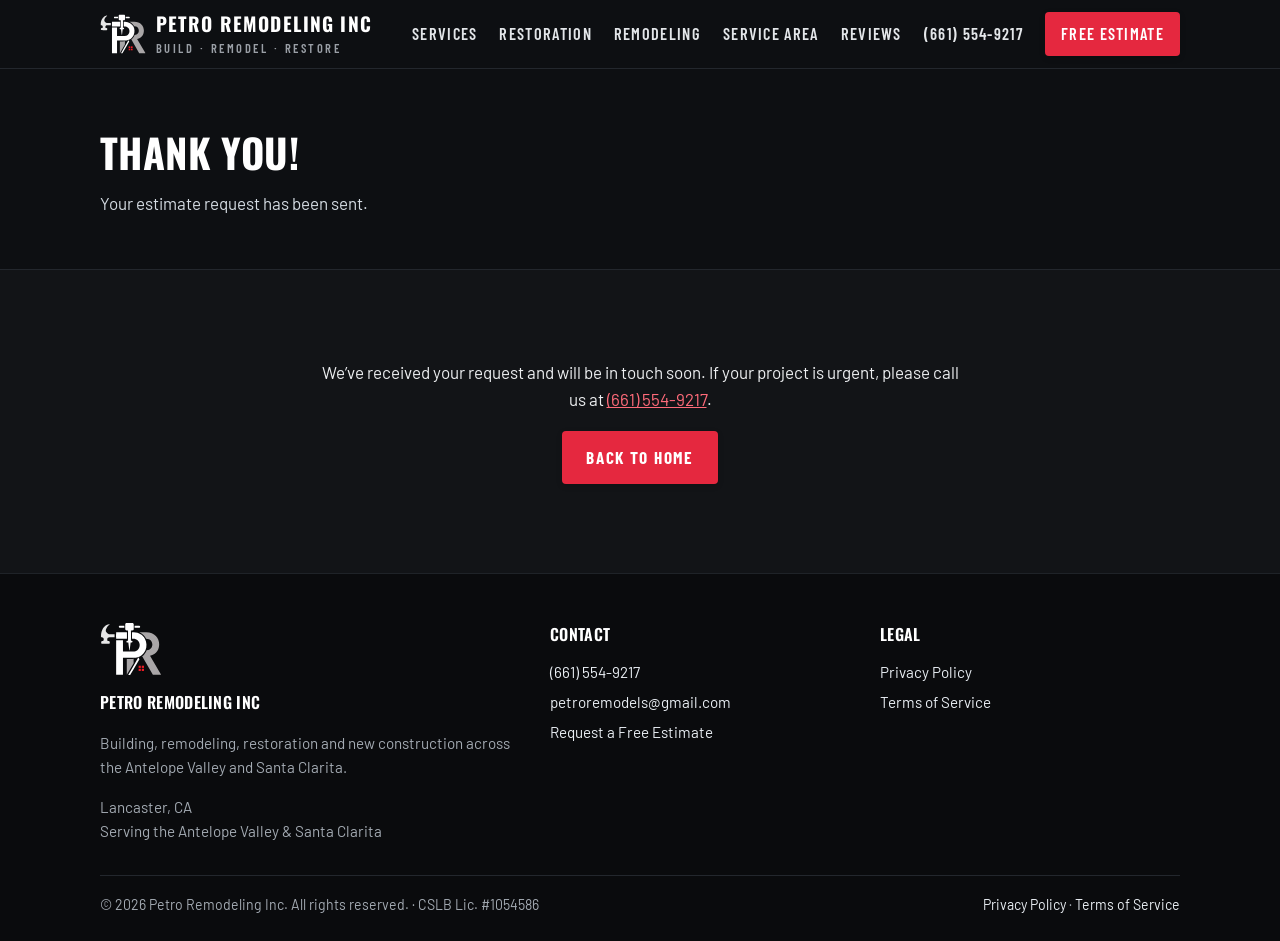
<file: thanks.html>
<!DOCTYPE html>
<html lang="en">
<head>
<meta charset="utf-8">
<meta name="viewport" content="width=device-width, initial-scale=1">
<title>Thank You | Petro Remodeling Inc</title>
<meta name="description" content="Thanks for contacting Petro Remodeling Inc.">
<link rel="canonical" href="https://petro-design.com/thanks.html">
<link rel="icon" href="favicon.svg" type="image/svg+xml">
<meta name="robots" content="noindex">
<link rel="preconnect" href="https://fonts.googleapis.com">
<link rel="preconnect" href="https://fonts.gstatic.com" crossorigin>
<link rel="stylesheet" href="https://fonts.googleapis.com/css2?family=Oswald:wght@500;600;700&family=Barlow+Condensed:wght@500;600;700&family=Barlow:wght@400;500;600;700&display=swap">
<link rel="stylesheet" href="styles.css">
</head>
<body>
<a class="skip" href="#main">Skip to content</a>
<header class="site-header">
  <nav class="container nav" aria-label="Main">
    <a class="brand" href="index.html"><img src="images/pr-mark-light.svg" alt="Petro Remodeling Inc logo" width="46" height="40"><span>Petro Remodeling Inc<small>Build &middot; Remodel &middot; Restore</small></span></a>
    <button class="menu-btn" aria-expanded="false" aria-controls="nav-links">Menu</button>
    <ul class="nav-links" id="nav-links">
      <li><a href="index.html#services">Services</a></li>
      <li><a href="restoration.html">Restoration</a></li>
      <li><a href="remodeling.html">Remodeling</a></li>
      <li><a href="index.html#area">Service Area</a></li>
      <li><a href="index.html#reviews">Reviews</a></li>
      <li><a href="tel:+16615549217">(661) 554-9217</a></li>
      <li><a class="btn btn-sm" href="contact.html">Free Estimate</a></li>
    </ul>
  </nav>
</header>
<main id="main">

<section class="page-head">
  <div class="container"><h1>Thank you!</h1><p>Your estimate request has been sent.</p></div>
</section>
<section>
  <div class="container" style="text-align:center;max-width:680px">
    <p>We&rsquo;ve received your request and will be in touch soon. If your project is urgent, please call us at <a href="tel:+16615549217">(661) 554-9217</a>.</p>
    <p><a class="btn" href="index.html">Back to Home</a></p>
  </div>
</section>
</main>
<footer class="site-footer">
  <div class="container">
    <div class="footer-grid">
      <div>
        <img class="footer-logo" src="images/pr-mark-light.svg" alt="Petro Remodeling Inc logo" width="62" height="54">
        <h4>Petro Remodeling Inc</h4>
        <p>Building, remodeling, restoration and new construction across the Antelope Valley and Santa Clarita.</p>
        <address>Lancaster, CA<br>Serving the Antelope Valley &amp; Santa Clarita</address>
      </div>
      <div>
        <h4>Contact</h4>
        <ul>
          <li><a href="tel:+16615549217">(661) 554-9217</a></li>
          <li><a href="mailto:petroremodels@gmail.com">petroremodels@gmail.com</a></li>
          <li><a href="contact.html">Request a Free Estimate</a></li>
        </ul>
      </div>
      <div>
        <h4>Legal</h4>
        <ul>
          <li><a href="privacy.html">Privacy Policy</a></li>
          <li><a href="terms.html">Terms of Service</a></li>
        </ul>
      </div>
    </div>
    <div class="footer-bottom">
      <span>&copy; <span id="yr">2026</span> Petro Remodeling Inc. All rights reserved. &middot; CSLB Lic. #1054586</span>
      <span><a href="privacy.html">Privacy Policy</a> &middot; <a href="terms.html">Terms of Service</a></span>
    </div>
  </div>
</footer>
<script src="main.js"></script>
</body>
</html>
</file>
<file: styles.css>
:root{--navy:#1f2a36;--navy2:#2c3e50;--orange:#e8772e;--orange-d:#c85f1a;--sand:#f5f1ea;--gray:#5b6570;--line:#e2ddd3;--white:#fff;--radius:10px;--max:1120px}
*{box-sizing:border-box}
html{scroll-behavior:smooth}
body{margin:0;font-family:system-ui,-apple-system,"Segoe UI",Roboto,Helvetica,Arial,sans-serif;color:var(--navy);line-height:1.6;background:var(--white)}
a{color:var(--orange-d)}
img,svg{max-width:100%}
.container{max-width:var(--max);margin:0 auto;padding:0 20px}
.skip{position:absolute;left:-999px}.skip:focus{left:10px;top:10px;background:#fff;padding:8px;z-index:100}
/* header */
.site-header{background:var(--navy);color:#fff;position:sticky;top:0;z-index:50;box-shadow:0 2px 8px rgba(0,0,0,.2)}
.nav{display:flex;align-items:center;justify-content:space-between;min-height:68px;gap:16px}
.brand{display:flex;align-items:center;gap:10px;color:#fff;text-decoration:none;font-weight:800;font-size:1.15rem;letter-spacing:.3px}
.brand svg{width:36px;height:36px;flex:none}
.brand small{display:block;font-weight:500;font-size:.72rem;color:#c9d1da;letter-spacing:1px;text-transform:uppercase}
.nav-links{display:flex;align-items:center;gap:22px;list-style:none;margin:0;padding:0}
.nav-links a{color:#e9eef3;text-decoration:none;font-weight:600}
.nav-links a:hover{color:var(--orange)}
.nav-links a{white-space:nowrap}
.brand{white-space:nowrap;flex:none}
@media (max-width:1100px){.nav-links{gap:14px}.nav-links a{font-size:.95rem}}
.menu-btn{display:none;background:none;border:1px solid #5a6b7c;color:#fff;border-radius:6px;padding:6px 10px;font-size:1rem;cursor:pointer}
/* buttons */
.btn{display:inline-block;background:var(--orange);color:#fff !important;text-decoration:none;font-weight:700;padding:13px 24px;border-radius:8px;border:0;cursor:pointer;font-size:1rem;transition:background .15s}
.btn:hover{background:var(--orange-d)}
.btn-outline{background:transparent;border:2px solid #fff}
.btn-outline:hover{background:rgba(255,255,255,.12)}
.btn-sm{padding:9px 16px;font-size:.95rem}
/* hero */
.hero{color:#fff;padding:96px 0 88px;background:
 repeating-linear-gradient(135deg,rgba(255,255,255,.035) 0 2px,transparent 2px 22px),
 linear-gradient(120deg,rgba(31,42,54,.97) 0%,rgba(44,62,80,.92) 55%,rgba(200,95,26,.85) 100%)}
.hero-grid{display:grid;grid-template-columns:1.3fr 1fr;gap:48px;align-items:center}
.eyebrow{display:inline-block;background:rgba(232,119,46,.18);border:1px solid rgba(232,119,46,.6);color:#ffd2b3;padding:4px 12px;border-radius:999px;font-size:.85rem;font-weight:700;letter-spacing:.5px;text-transform:uppercase}
.hero h1{font-size:clamp(2rem,4.4vw,3.2rem);line-height:1.15;margin:16px 0}
.hero p.lead{font-size:1.15rem;color:#dde4ea;max-width:580px}
.hero-actions{display:flex;flex-wrap:wrap;gap:14px;margin-top:26px}
.hero-card{background:rgba(255,255,255,.08);border:1px solid rgba(255,255,255,.18);border-radius:14px;padding:26px}
.hero-card h2{margin:0 0 12px;font-size:1.2rem}
.hero-card ul{list-style:none;margin:0;padding:0}
.hero-card li{padding:8px 0 8px 30px;position:relative;border-bottom:1px solid rgba(255,255,255,.1)}
.hero-card li:last-child{border:0}
.hero-card li::before{content:"";position:absolute;left:0;top:13px;width:18px;height:18px;border-radius:50%;background:var(--orange) url("data:image/svg+xml,%3Csvg xmlns='http://www.w3.org/2000/svg' viewBox='0 0 24 24' fill='none' stroke='white' stroke-width='3'%3E%3Cpath d='M5 12l5 5 9-10'/%3E%3C/svg%3E") center/12px no-repeat}
/* home choice hero (preview draft) */
.hero-choice{padding:72px 0 64px;text-align:center}
.hero-choice h1{max-width:820px;margin-left:auto;margin-right:auto}
.hero-choice p.lead{margin:0 auto}
.choice-grid{display:grid;grid-template-columns:1fr 1fr;gap:20px;max-width:900px;margin:30px auto 0}
.choice{display:flex;align-items:center;gap:18px;text-align:left;background:#fff;color:var(--navy);text-decoration:none;border-radius:14px;padding:26px 24px;border:3px solid transparent;box-shadow:0 8px 24px rgba(0,0,0,.25);transition:transform .15s,border-color .15s}
.choice:hover,.choice:focus-visible{transform:translateY(-2px);border-color:var(--orange)}
.choice-icon{flex:none;width:64px;height:64px;border-radius:12px;background:var(--orange);display:grid;place-items:center}
.choice-icon svg{width:36px;height:36px;stroke:#fff;fill:none;stroke-width:2;stroke-linecap:round;stroke-linejoin:round}
.choice-text{flex:1;display:flex;flex-direction:column}
.choice-text strong{font-size:1.45rem;line-height:1.2}
.choice-text span{color:var(--gray);font-size:1rem;margin-top:4px}
.choice-arrow{font-size:1.8rem;color:var(--orange-d);font-weight:700}
.choice-call{margin:26px 0 0;font-size:1.1rem;color:#dde4ea}
.choice-call a{color:#ffd2b3;font-weight:700}
@media (max-width:720px){
 .hero.hero-choice{padding:28px 0 32px}
 .hero-choice h1{font-size:1.75rem;margin:12px 0 8px}
 .choice-grid{grid-template-columns:1fr;gap:14px;margin-top:18px}
 .choice{padding:20px 18px;gap:14px}
 .choice-icon{width:54px;height:54px}
 .choice-text strong{font-size:1.25rem}
 .choice-call{margin-top:18px;font-size:1rem}
}
/* sections */
section{padding:72px 0}
.section-alt{background:var(--sand)}
.section-head{text-align:center;max-width:680px;margin:0 auto 40px}
.section-head h2{font-size:clamp(1.6rem,3vw,2.2rem);margin:0 0 10px}
.section-head p{color:var(--gray);margin:0}
.grid{display:grid;gap:22px}
.grid-3{grid-template-columns:repeat(3,1fr)}
.card{background:#fff;border:1px solid var(--line);border-radius:var(--radius);padding:24px;box-shadow:0 1px 2px rgba(0,0,0,.03)}
.card h3{margin:12px 0 6px;font-size:1.12rem}
.card p{margin:0;color:var(--gray);font-size:.97rem}
.icon{width:48px;height:48px;border-radius:10px;background:#fdebdc;display:grid;place-items:center}
.icon svg{width:26px;height:26px;stroke:var(--orange-d);fill:none;stroke-width:2;stroke-linecap:round;stroke-linejoin:round}
/* area */
.area{display:grid;grid-template-columns:1fr 1fr;gap:40px;align-items:center}
.chips{display:flex;flex-wrap:wrap;gap:10px;margin:18px 0 0;padding:0;list-style:none}
.chips li{background:#fff;border:1px solid var(--line);padding:8px 16px;border-radius:999px;font-weight:600}
.map-card{background:linear-gradient(160deg,var(--navy2),var(--navy));color:#fff;border-radius:14px;padding:30px}
.map-card address{font-style:normal;font-size:1.05rem}
.map-card a{color:#ffd2b3}
/* reviews */
.reviews{grid-template-columns:repeat(2,1fr);max-width:900px;margin:0 auto}
blockquote.review{margin:0;background:#fff;border:1px solid var(--line);border-left:5px solid var(--orange);border-radius:var(--radius);padding:24px 26px}
.review p{font-size:1.12rem;margin:8px 0 12px}
.review cite{font-style:normal;font-weight:700;color:var(--gray)}
.stars{color:var(--orange);letter-spacing:2px}
.small-note{text-align:center;color:var(--gray);font-size:.9rem;margin-top:18px}
/* cta */
.cta{background:linear-gradient(110deg,var(--orange-d),var(--orange));color:#fff;text-align:center}
.cta h2{margin:0 0 8px;font-size:clamp(1.6rem,3vw,2.2rem)}
.cta p{margin:0 0 24px;font-size:1.1rem}
.cta .btn{background:var(--navy)}.cta .btn:hover{background:#0f171f}
/* page head */
.page-head{background:linear-gradient(120deg,var(--navy),var(--navy2));color:#fff;padding:52px 0}
.page-head h1{margin:0 0 6px;font-size:clamp(1.8rem,3.5vw,2.5rem)}
.page-head p{margin:0;color:#d4dbe2}
/* form */
.form-wrap{display:grid;grid-template-columns:1.6fr 1fr;gap:36px;align-items:start}
form.estimate{background:#fff;border:1px solid var(--line);border-radius:14px;padding:28px}
.field{margin-bottom:16px}
.row{display:grid;grid-template-columns:1fr 1fr;gap:16px}
label{display:block;font-weight:600;margin-bottom:6px}
.req{color:var(--orange-d)}
input[type=text],input[type=tel],input[type=email],select,textarea{width:100%;padding:12px 14px;border:1px solid #cfc8bb;border-radius:8px;font:inherit;background:#fff;color:var(--navy)}
input:focus,select:focus,textarea:focus{outline:3px solid rgba(232,119,46,.3);border-color:var(--orange)}
textarea{min-height:130px;resize:vertical}
.consent{display:flex;gap:12px;align-items:flex-start;background:var(--sand);border:1px solid var(--line);border-radius:8px;padding:14px 16px;margin:6px 0 18px}
.consent input{margin-top:5px;width:18px;height:18px;flex:none;accent-color:var(--orange)}
.consent label{font-weight:400;font-size:.9rem;margin:0;color:#3a4550}
.form-legal{font-size:.88rem;color:var(--gray);margin-top:14px}
.hp{display:none}
.side .card{margin-bottom:18px}
.side h3{margin-top:0}
/* legal */
.legal{max-width:820px;margin:0 auto}
.legal h2{margin-top:36px;font-size:1.35rem;border-bottom:2px solid var(--line);padding-bottom:6px}
.legal .effective{color:var(--gray);font-weight:600}
.legal .highlight{background:var(--sand);border-left:4px solid var(--orange);padding:14px 18px;border-radius:6px}
/* footer */
.site-footer{background:#151d26;color:#c3ccd5;padding:48px 0 24px;font-size:.95rem}
.footer-grid{display:grid;grid-template-columns:1.4fr 1fr 1fr;gap:30px}
.site-footer h4{color:#fff;margin:0 0 12px;font-size:1rem}
.site-footer a{color:#e9eef3;text-decoration:none}
.site-footer a:hover{color:var(--orange)}
.site-footer ul{list-style:none;padding:0;margin:0}
.site-footer li{margin-bottom:6px}
.site-footer address{font-style:normal}
.footer-bottom{border-top:1px solid #2a3642;margin-top:32px;padding-top:18px;display:flex;justify-content:space-between;flex-wrap:wrap;gap:10px;font-size:.88rem}
/* responsive */
@media (max-width:900px){
 .hero-grid,.area,.form-wrap{grid-template-columns:1fr}
 .grid-3{grid-template-columns:repeat(2,1fr)}
 .footer-grid{grid-template-columns:1fr 1fr}
}
@media (max-width:1020px){
 .menu-btn{display:block}
 .nav-links{display:none;position:absolute;top:68px;left:0;right:0;background:var(--navy);flex-direction:column;align-items:flex-start;padding:14px 20px 20px;gap:14px}
 .nav-links.open{display:flex}
}
@media (max-width:720px){
 .hero{padding:64px 0}
 section{padding:52px 0}
 .grid-3,.reviews,.row,.footer-grid{grid-template-columns:1fr}
}

/* ===== STYLE OPTION B: Strong construction (Oswald + Barlow) ===== */
body{font-family:"Barlow",system-ui,-apple-system,"Segoe UI",Roboto,Helvetica,Arial,sans-serif;font-size:17px;line-height:1.6}
h1,h2,h3,h4,.brand,.choice-text strong,.steps li::before,summary{font-family:"Oswald","Barlow Condensed",Impact,sans-serif}
h1,h2{font-weight:700;text-transform:uppercase;letter-spacing:.01em}
h3,h4{font-weight:600;letter-spacing:.02em;text-transform:uppercase}
summary{font-weight:500;letter-spacing:.02em;font-size:1.08rem}
.hero h1{font-size:clamp(2.3rem,5.2vw,3.8rem);line-height:1.05}
.hero p.lead{font-size:1.2rem}
.brand{font-weight:700;text-transform:uppercase;letter-spacing:.06em;font-size:1.2rem}
.brand small{font-family:"Barlow Condensed",sans-serif;font-weight:600;letter-spacing:2.5px;font-size:.78rem}
.nav-links a{font-family:"Barlow Condensed",sans-serif;font-weight:600;text-transform:uppercase;letter-spacing:.08em;font-size:1.02rem}
.eyebrow{font-family:"Barlow Condensed",sans-serif;border-radius:3px;font-size:.92rem;letter-spacing:2px;font-weight:700}
.section-head h2,.cta h2{font-size:clamp(1.9rem,3.6vw,2.7rem)}
.section-head h2::after{content:"";display:block;width:64px;height:4px;background:var(--orange);margin:14px auto 0}
.btn{font-family:"Barlow Condensed",sans-serif;text-transform:uppercase;letter-spacing:.1em;font-weight:700;font-size:1.08rem;border-radius:4px;box-shadow:0 4px 0 var(--orange-d);transition:transform .12s,box-shadow .12s,background .12s}
.btn:hover{transform:translateY(2px);box-shadow:0 2px 0 var(--orange-d)}
.btn-outline{box-shadow:none;border-width:2px}
.btn-outline:hover{transform:none}
.cta .btn{box-shadow:0 4px 0 #0b1117}
.card{border-radius:4px;border-top:4px solid var(--orange);box-shadow:0 6px 18px rgba(31,42,54,.08)}
.card h3{font-size:1.15rem}
.icon{border-radius:4px}
.hero-card,.map-card{border-radius:4px}
.choice{border-radius:6px;border-left:8px solid var(--orange)}
.choice-icon{border-radius:4px}
.choice-text strong{text-transform:uppercase;font-weight:700;letter-spacing:.02em;font-size:1.6rem}
.chips li{border-radius:3px;font-family:"Barlow Condensed",sans-serif;text-transform:uppercase;letter-spacing:.06em}
blockquote.review{border-radius:4px}
@media (max-width:720px){.hero h1,.hero-choice h1{font-size:2.1rem}.choice-text strong{font-size:1.35rem}}
.menu-btn{font-family:"Barlow Condensed",sans-serif;font-weight:600;text-transform:uppercase;letter-spacing:.1em;border-radius:3px}

/* ===== B-REFRESH (shared): flat sections, photos, logo ===== */
.hero,.map-card,.page-head,.cta{background-image:none}
.brand img{height:40px;width:auto;flex:none;display:block}
.footer-logo{display:block;height:54px;width:auto;margin:0 0 14px}
.hero{background:linear-gradient(var(--overlay),var(--overlay)),var(--hero-img,none) center/cover no-repeat,var(--hero-flat);}
.eyebrow{background:var(--orange);border:0;color:#fff}
.hero p.lead,.choice-call{color:#e8eaed}
.hero-card{background:rgba(12,14,17,.62);border:1px solid rgba(255,255,255,.16);backdrop-filter:blur(3px);-webkit-backdrop-filter:blur(3px)}
.choice{display:grid;grid-template-columns:auto 1fr auto;grid-template-rows:auto auto;column-gap:16px;padding:0;overflow:hidden;border:0;border-radius:8px;box-shadow:0 10px 30px rgba(0,0,0,.28)}
.choice:hover,.choice:focus-visible{border-color:transparent;transform:translateY(-3px);box-shadow:0 14px 34px rgba(0,0,0,.34);outline:3px solid var(--orange);outline-offset:0}
.choice-photo{grid-column:1/-1;display:block;width:100%;height:190px;object-fit:cover;max-width:none}
.choice-icon{margin:20px 0 20px 22px;width:56px;height:56px}
.choice-arrow{margin-right:22px;align-self:center}
.choice-text{padding:18px 0;align-self:center}
.choice-call a{color:#fff;text-decoration-color:var(--orange);text-underline-offset:3px}
.section-alt{background:var(--sand)}
.btn{box-shadow:0 2px 6px rgba(0,0,0,.14)}
.btn:hover{transform:translateY(-1px);box-shadow:0 6px 16px rgba(0,0,0,.18)}
.btn-outline,.btn-outline:hover{box-shadow:none}
.card{border:1px solid var(--line);border-top:3px solid var(--orange);box-shadow:0 2px 10px rgba(0,0,0,.05)}
.cta .btn{box-shadow:0 2px 6px rgba(0,0,0,.25)}
blockquote.review{border-left-width:4px}
@media (max-width:720px){
 .choice{column-gap:12px}
 .choice-photo{height:96px}
 .choice-icon{margin:14px 0 14px 16px;width:46px;height:46px}
 .choice-icon svg{width:28px;height:28px}
 .choice-text{padding:12px 0}
 .choice-arrow{margin-right:16px}
 .brand img{height:34px}
}
@media (min-width:1021px) and (max-width:1100px){.brand img{height:32px}.brand{gap:8px;font-size:1.1rem}.nav-links{gap:12px}.nav{gap:12px}}

/* ===== STYLE B2: dark modern (logo red accent) ===== */
:root{--navy:#eceef0;--navy2:#1b1e23;--orange:#e5283f;--orange-d:#c01a2f;--sand:#181b1f;--gray:#a3aab2;--line:#2c3138;--white:#121417;--overlay:rgba(10,11,13,.70);--hero-flat:#121417}
body{background:#121417;color:#eceef0}
a{color:#ff6b7a}
.site-header{background:#0d0f12;color:#eceef0;box-shadow:0 1px 0 #23272d}
.brand{color:#fff}
.brand small{color:#9a9fa6}
.nav-links a{color:#e3e6e9}
.nav-links a:hover{color:#ff6b7a}
.menu-btn{color:#fff;border-color:#3a4048}
body .card,body .steps li,body .note,body .faq details,body blockquote.review,body form.estimate{background:#1b1e23;border-color:#2c3138}
body .card{border-top-color:var(--orange);box-shadow:0 2px 12px rgba(0,0,0,.35)}
body .note,body blockquote.review{border-left-color:var(--orange)}
.icon{background:rgba(229,40,63,.14)}
.icon svg{stroke:#ff6b7a}
.chips li{background:#1b1e23;border-color:#2c3138;color:#eceef0}
.choice{background:#1b1e23;color:#eceef0}
.choice-arrow{color:#ff6b7a}
.map-card{background:#1b1e23;border:1px solid #2c3138}
.map-card a{color:#fff}
.page-head{background:#0d0f12;border-bottom:1px solid #23272d}
.cta{background:#1b1e23;border-top:1px solid #2c3138;border-bottom:1px solid #2c3138}
.cta .btn{background:var(--orange)}.cta .btn:hover{background:var(--orange-d)}
input[type=text],input[type=tel],input[type=email],select,textarea{background:#121417;color:#eceef0;border-color:#3a4048}
input:focus,select:focus,textarea:focus{outline-color:rgba(229,40,63,.35)}
.consent{background:#121417}
.consent label{color:#c9ced4}
.req,body .faq summary::after{color:#ff6b7a}
.legal .highlight{background:#1b1e23}
.skip:focus{background:#1b1e23}
.site-footer{background:#0a0b0d;color:#a3aab2;border-top:1px solid #1f2328}
.site-footer a:hover{color:#ff6b7a}
.footer-bottom{border-top-color:#23272d}
@media (max-width:1020px){.nav-links{background:#0d0f12;border-top:1px solid #23272d;box-shadow:0 10px 20px rgba(0,0,0,.4)}}

/* reviews: google + yelp */
.reviews{grid-template-columns:repeat(3,1fr);max-width:1180px}
.rating-line{font-size:1.1rem}
.rating-line .stars{color:#f5b301;letter-spacing:2px;font-size:1.2rem}
.reviews-more{text-align:center;margin-top:28px}
@media (max-width:1020px){.reviews{grid-template-columns:repeat(2,1fr)}}
@media (max-width:640px){.reviews{grid-template-columns:1fr}}
.reviews{display:flex;flex-wrap:wrap;justify-content:center;gap:22px}
.reviews>.review{flex:0 1 calc((100% - 44px)/3)}
@media (max-width:1020px){.reviews>.review{flex-basis:calc((100% - 22px)/2)}}
@media (max-width:640px){.reviews>.review{flex-basis:100%}}

/* ADU landing page callout (home + remodeling; intentionally not in nav) */
.adu-callout{display:flex;align-items:center;justify-content:space-between;gap:18px;max-width:900px;margin:20px auto 0;padding:18px 22px;background:#1b1e23;color:#eceef0;text-decoration:none;text-align:left;border:1px solid #2c3138;border-left:6px solid var(--orange);border-radius:8px;box-shadow:0 10px 30px rgba(0,0,0,.28);transition:transform .15s,box-shadow .15s}
.adu-callout:hover,.adu-callout:focus-visible{transform:translateY(-2px);box-shadow:0 14px 34px rgba(0,0,0,.34);outline:3px solid var(--orange);outline-offset:0}
.adu-callout-text strong{display:block;font-family:"Oswald",sans-serif;font-weight:600;font-size:1.3rem;letter-spacing:.02em;color:#fff;line-height:1.25}
.adu-callout-text span{display:block;color:#c9ced4;font-size:1rem;margin-top:2px}
.adu-callout .btn{flex:none;white-space:nowrap}
.adu-callout-wrap{margin-top:30px}
@media (max-width:720px){
 .adu-callout{flex-direction:column;align-items:stretch;gap:12px;padding:16px 16px;margin-top:14px}
 .adu-callout-text strong{font-size:1.15rem}
 .adu-callout .btn{text-align:center}
}
</file>
